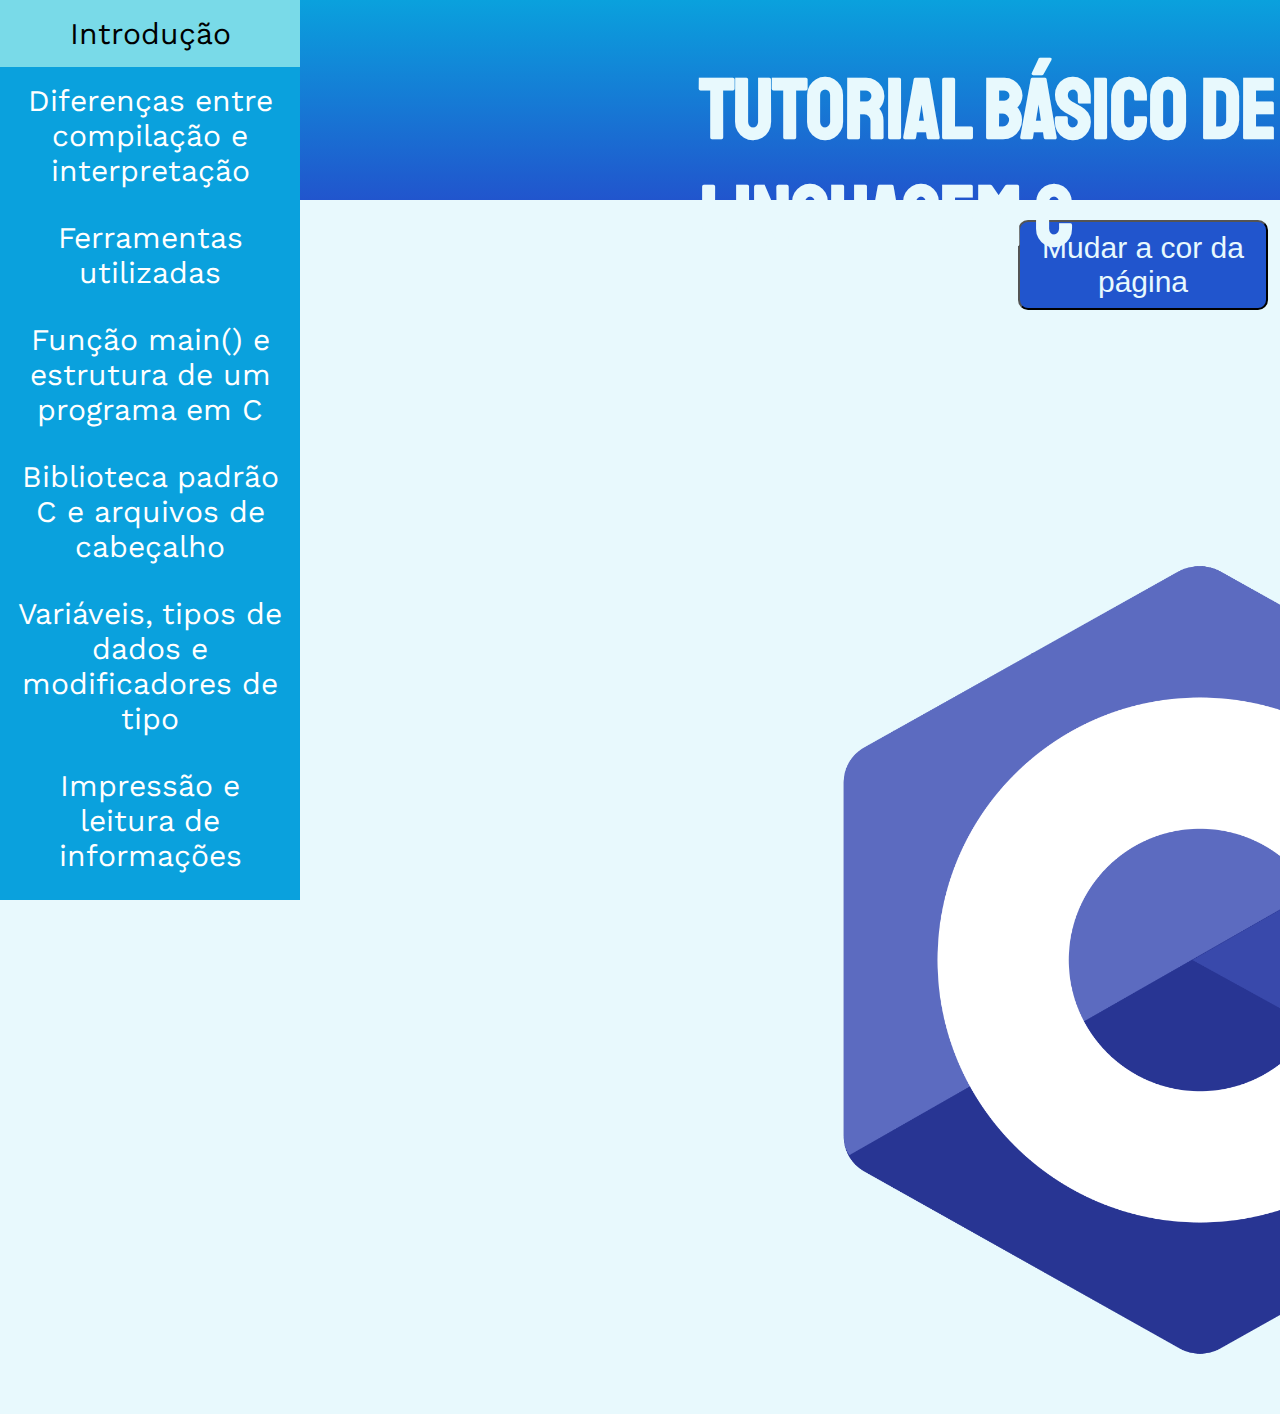
<file: index.html>
<!DOCTYPE html>

<meta charset="UTF-8">
<html>

<head>
  <title>Tutorial de linguagem C</title>
  <link id="tema" rel="stylesheet" type="text/css" href="estilos-claro.css">
</head>

<body>

<div class="nav-index">
    <h1>Tutorial básico de linguagem C</h>
</div>

<div style="margin-top: 220px; margin-right: 12px;" id="botoes">
      <button style="height: 90px; width: 250px; font-size: 30px;" type="button" onclick="mudarCSS()">Mudar a cor da página</button>
</div>

<div class="sidenav">
  <center>
  <a href="paginas\introducao.html">Introdução</a>
  <a href="paginas\compilacao-interpretacao.html">Diferenças entre compilação e interpretação</a>
  <a href="paginas\ferramentas-utilizadas.html">Ferramentas utilizadas</a>
  <a href="paginas\funcao-main.html">Função main() e estrutura de um programa em C</a>
  <a href="paginas\biblioteca-arquivos.html">Biblioteca padrão C e arquivos de cabeçalho</a>
  <a href="paginas\variaveis-tipos-de-dados-modificadores-keywords.html">Variáveis, tipos de dados e modificadores de tipo</a>
  <a href="paginas\impressao-leitura.html">Impressão e leitura de informações</a>
  <a href="paginas\principais-operadores.html">Principais operadores</a>
  <a href="paginas\questionario.html">Questionário</a>
</center>
</div>

<div class="logo">
  <img src="https://davikwiecien.github.io/tutorial-c/imagens/c-logo.png" alt="logo da linguagem-c"> 
</div>

</body>

<script>
    function mudarCSS(){
        var tema = document.getElementsByTagName('link')[0];

        if (tema.getAttribute('href') == 'estilos-claro.css') {
                tema.setAttribute('href', 'estilos-escuro.css');
        } else {
            tema.setAttribute('href', 'estilos-claro.css');
        }
    }
</script>

</html>
</file>
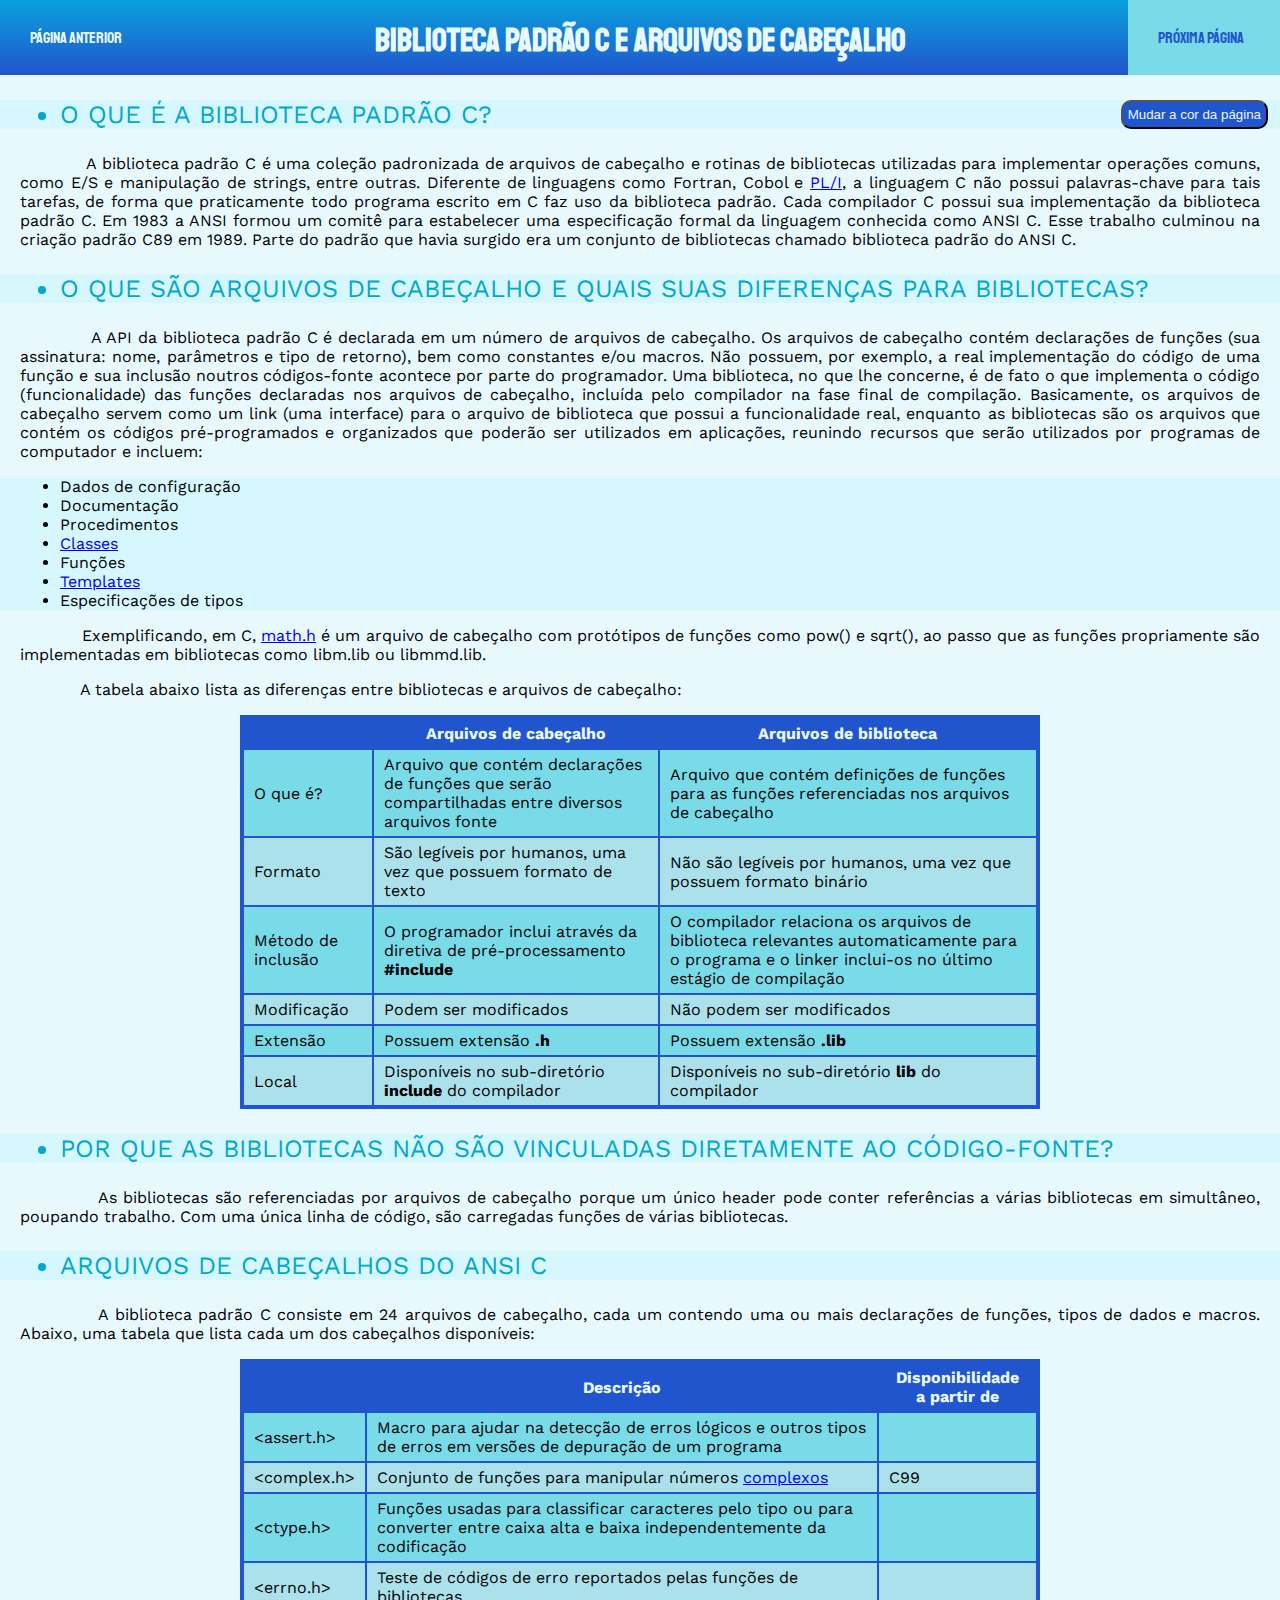
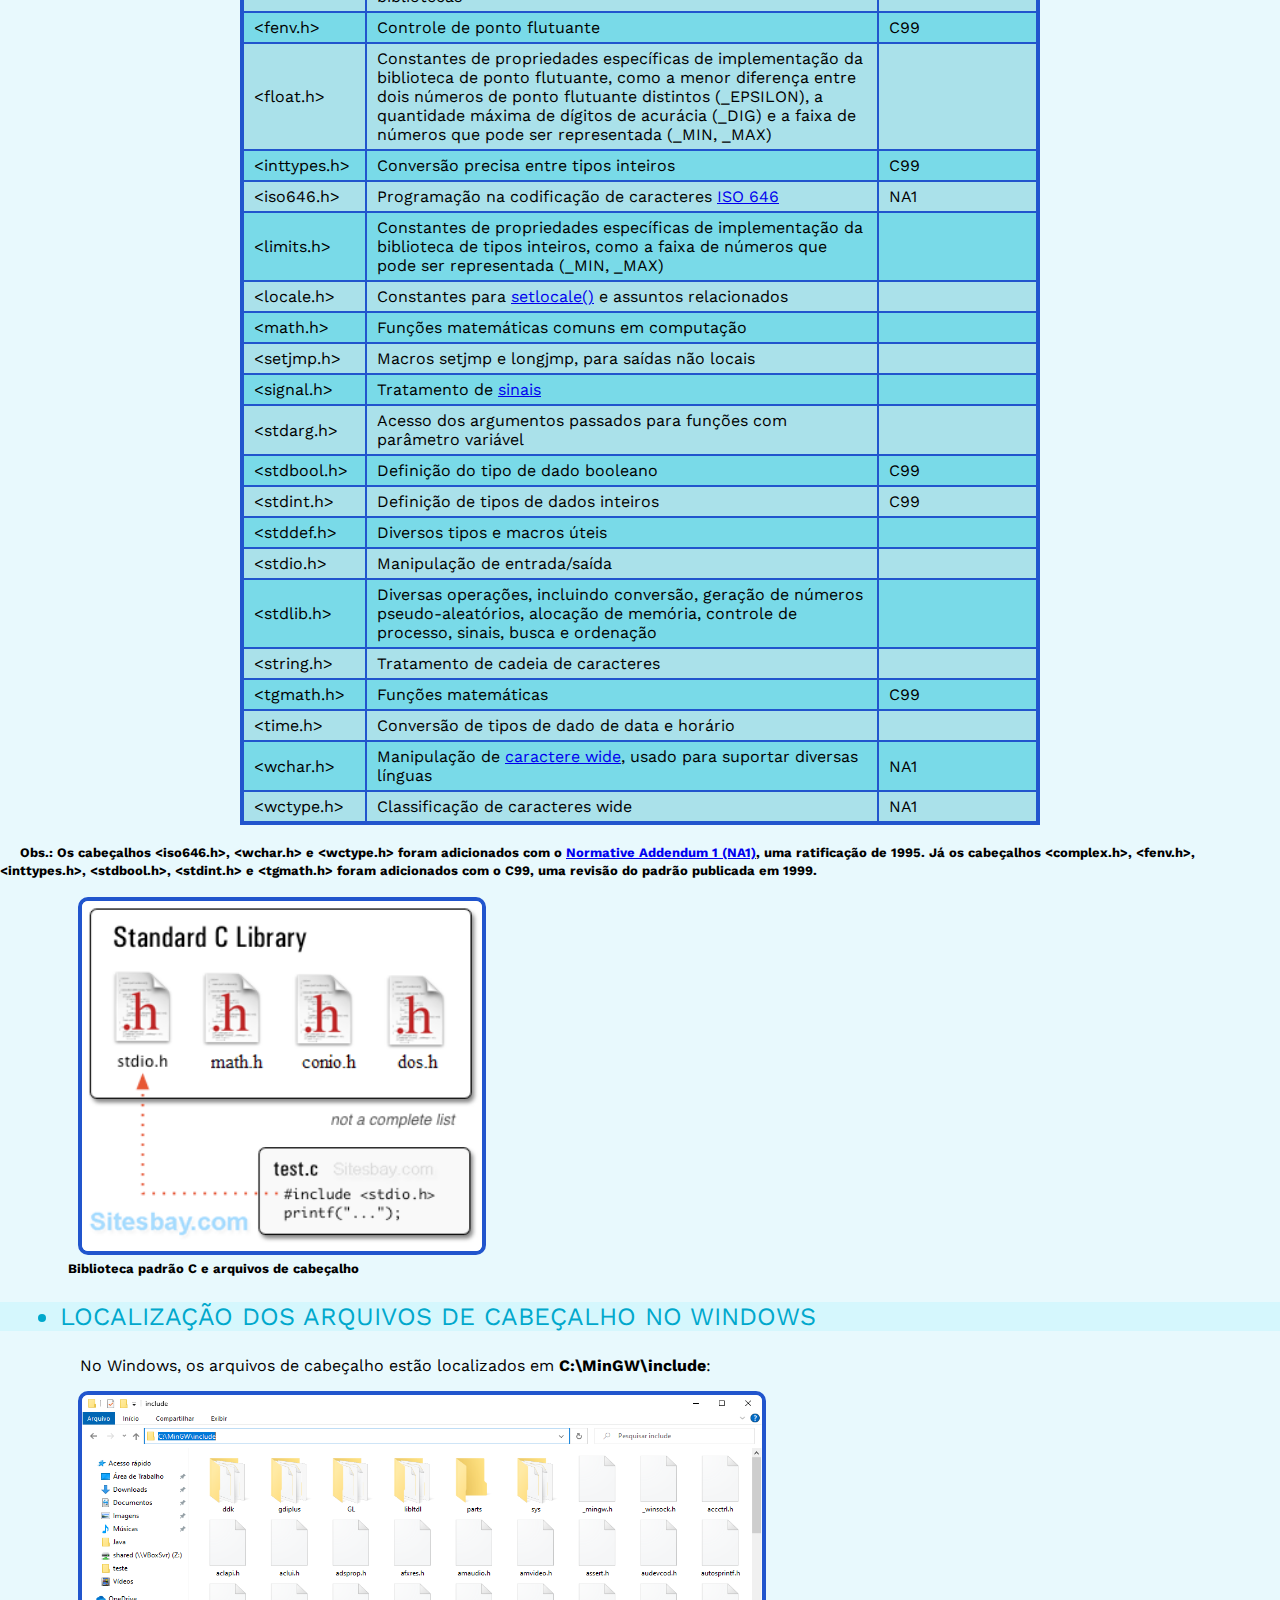
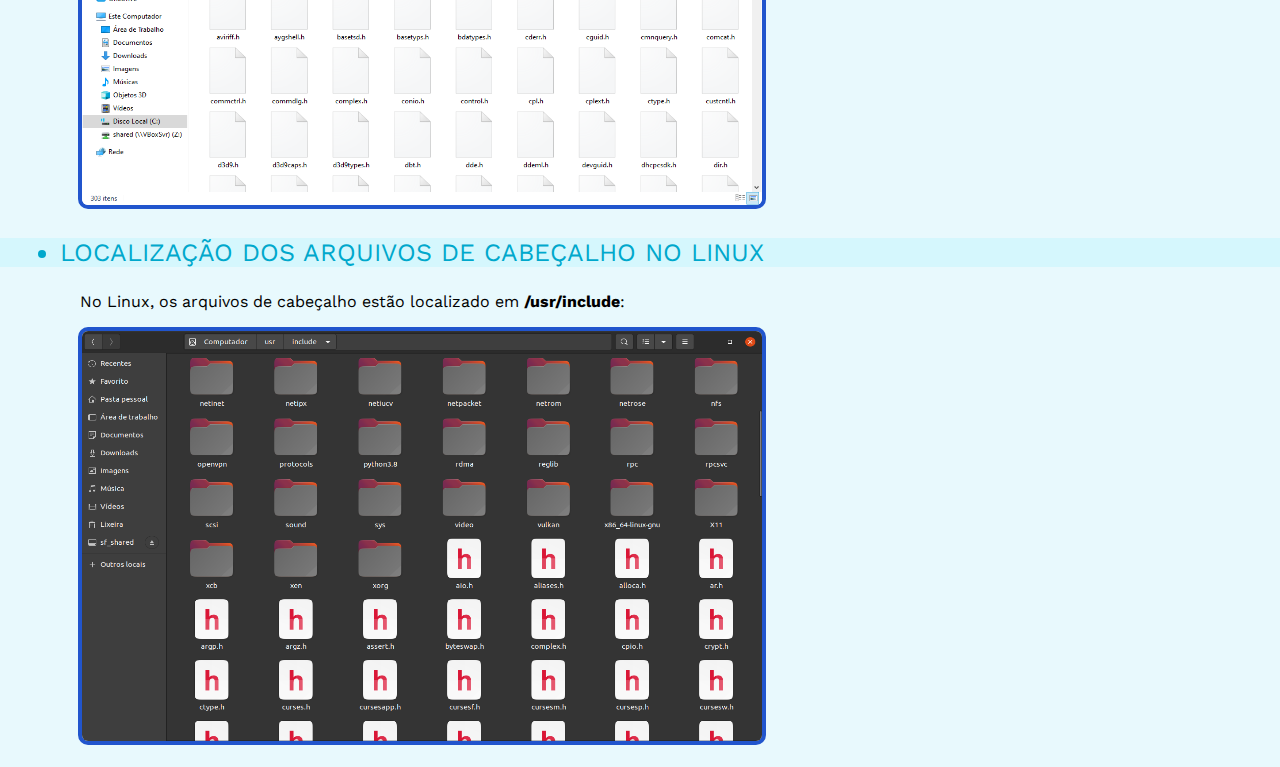
<file: paginas/biblioteca-arquivos.html>
<!DOCTYPE html>

<meta charset="UTF-8">
<html>

<head>
    <title>Biblioteca padrão C e arquivos de cabeçalho</title>
    <link id="tema" rel="stylesheet" type="text/css" href="../estilos-claro.css">
</head>

<body>

<div class="nav">
    <a class="botao" href="funcao-main.html">Página anterior</a>
        <div class="titulo">
            <h1>Biblioteca padrão C e arquivos de cabeçalho</h1> 
        </div>
    <a class="botao" href="variaveis-tipos-de-dados-modificadores-keywords.html">Próxima página</a>
</div>

<div id="botoes">
      <button type="button" onclick="mudarCSS()">Mudar a cor da página</button>
</div>

<h3 class="topico" style="margin-top: 100px;"><ul><li>O que é a biblioteca padrão C?</li></ul></h3> 

<p>&nbsp;&nbsp;&nbsp;&nbsp;&nbsp;&nbsp;&nbsp;&nbsp;&nbsp;&nbsp;&nbsp;&nbsp;A biblioteca padrão C é uma coleção padronizada de arquivos de cabeçalho e rotinas de bibliotecas utilizadas para implementar operações comuns, como E/S e manipulação de strings, entre outras. Diferente de linguagens como Fortran, Cobol e <a href="https://pt.wikipedia.org/wiki/PL/I" target="_blank">PL/I</a>, a linguagem C não possui palavras-chave para tais tarefas, de forma que praticamente todo programa escrito em C faz uso da biblioteca padrão. Cada compilador C possui sua implementação da biblioteca padrão C. Em 1983 a ANSI formou um comitê para estabelecer uma especificação formal da linguagem conhecida como ANSI C. Esse trabalho culminou na criação padrão C89 em 1989. Parte do padrão que havia surgido era um conjunto de bibliotecas chamado biblioteca padrão do ANSI C.</p>

<h3 class="topico"><ul><li>O que são arquivos de cabeçalho e quais suas diferenças para bibliotecas?</li></ul></h3>

<p>&nbsp;&nbsp;&nbsp;&nbsp;&nbsp;&nbsp;&nbsp;&nbsp;&nbsp;&nbsp;&nbsp;&nbsp;A API da biblioteca padrão C é declarada em um número de arquivos de cabeçalho. Os arquivos de cabeçalho contém declarações de funções (sua assinatura: nome, parâmetros e tipo de retorno), bem como constantes e/ou macros. Não possuem, por exemplo, a real implementação do código de uma função e sua inclusão noutros códigos-fonte acontece por parte do programador. Uma biblioteca, no que lhe concerne, é de fato o que implementa o código (funcionalidade) das funções declaradas nos arquivos de cabeçalho, incluída pelo compilador na fase final de compilação. Basicamente, os arquivos de cabeçalho servem como um link (uma interface) para o arquivo de biblioteca que possui a funcionalidade real, enquanto as bibliotecas são os arquivos que contém os códigos pré-programados e organizados que poderão ser utilizados em aplicações, reunindo recursos que serão utilizados por programas de computador e incluem:</p>

<ul>
    <li>Dados de configuração</li>
    <li>Documentação</li>
    <li>Procedimentos</li>
    <li><a href="https://pt.wikipedia.org/wiki/Classe_(programa%C3%A7%C3%A3o)" target="_blank">Classes</a></li>
    <li>Funções</li>
    <li><a href="https://en.wikipedia.org/wiki/Template_(C%2B%2B)" target="_blank">Templates</a></li>
    <li>Especificações de tipos</li>
</ul>

<p>&nbsp;&nbsp;&nbsp;&nbsp;&nbsp;&nbsp;&nbsp;&nbsp;&nbsp;&nbsp;&nbsp;&nbsp;Exemplificando, em C, <a href="https://pt.wikipedia.org/wiki/Math.h" target="_blank">math.h</a> é um arquivo de cabeçalho com protótipos de funções como pow() e sqrt(), ao passo que as funções propriamente são implementadas em bibliotecas como libm.lib ou libmmd.lib.</p>

<p>&nbsp;&nbsp;&nbsp;&nbsp;&nbsp;&nbsp;&nbsp;&nbsp;&nbsp;&nbsp;&nbsp;&nbsp;A tabela abaixo lista as diferenças entre bibliotecas e arquivos de cabeçalho:</p>

<center>
<table width="800px" height="100px">
    <tr>
        <th>&nbsp;</th>
        <th>Arquivos de cabeçalho</th>
        <th>Arquivos de biblioteca</th>
    </tr>
    <tr>
        <td class="first-td">O que é?</td>
        <td>Arquivo que contém declarações de funções que serão compartilhadas entre diversos arquivos fonte</td>
        <td>Arquivo que contém definições de funções para as funções referenciadas nos arquivos de cabeçalho</td>
    </tr>
    <tr>
        <td class="first-td">Formato</td>
        <td>São legíveis por humanos, uma vez que possuem formato de texto</td>
        <td>Não são legíveis por humanos, uma vez que possuem formato binário</td>
    </tr>
    <tr>
        <td class="first-td">Método de inclusão</td>
        <td>O programador inclui através da diretiva de pré-processamento <b>#include</b></td>
        <td>O compilador relaciona os arquivos de biblioteca relevantes automaticamente para o programa e o linker inclui-os no último estágio de compilação</td>
    </tr>
    <tr>
        <td class="first-td">Modificação</td>
        <td>Podem ser modificados</td>
        <td>Não podem ser modificados</td>
    </tr>
    <tr>
        <td class="first-td">Extensão</ttdh>
        <td>Possuem extensão <b>.h</b></td>
        <td>Possuem extensão <b>.lib</b></td>
    </tr>
    <tr>
        <td class="first-td">Local</td>
        <td>Disponíveis no sub-diretório <b>include</b> do compilador</td>
        <td>Disponíveis no sub-diretório <b>lib</b> do compilador</b></td>
    </tr>
</table>
</center>

<h3 class="topico"><ul><li>Por que as bibliotecas não são vinculadas diretamente ao código-fonte?</li></ul></h3>

<p>&nbsp;&nbsp;&nbsp;&nbsp;&nbsp;&nbsp;&nbsp;&nbsp;&nbsp;&nbsp;&nbsp;&nbsp;As bibliotecas são referenciadas por arquivos de cabeçalho porque um único header pode conter referências a várias bibliotecas em simultâneo, poupando trabalho. Com uma única linha de código, são carregadas funções de várias bibliotecas.</p>

<h3 class="topico"><ul><li>Arquivos de cabeçalhos do ANSI C</li></ul></h3>

<p>&nbsp;&nbsp;&nbsp;&nbsp;&nbsp;&nbsp;&nbsp;&nbsp;&nbsp;&nbsp;&nbsp;&nbsp;A biblioteca padrão C consiste em 24 arquivos de cabeçalho, cada um contendo uma ou mais declarações de funções, tipos de dados e macros. Abaixo, uma tabela que lista cada um dos cabeçalhos disponíveis:</p>

<center>
<table width="800px" height="100px">
    <tr>
        <th>&nbsp;</th>
        <th>Descrição</th>
        <th>Disponibilidade a partir de</th>
    </tr>
    <tr>
        <td>&ltassert.h&gt</td>
        <td>Macro para ajudar na detecção de erros lógicos e outros tipos de erros em versões de depuração de um programa</td>
        <td>&nbsp;</td>
    </tr>
    <tr>
        <td>&ltcomplex.h&gt</td>
        <td>Conjunto de funções para manipular números <a href="https://pt.wikipedia.org/wiki/N%C3%BAmero_complexo" target="_blank">complexos</a></td>
        <td>C99</td>
    </tr>
    <tr>
        <td>&ltctype.h&gt</td>
        <td>Funções usadas para classificar caracteres pelo tipo ou para converter entre caixa alta e baixa independentemente da codificação</td>
        <td>&nbsp;</td>
    </tr>
    <tr>
        <td>&lterrno.h&gt</td>
        <td>Teste de códigos de erro reportados pelas funções de bibliotecas</td>
        <td>&nbsp;</td>
    </tr>
    <tr>
        <td>&ltfenv.h&gt</td>
        <td>Controle de ponto flutuante</td>
        <td>C99</td>
    </tr>
    <tr>
        <td>&ltfloat.h&gt</td>
        <td>Constantes de propriedades específicas de implementação da biblioteca de ponto flutuante, como a menor diferença entre dois números de ponto flutuante distintos (_EPSILON), a quantidade máxima de dígitos de acurácia (_DIG) e a faixa de números que pode ser representada (_MIN, _MAX)</td>
        <td>&nbsp;</td>
    </tr>
    <tr>
        <td>&ltinttypes.h&gt</td>
        <td>Conversão precisa entre tipos inteiros</td>
        <td>C99</td>
    </tr>
    <tr>
        <td>&ltiso646.h&gt</td>
        <td>Programação na codificação de caracteres <a href="https://pt.wikipedia.org/wiki/ISO/IEC_646" target="_blank">ISO 646</a></td>
        <td>NA1</td>
    </tr>
    <tr>
        <td>&ltlimits.h&gt</td>
        <td>Constantes de propriedades específicas de implementação da biblioteca de tipos inteiros, como a faixa de números que pode ser representada (_MIN, _MAX)</td>
        <td>&nbsp;</td>
    </tr>
    <tr>
        <td>&ltlocale.h&gt</td>
        <td>Constantes para <a href="https://pt.wikipedia.org/wiki/Locale" target="_blank">setlocale()</a> e assuntos relacionados</td>
        <td>&nbsp;</td>
    </tr>
    <tr>
        <td>&ltmath.h&gt</td>
        <td>Funções matemáticas comuns em computação</td>
        <td>&nbsp;</td>
    </tr>
    <tr>
        <td>&ltsetjmp.h&gt</td>
        <td>Macros setjmp e longjmp, para saídas não locais</td>
        <td>&nbsp;</td>
    </tr>
    <tr>
        <td>&ltsignal.h&gt</td>
        <td>Tratamento de <a href="https://pt.wikipedia.org/wiki/Sinal_(ci%C3%AAncia_da_computa%C3%A7%C3%A3o)" target="_blank">sinais</a></td>
        <td>&nbsp;</td>
    </tr>
    <tr>
        <td>&ltstdarg.h&gt</td>
        <td>Acesso dos argumentos passados para funções com parâmetro variável</td>
        <td>&nbsp;</td>
    </tr>
    <tr>
        <td>&ltstdbool.h&gt</td>
        <td>Definição do tipo de dado booleano</td>
        <td>C99</td>
    </tr>
    <tr>
        <td>&ltstdint.h&gt</td>
        <td>Definição de tipos de dados inteiros</td>
        <td>C99</td>
    </tr>
    <tr>
        <td>&ltstddef.h&gt</td>
        <td>Diversos tipos e macros úteis</td>
        <td>&nbsp;</td>
    </tr>
    <tr>
        <td>&ltstdio.h&gt</td>
        <td>Manipulação de entrada/saída</td>
        <td>&nbsp;</td>
    </tr>
    <tr>
        <td>&ltstdlib.h&gt</td>
        <td>Diversas operações, incluindo conversão, geração de números pseudo-aleatórios, alocação de memória, controle de processo, sinais, busca e ordenação</td>
        <td>&nbsp;</td>
    </tr>
    <tr>
        <td>&ltstring.h&gt</td>
        <td>Tratamento de cadeia de caracteres</td>
        <td>&nbsp;</td>
    </tr>
    <tr>
        <td>&lttgmath.h&gt</td>
        <td>Funções matemáticas</td>
        <td>C99</td>
    </tr>
    <tr>
        <td>&lttime.h&gt</td>
        <td>Conversão de tipos de dado de data e horário</td>
        <td>&nbsp;</td>
    </tr>
    <tr>
        <td>&ltwchar.h&gt</td>
        <td>Manipulação de <a href="https://en.wikipedia.org/wiki/Wide_character" target="_blank">caractere wide</a>, usado para suportar diversas línguas</td>
        <td>NA1</td>
    </tr>
    <tr>
        <td>&ltwctype.h&gt</td>
        <td>Classificação de caracteres wide</td>
        <td>NA1</td>
    </tr>
</table>
</center>

<br>

<font size="2">Obs.: Os cabeçalhos &ltiso646.h&gt, &ltwchar.h> e &ltwctype.h&gt foram adicionados com o <a href="https://en.wikichip.org/wiki/c/normative_addendum_1" target="_blank">Normative Addendum 1 (NA1)</a>, uma ratificação de 1995. Já os cabeçalhos &ltcomplex.h&gt, &ltfenv.h&gt, &ltinttypes.h&gt, &ltstdbool.h&gt, &ltstdint.h> e &lttgmath.h&gt foram adicionados com o C99, uma revisão do padrão publicada em 1999.</font>

<br><br>

<img class="img-css" src="https://davikwiecien.github.io/tutorial-c/imagens/header-c-library.png" alt="Biblioteca padrão C e arquivos de cabeçalho" width="400px" height="350px"><br>
<font size="2">&nbsp;&nbsp;&nbsp;&nbsp;&nbsp;&nbsp;&nbsp;&nbsp;&nbsp;&nbsp;&nbsp;&nbsp;Biblioteca padrão C e arquivos de cabeçalho</font>

<h3 class="topico"><ul><li>Localização dos arquivos de cabeçalho no Windows</li></ul></h3>

<p>&nbsp;&nbsp;&nbsp;&nbsp;&nbsp;&nbsp;&nbsp;&nbsp;&nbsp;&nbsp;&nbsp;&nbsp;No Windows, os arquivos de cabeçalho estão localizados em <b>C:\MinGW\include</b>:</p>

<img class="img-css" src="https://davikwiecien.github.io/tutorial-c/imagens/include-windows.png" alt="Include no Windows" width="680px" height="410px"><br>

<h3 class="topico"><ul><li>Localização dos arquivos de cabeçalho no Linux</li></ul></h3>

<p>&nbsp;&nbsp;&nbsp;&nbsp;&nbsp;&nbsp;&nbsp;&nbsp;&nbsp;&nbsp;&nbsp;&nbsp;No Linux, os arquivos de cabeçalho estão localizado em <b>/usr/include</b>:</p>

<img class="img-css" src="https://davikwiecien.github.io/tutorial-c/imagens/include-linux.png" alt="Include no Linux" width="680px" height="410px"><br><br>

</body>

<script>
    function mudarCSS(){
        var tema = document.getElementsByTagName('link')[0];

        if (tema.getAttribute('href') == '../estilos-claro.css') {
                tema.setAttribute('href', '../estilos-escuro.css');
        } else {
            tema.setAttribute('href', '../estilos-claro.css');
        }
    }
</script>

</html>
</file>
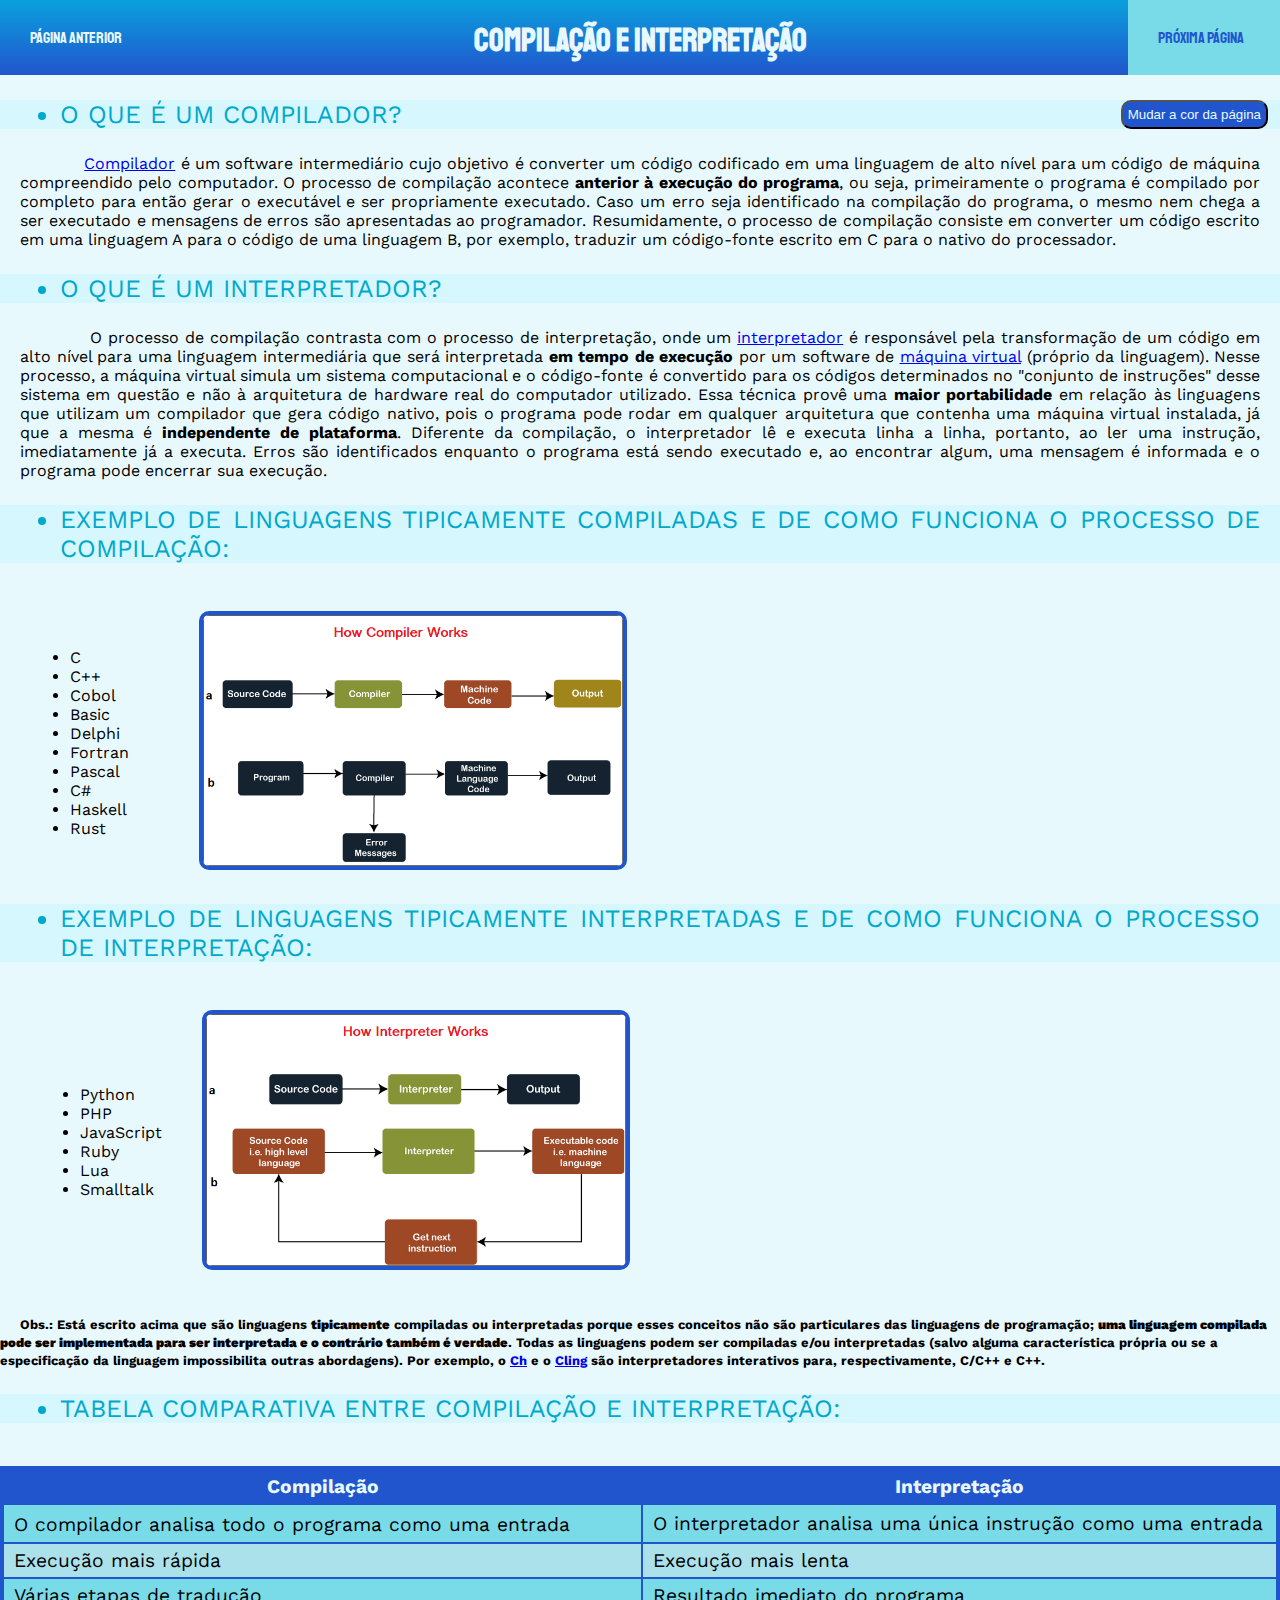
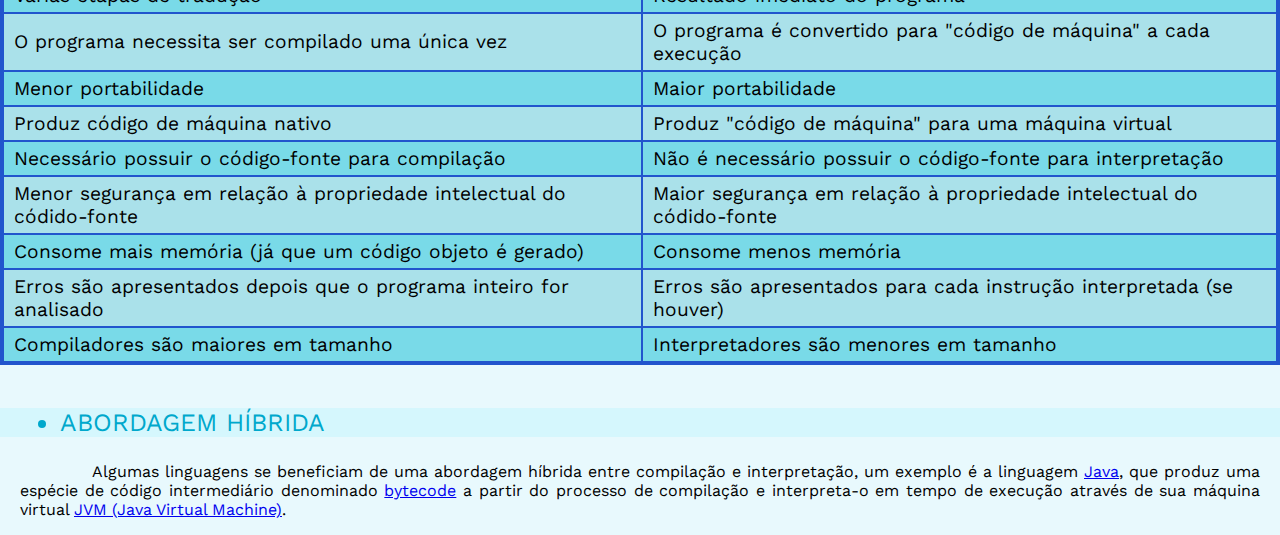
<file: paginas/compilacao-interpretacao.html>
<!DOCTYPE html>

<meta charset="UTF-8">
<html>

<head>
    <title>Compilação e interpretação</title>
    <link id="tema" rel="stylesheet" type="text/css" href="../estilos-claro.css">
</head>

<body>

<div class="nav">
    <a class="botao" href="introducao.html">Página anterior</a>
        <div class="titulo">
            <h1>Compilação e interpretação</h1> 
        </div>
    <a class="botao" href="ferramentas-utilizadas.html">Próxima página</a>
</div>

<div id="botoes">
      <button type="button" onclick="mudarCSS()">Mudar a cor da página</button>
</div>

<h3 class="topico" style="margin-top: 100px;"><ul><li>O que é um compilador?</li></ul></h3>

<p>&nbsp;&nbsp;&nbsp;&nbsp;&nbsp;&nbsp;&nbsp;&nbsp;&nbsp;&nbsp;&nbsp;&nbsp;<a href="https://pt.wikipedia.org/wiki/Compilador" target="_blank">Compilador</a> é um software intermediário cujo objetivo é converter um código codificado em uma linguagem de alto nível para um código de máquina compreendido pelo computador. O processo de compilação acontece <b>anterior à execução do programa</b>, ou seja, primeiramente o programa é compilado por completo para então gerar o executável e ser propriamente executado. Caso um erro seja identificado na compilação do programa, o mesmo nem chega a ser executado e mensagens de erros são apresentadas ao programador. Resumidamente, o processo de compilação consiste em converter um código escrito em uma linguagem A para o código de uma linguagem B, por exemplo, traduzir um código-fonte escrito em C para o nativo do processador.<br></p>

<h3 class="topico"><ul><li>O que é um interpretador?</li></ul></h3>

<p>&nbsp;&nbsp;&nbsp;&nbsp;&nbsp;&nbsp;&nbsp;&nbsp;&nbsp;&nbsp;&nbsp;&nbsp;O processo de compilação contrasta com o processo de interpretação, onde um <a href="https://pt.wikipedia.org/wiki/Interpretador" target="_blank">interpretador</a> é responsável pela transformação de um código em alto nível para uma linguagem intermediária que será interpretada <b>em tempo de execução</b> por um software de <a href="https://pt.wikipedia.org/wiki/M%C3%A1quina_virtual" target="_blank">máquina virtual</a> (próprio da linguagem). Nesse processo, a máquina virtual simula um sistema computacional e o código-fonte é convertido para os códigos determinados no "conjunto de instruções" desse sistema em questão e não à arquitetura de hardware real do computador utilizado. Essa técnica provê uma <b>maior portabilidade</b> em relação às linguagens que utilizam um compilador que gera código nativo, pois o programa pode rodar em qualquer arquitetura que contenha uma máquina virtual instalada, já que a mesma é <b>independente de plataforma</b>. Diferente da compilação, o interpretador lê e executa linha a linha, portanto, ao ler uma instrução, imediatamente já a executa. Erros são identificados enquanto o programa está sendo executado e, ao encontrar algum, uma mensagem é informada e o programa pode encerrar sua execução.<br></p>

<h3 class="topico"><ul><li>Exemplo de linguagens tipicamente compiladas e de como funciona o processo de compilação:</li></ul></h3>

<br>
<table id="table1">
  <tr>
    <td> 
        <ul>
            <li>C</li>
            <li>C++</li>
            <li>Cobol</li>
            <li>Basic</li>
            <li>Delphi</li>
            <li>Fortran</li>
            <li>Pascal</li>
            <li>C#</li>
            <li>Haskell</li>
            <li>Rust</li>
        </ul>
    </td>
    <td>
        <img src="https://davikwiecien.github.io/tutorial-c/imagens/compilacao.png" alt="Processo de compilação">
    </td>
  </tr>
</table>

<h3 class="topico"><ul><li>Exemplo de linguagens tipicamente interpretadas e de como funciona o processo de interpretação:</li></ul></h3>

<br>

<table id="table2">
  <tr>
    <td> 
        <ul">
            <li>Python</li>
            <li>PHP</li>
            <li>JavaScript</li>
            <li>Ruby</li>
            <li>Lua</li>
            <li>Smalltalk</li>
        </ul>
    </td>
    <td>
        <img src="https://davikwiecien.github.io/tutorial-c/imagens/interpretacao.png" alt="Processo de interpretação">
    </td>
  </tr>
</table>

<br><br>

<font size="2">Obs.: Está escrito acima que são linguagens <b>tipicamente</b> compiladas ou interpretadas porque esses conceitos não são particulares das linguagens de programação; <b>uma linguagem compilada pode ser implementada para ser interpretada e o contrário também é verdade</b>. Todas as linguagens podem ser compiladas e/ou interpretadas (salvo alguma característica própria ou se a especificação da linguagem impossibilita outras abordagens). Por exemplo, o <a href="https://www.softintegration.com/" target="_blank">Ch</a> e o <a href="https://root.cern/cling/" target="_blank">Cling</a> são interpretadores interativos para, respectivamente, C/C++ e C++.</font>

<h3 class="topico"><ul><li>Tabela comparativa entre compilação e interpretação:</li></ul></h3>

<br>

<center>
<table class="comparacao">
    <tr>
        <th><big>Compilação</big></th>
        <th><big>Interpretação</big></th>
    </tr>
    <tr>
        <td><big>O compilador analisa todo o programa como uma entrada<big></td>
        <td><big>O interpretador analisa uma única instrução como uma entrada</td>
    </tr>
    <tr>
        <td><big>Execução mais rápida</big></td>
        <td><big>Execução mais lenta</big></td>
    </tr>
    <tr>
        <td><big>Várias etapas de tradução</big></td>
        <td><big>Resultado imediato do programa</big></td>
    </tr>
    <tr>
        <td><big>O programa necessita ser compilado uma única vez</big></td>
        <td><big>O programa é convertido para "código de máquina" a cada execução</big></td>
    </tr>
    <tr>
        <td><big>Menor portabilidade</big></td>
        <td><big>Maior portabilidade</big></td>
    </tr>
    <tr>
        <td><big>Produz código de máquina nativo</big></td>
        <td><big>Produz "código de máquina" para uma máquina virtual</big></td>
    </tr>
    <tr>
        <td><big>Necessário possuir o código-fonte para compilação</big></td>
        <td><big>Não é necessário possuir o código-fonte para interpretação</big></td>
    </tr>
    <tr>
        <td><big>Menor segurança em relação à propriedade intelectual do códido-fonte</big></td>
        <td><big>Maior segurança em relação à propriedade intelectual do códido-fonte</big></td>
    </tr>
    <tr>
        <td><big>Consome mais memória (já que um código objeto é gerado)</big></td>
        <td><big>Consome menos memória</big></td>
    </tr>
    <tr>
        <td><big>Erros são apresentados depois que o programa inteiro for analisado</big></td>
        <td><big>Erros são apresentados para cada instrução interpretada (se houver)</big></td>
    </tr>
    <tr>
        <td><big>Compiladores são maiores em tamanho</big></td>
        <td><big>Interpretadores são menores em tamanho</big></td>
    </tr>
</table>
</center>

<br>

<h3 class="topico"><ul><li>Abordagem híbrida</li></ul></h3>

<p>&nbsp;&nbsp;&nbsp;&nbsp;&nbsp;&nbsp;&nbsp;&nbsp;&nbsp;&nbsp;&nbsp;&nbsp;Algumas linguagens se beneficiam de uma abordagem híbrida entre compilação e interpretação, um exemplo é a linguagem <a href="https://pt.wikipedia.org/wiki/Java_(linguagem_de_programa%C3%A7%C3%A3o)" target="_blank">Java</a>, que produz uma espécie de código intermediário denominado <a href="https://pt.wikipedia.org/wiki/Bytecode_Java" target="_blank">bytecode</a> a partir do processo de compilação e interpreta-o em tempo de execução através de sua máquina virtual <a href="https://pt.wikipedia.org/wiki/M%C3%A1quina_virtual_Java" target="_blank">JVM (Java Virtual Machine)</a>.</p>

</body>

<script>
    function mudarCSS(){
        var tema = document.getElementsByTagName('link')[0];

        if (tema.getAttribute('href') == '../estilos-claro.css') {
                tema.setAttribute('href', '../estilos-escuro.css');
        } else {
            tema.setAttribute('href', '../estilos-claro.css');
        }
    }
</script>

<html>
</file>
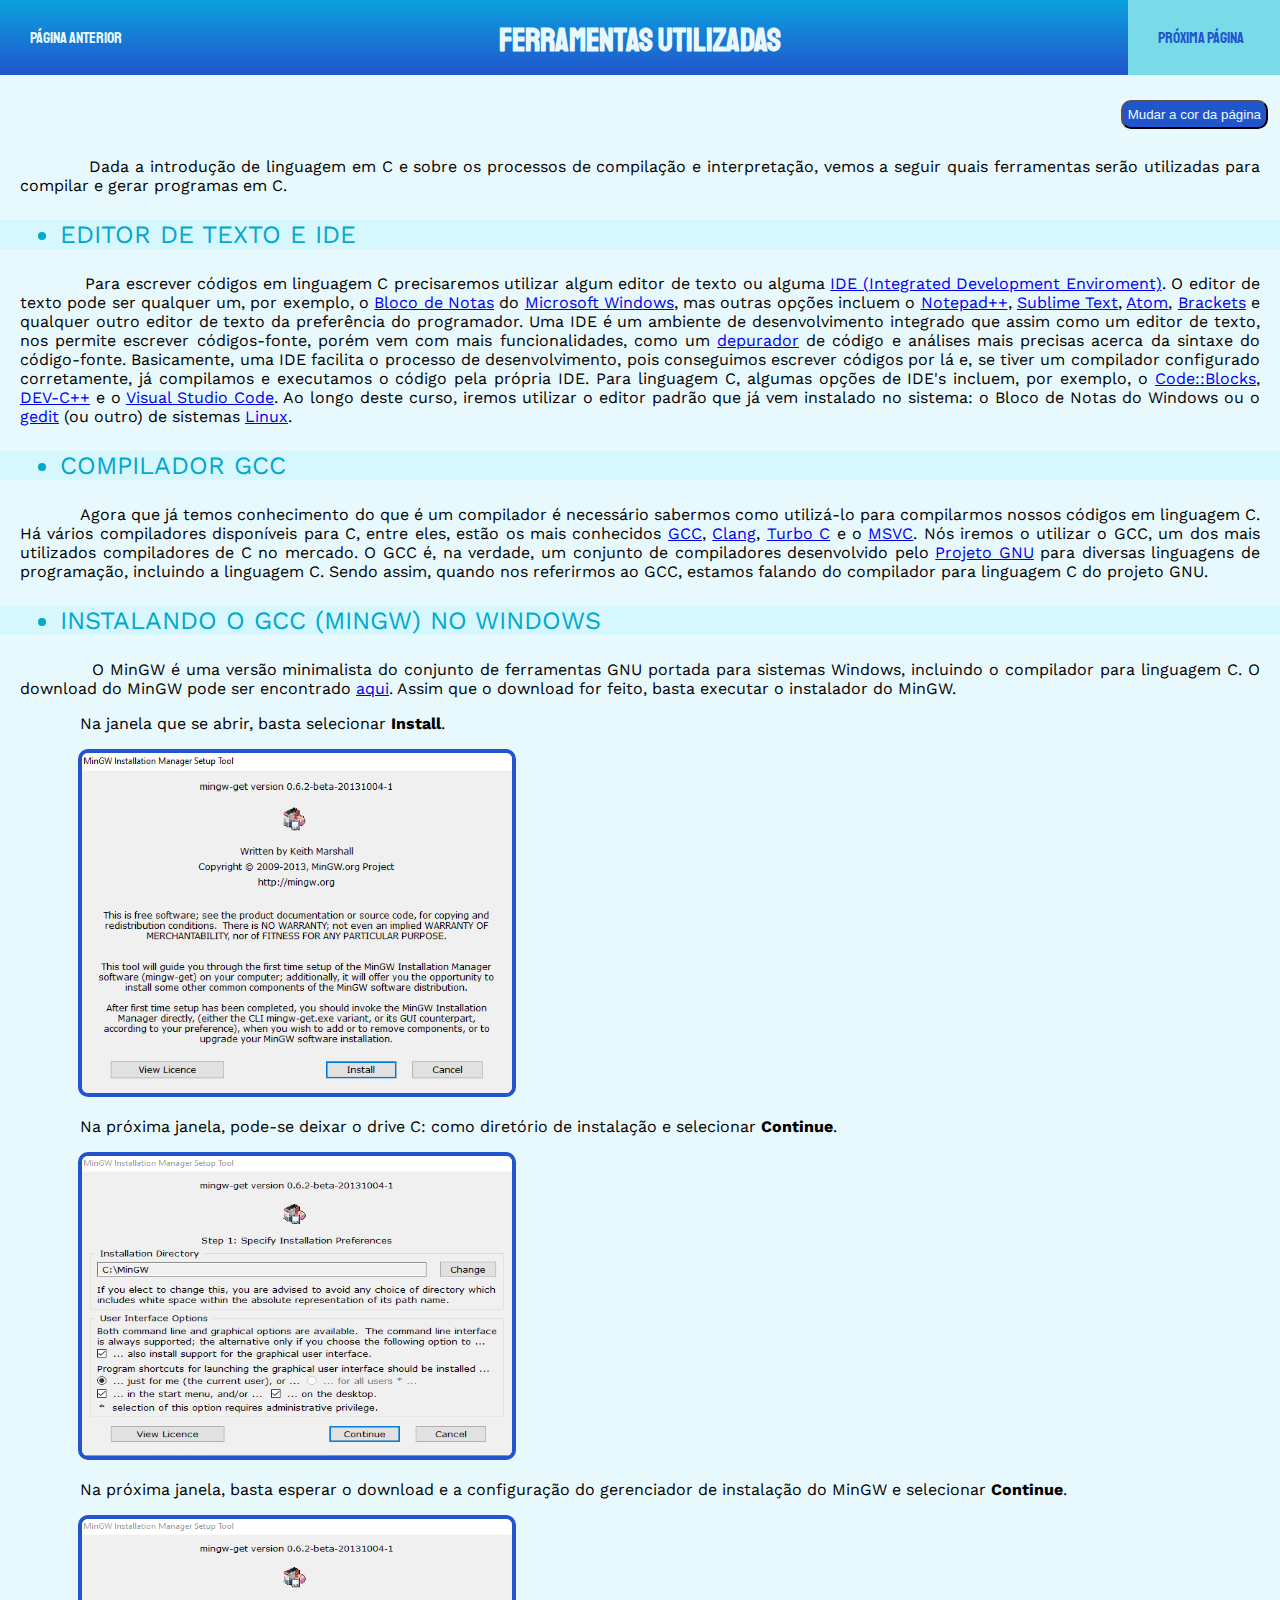
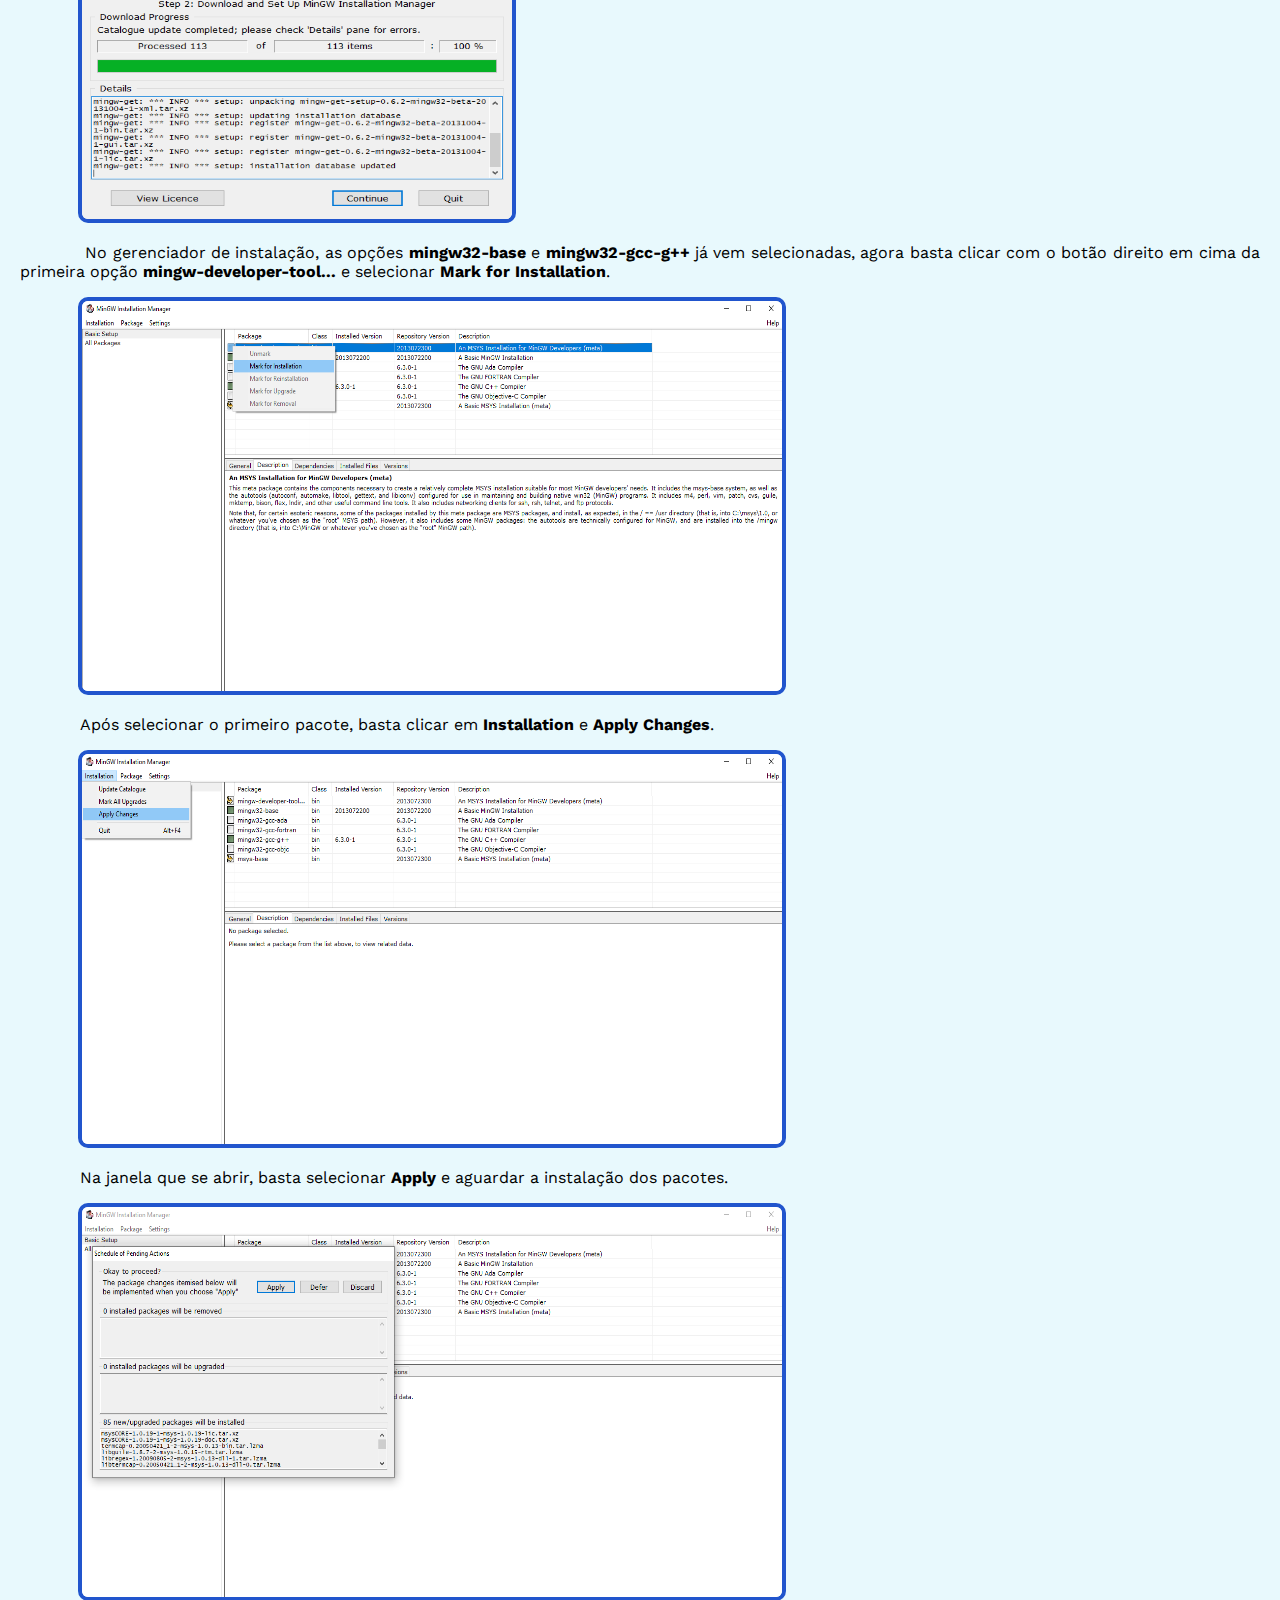
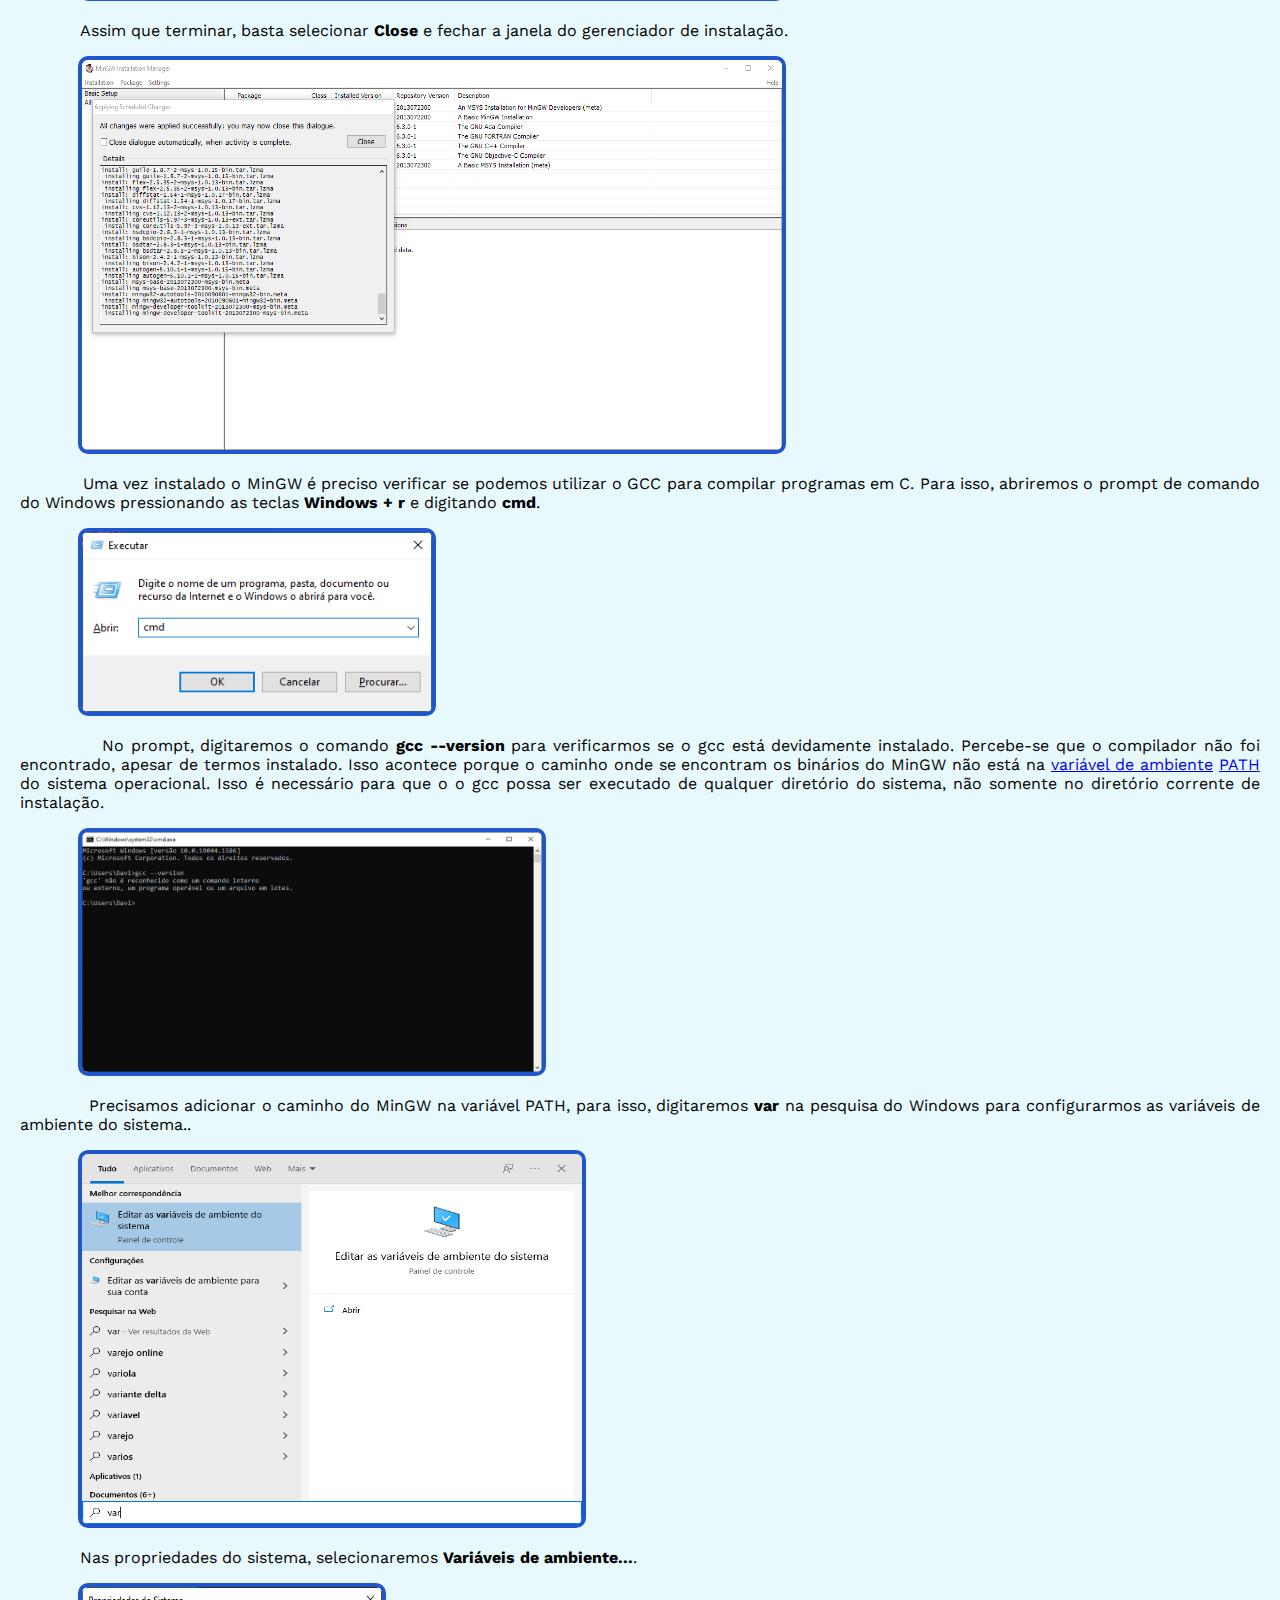
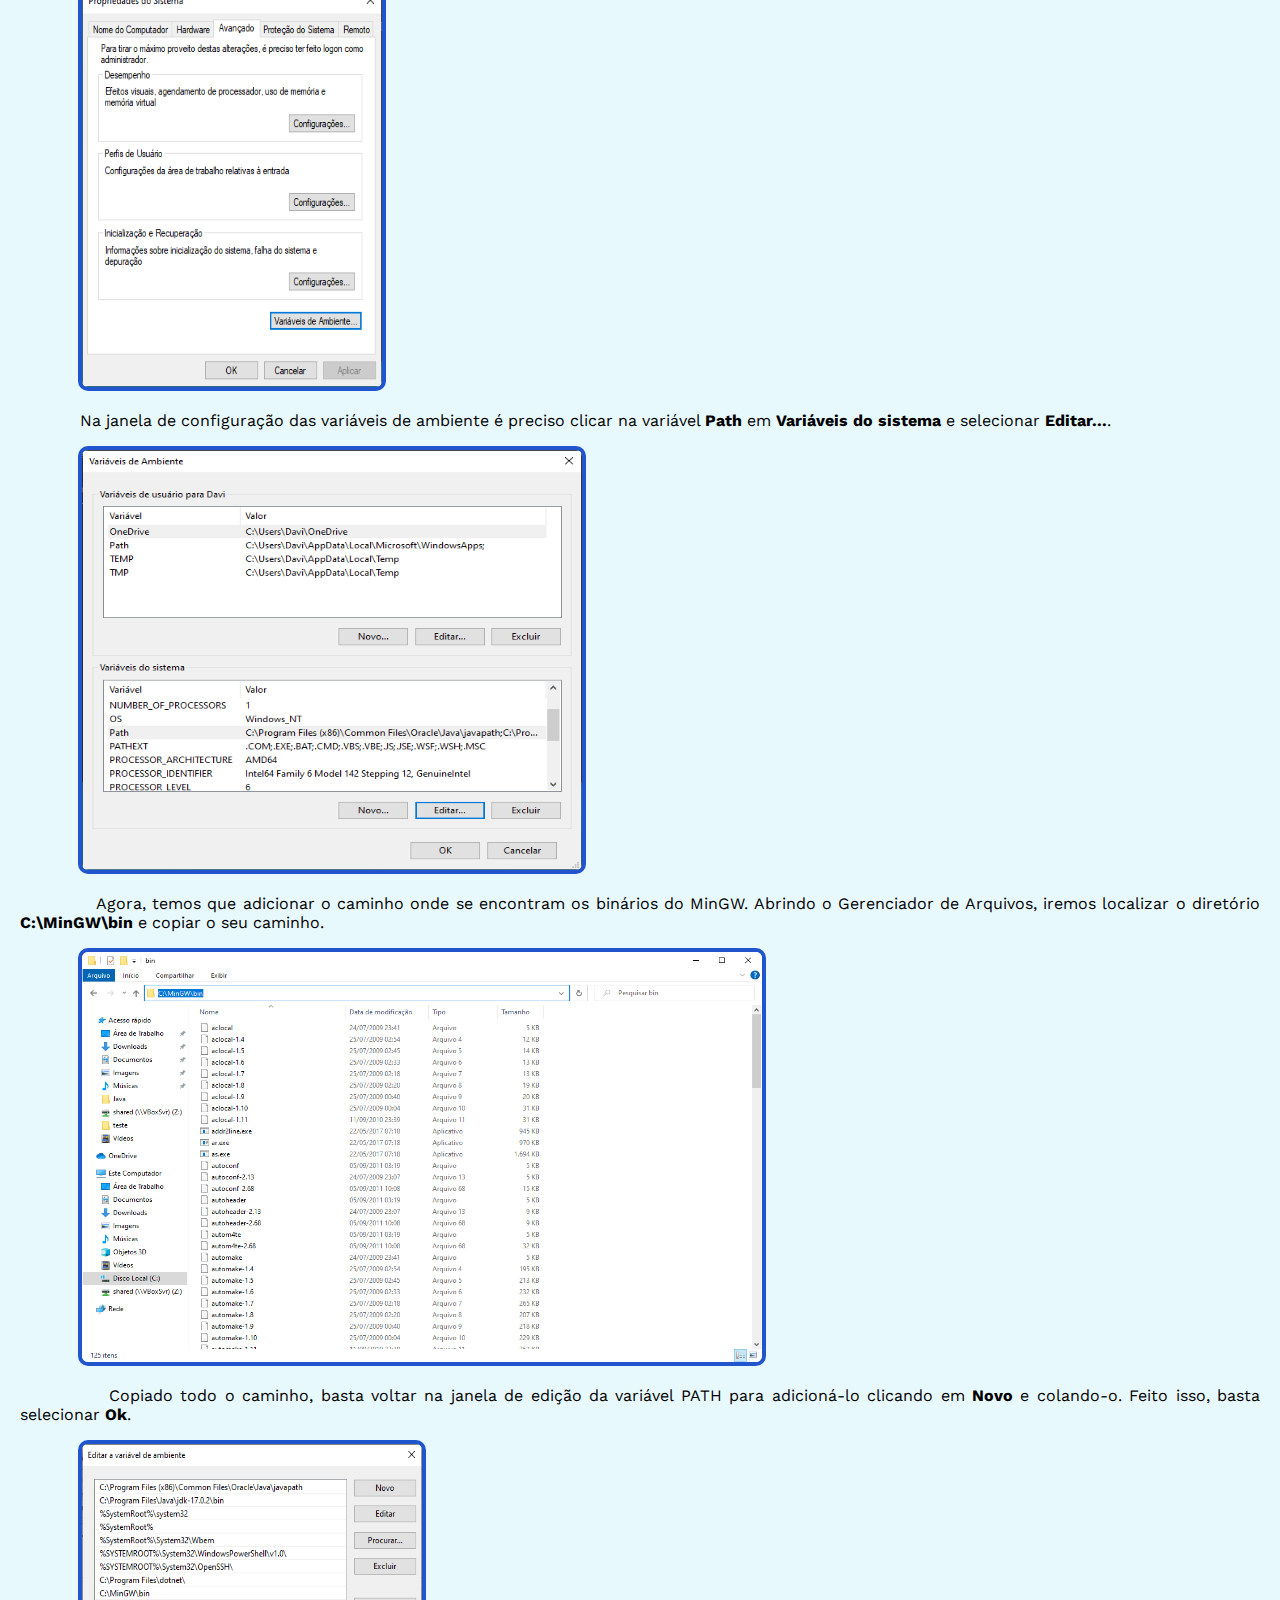
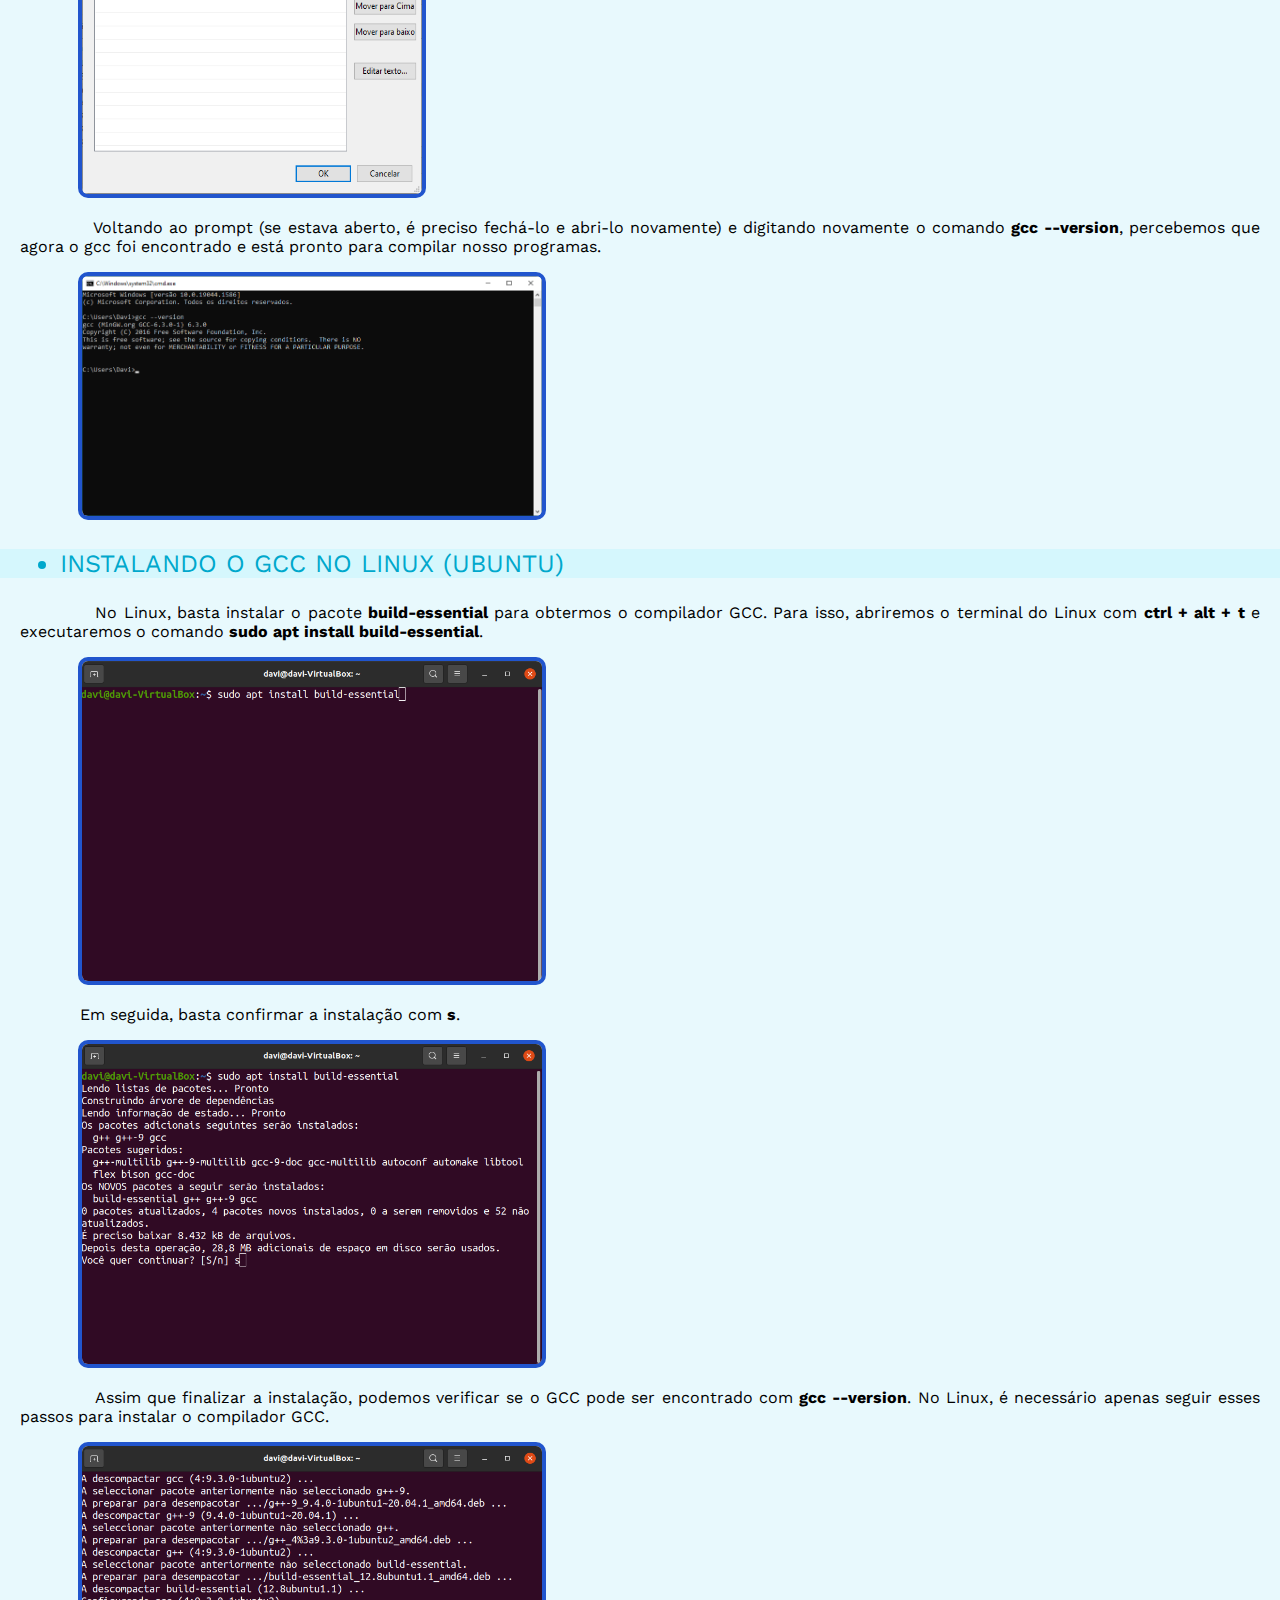
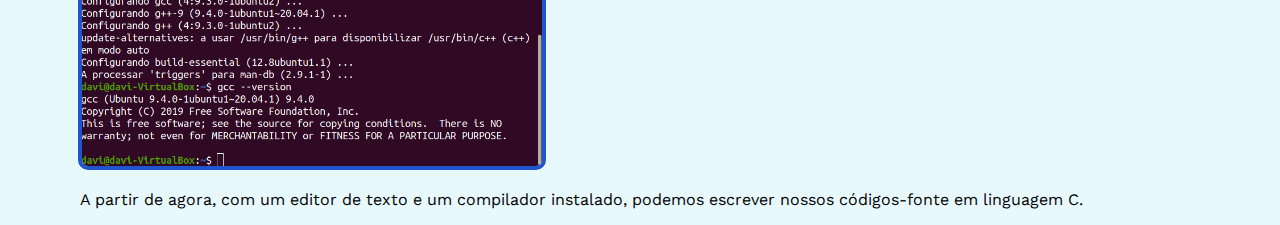
<file: paginas/ferramentas-utilizadas.html>
<!DOCTYPE html>

<meta charset="UTF-8">
<html>

<head>
    <title>Ferramentas utilizadas</title>
    <link id="tema" rel="stylesheet" type="text/css" href="../estilos-claro.css">
</head>

<body>

<div class="nav">
    <a class="botao" href="compilacao-interpretacao.html">Página anterior</a>
        <div class="titulo">
            <h1>Ferramentas Utilizadas</h1> 
        </div>
    <a class="botao" href="funcao-main.html">Próxima página</a>
</div>

<div id="botoes">
      <button type="button" onclick="mudarCSS()">Mudar a cor da página</button>
</div>

<p style="margin-top: 100px;"><br><br><br>&nbsp;&nbsp;&nbsp;&nbsp;&nbsp;&nbsp;&nbsp;&nbsp;&nbsp;&nbsp;&nbsp;&nbsp;Dada a introdução de linguagem em C e sobre os processos de compilação e interpretação, vemos a seguir quais ferramentas serão utilizadas para compilar e gerar programas em C.</p>

<h3 class="topico"><ul><li>Editor de texto e IDE</li></ul></h3>

<p>&nbsp;&nbsp;&nbsp;&nbsp;&nbsp;&nbsp;&nbsp;&nbsp;&nbsp;&nbsp;&nbsp;&nbsp;Para escrever códigos em linguagem C precisaremos utilizar algum editor de texto ou alguma <a href="https://pt.wikipedia.org/wiki/Ambiente_de_desenvolvimento_integrado" target="_blank">IDE (Integrated Development Enviroment)</a>. O editor de texto pode ser qualquer um, por exemplo, o <a href="https://pt.wikipedia.org/wiki/Bloco_de_Notas" target="_blank">Bloco de Notas</a> do <a href="https://pt.wikipedia.org/wiki/Microsoft_Windows" target="_blank">Microsoft Windows</a></a>, mas outras opções incluem o <a href="https://pt.wikipedia.org/wiki/Notepad%2B%2B" target="_blank">Notepad++</a>, <a href="https://pt.wikipedia.org/wiki/Sublime_Text" target="_blank">Sublime Text</a>, <a href="https://pt.wikipedia.org/wiki/Atom_(editor_de_texto)" target="_blank">Atom</a>, <a href="https://en.wikipedia.org/wiki/Brackets_(text_editor)" target="_blank">Brackets</a> e qualquer outro editor de texto da preferência do programador. Uma IDE é um ambiente de desenvolvimento integrado que assim como um editor de texto, nos permite escrever códigos-fonte, porém vem com mais funcionalidades, como um <a href="https://pt.wikipedia.org/wiki/Depurador" target="_blank">depurador</a> de código e análises mais precisas acerca da sintaxe do código-fonte. Basicamente, uma IDE facilita o processo de desenvolvimento, pois conseguimos escrever códigos por lá e, se tiver um compilador configurado corretamente, já compilamos e executamos o código pela própria IDE. Para linguagem C, algumas opções de IDE's incluem, por exemplo, o <a href="https://pt.wikipedia.org/wiki/Code::Blocks" target="_blank">Code::Blocks</a>, <a href="https://pt.wikipedia.org/wiki/Dev-C%2B%2B" target="_blank">DEV-C++</a> e o <a href="https://pt.wikipedia.org/wiki/Visual_Studio_Code" target="_blank">Visual Studio Code</a>. Ao longo deste curso, iremos utilizar o editor padrão que já vem instalado no sistema: o Bloco de Notas do Windows ou o <a href="https://pt.wikipedia.org/wiki/Gedit" target="_blank">gedit</a> (ou outro) de sistemas <a href="https://pt.wikipedia.org/wiki/Linux" target="_blank">Linux</a>.</p>

<h3 class="topico"><ul><li>Compilador GCC</li></ul></h3>

<p>&nbsp;&nbsp;&nbsp;&nbsp;&nbsp;&nbsp;&nbsp;&nbsp;&nbsp;&nbsp;&nbsp;&nbsp;Agora que já temos conhecimento do que é um compilador é necessário sabermos como utilizá-lo para compilarmos nossos códigos em linguagem C. Há vários compiladores disponíveis para C, entre eles, estão os mais conhecidos <a href="https://pt.wikipedia.org/wiki/GNU_Compiler_Collection" target="_blank">GCC</a>, <a href="https://pt.wikipedia.org/wiki/Clang" target="_blank">Clang</a>, <a href="https://pt.wikipedia.org/wiki/Turbo_C" target="_blank">Turbo C</a> e o <a href="https://pt.wikipedia.org/wiki/Microsoft_Visual_C%2B%2B" target="_blank">MSVC</a>. Nós iremos o utilizar o GCC, um dos mais utilizados compiladores de C no mercado. O GCC é, na verdade, um conjunto de compiladores desenvolvido pelo <a href="https://pt.wikipedia.org/wiki/Projeto_GNU" target="_blank">Projeto GNU</a> para diversas linguagens de programação, incluindo a linguagem C. Sendo assim, quando nos referirmos ao GCC, estamos falando do compilador para linguagem C do projeto GNU. </p>

<h3 class="topico"><ul><li>Instalando o GCC (MinGW) no Windows</li></ul></h3>

<p>&nbsp;&nbsp;&nbsp;&nbsp;&nbsp;&nbsp;&nbsp;&nbsp;&nbsp;&nbsp;&nbsp;&nbsp;O MinGW é uma versão minimalista do conjunto de ferramentas GNU portada para sistemas Windows, incluindo o compilador para linguagem C. O download do MinGW pode ser encontrado <a href="https://sourceforge.net/projects/mingw/" target="_blank">aqui</a>. Assim que o download for feito, basta executar o instalador do MinGW.</p>

<p>&nbsp;&nbsp;&nbsp;&nbsp;&nbsp;&nbsp;&nbsp;&nbsp;&nbsp;&nbsp;&nbsp;&nbsp;Na janela que se abrir, basta selecionar <b>Install</b>.</p>

<img class="img-css" src="https://davikwiecien.github.io/tutorial-c/imagens/1.png" alt="1ª imagem" width="430px" height="340px">

<p>&nbsp;&nbsp;&nbsp;&nbsp;&nbsp;&nbsp;&nbsp;&nbsp;&nbsp;&nbsp;&nbsp;&nbsp;Na próxima janela, pode-se deixar o drive C: como diretório de instalação e selecionar <b>Continue</b>.</p>

<img class="img-css" src="https://davikwiecien.github.io/tutorial-c/imagens/2.png" alt="2ª imagem" width="430px" height="300px">

<p>&nbsp;&nbsp;&nbsp;&nbsp;&nbsp;&nbsp;&nbsp;&nbsp;&nbsp;&nbsp;&nbsp;&nbsp;Na próxima janela, basta esperar o download e a configuração do gerenciador de instalação do MinGW e selecionar <b>Continue</b>.</p>

<img class="img-css" src="https://davikwiecien.github.io/tutorial-c/imagens/3.png" alt="3ª imagem" width="430px" height="300px">

<p>&nbsp;&nbsp;&nbsp;&nbsp;&nbsp;&nbsp;&nbsp;&nbsp;&nbsp;&nbsp;&nbsp;&nbsp;No gerenciador de instalação, as opções <b>mingw32-base</b> e <b>mingw32-gcc-g++</b> já vem selecionadas, agora basta clicar com o botão direito em cima da primeira opção <b>mingw-developer-tool...</b> e selecionar <b>Mark for Installation</b>.</p>

<img class="img-css" src="https://davikwiecien.github.io/tutorial-c/imagens/4.png" alt="4ª imagem" width="700px" height="390px">

<p>&nbsp;&nbsp;&nbsp;&nbsp;&nbsp;&nbsp;&nbsp;&nbsp;&nbsp;&nbsp;&nbsp;&nbsp;Após selecionar o primeiro pacote, basta clicar em <b>Installation</b> e <b>Apply Changes</b>.</p>

<img class="img-css" src="https://davikwiecien.github.io/tutorial-c/imagens/5.png" alt="5ª imagem" width="700px" height="390px">

<p>&nbsp;&nbsp;&nbsp;&nbsp;&nbsp;&nbsp;&nbsp;&nbsp;&nbsp;&nbsp;&nbsp;&nbsp;Na janela que se abrir, basta selecionar <b>Apply</b> e aguardar a instalação dos pacotes.</p>

<img class="img-css" src="https://davikwiecien.github.io/tutorial-c/imagens/6.png" alt="6ª imagem" width="700px" height="390px">

<p>&nbsp;&nbsp;&nbsp;&nbsp;&nbsp;&nbsp;&nbsp;&nbsp;&nbsp;&nbsp;&nbsp;&nbsp;Assim que terminar, basta selecionar <b>Close</b> e fechar a janela do gerenciador de instalação.</p>

<img class="img-css" src="https://davikwiecien.github.io/tutorial-c/imagens/7.png" alt="7ª imagem" width="700px" height="390px">

<p>&nbsp;&nbsp;&nbsp;&nbsp;&nbsp;&nbsp;&nbsp;&nbsp;&nbsp;&nbsp;&nbsp;&nbsp;Uma vez instalado o MinGW é preciso verificar se podemos utilizar o GCC para compilar programas em C. Para isso, abriremos o prompt de comando do Windows pressionando as teclas <b>Windows + r</b> e digitando <b>cmd</b>.</p>

<img class="img-css" src="https://davikwiecien.github.io/tutorial-c/imagens/8.png" alt="8ª imagem" width="350px" height="180px">

<p>&nbsp;&nbsp;&nbsp;&nbsp;&nbsp;&nbsp;&nbsp;&nbsp;&nbsp;&nbsp;&nbsp;&nbsp;No prompt, digitaremos o comando <b>gcc --version</b> para verificarmos se o gcc está devidamente instalado. Percebe-se que o compilador não foi encontrado, apesar de termos instalado. Isso acontece porque o caminho onde se encontram os binários do MinGW não está na <a href="https://pt.wikipedia.org/wiki/Vari%C3%A1vel_de_ambiente" target="_blank">variável de ambiente</a> <a href="https://en.wikipedia.org/wiki/PATH_(variable)" target="_blank">PATH</a> do sistema operacional. Isso é necessário para que o o gcc possa ser executado de qualquer diretório do sistema, não somente no diretório corrente de instalação.</p>

<img class="img-css" src="https://davikwiecien.github.io/tutorial-c/imagens/9.png" alt="9ª imagem" width="460px" height="240px">

<p>&nbsp;&nbsp;&nbsp;&nbsp;&nbsp;&nbsp;&nbsp;&nbsp;&nbsp;&nbsp;&nbsp;&nbsp;Precisamos adicionar o caminho do MinGW na variável PATH, para isso, digitaremos <b>var</b> na pesquisa do Windows para configurarmos as variáveis de ambiente do sistema.</b>.</p>

<img class="img-css" src="https://davikwiecien.github.io/tutorial-c/imagens/10.png" alt="10ª imagem" width="500px" height="370px">

<p>&nbsp;&nbsp;&nbsp;&nbsp;&nbsp;&nbsp;&nbsp;&nbsp;&nbsp;&nbsp;&nbsp;&nbsp;Nas propriedades do sistema, selecionaremos <b>Variáveis de ambiente...</b>.</p>

<img class="img-css" src="https://davikwiecien.github.io/tutorial-c/imagens/11.png" alt="11ª imagem" width="300px" height="400px">

<p>&nbsp;&nbsp;&nbsp;&nbsp;&nbsp;&nbsp;&nbsp;&nbsp;&nbsp;&nbsp;&nbsp;&nbsp;Na janela de configuração das variáveis de ambiente é preciso clicar na variável <b>Path</b> em <b>Variáveis do sistema</b> e selecionar <b>Editar...</b>.</p>

<img class="img-css" src="https://davikwiecien.github.io/tutorial-c/imagens/12.png" alt="12ª imagem" width="500px" height="420px">

<p>&nbsp;&nbsp;&nbsp;&nbsp;&nbsp;&nbsp;&nbsp;&nbsp;&nbsp;&nbsp;&nbsp;&nbsp;Agora, temos que adicionar o caminho onde se encontram os binários do MinGW. Abrindo o Gerenciador de Arquivos, iremos localizar o diretório <b>C:\MinGW\bin</b> e copiar o seu caminho.</p>

<img class="img-css" src="https://davikwiecien.github.io/tutorial-c/imagens/13.png" alt="13ª imagem" width="680px" height="410px">

<p>&nbsp;&nbsp;&nbsp;&nbsp;&nbsp;&nbsp;&nbsp;&nbsp;&nbsp;&nbsp;&nbsp;&nbsp;Copiado todo o caminho, basta voltar na janela de edição da variável PATH para adicioná-lo clicando em <b>Novo</b> e colando-o. Feito isso, basta selecionar <b>Ok</b>.</p>

<img class="img-css" src="https://davikwiecien.github.io/tutorial-c/imagens/14.png" alt="14ª imagem" width="340px" height="350px">

<p>&nbsp;&nbsp;&nbsp;&nbsp;&nbsp;&nbsp;&nbsp;&nbsp;&nbsp;&nbsp;&nbsp;&nbsp;Voltando ao prompt (se estava aberto, é preciso fechá-lo e abri-lo novamente) e digitando novamente o comando <b>gcc --version</b>, percebemos que agora o gcc foi encontrado e está pronto para compilar nosso programas.</p>

<img class="img-css" src="https://davikwiecien.github.io/tutorial-c/imagens/15.png" alt="15ª imagem" width="460px" height="240px">

<h3 class="topico"><ul><li>Instalando o GCC no Linux (Ubuntu)</li></ul></h3>

<p>&nbsp;&nbsp;&nbsp;&nbsp;&nbsp;&nbsp;&nbsp;&nbsp;&nbsp;&nbsp;&nbsp;&nbsp;No Linux, basta instalar o pacote <b>build-essential</b> para obtermos o compilador GCC. Para isso, abriremos o terminal do Linux com <b>ctrl + alt + t</b> e executaremos o comando <b>sudo apt install build-essential</b>.</p>

<img class="img-css" src="https://davikwiecien.github.io/tutorial-c/imagens/t1.png" alt="1º terminal do Ubuntu" width="460px" height="320px">

<p>&nbsp;&nbsp;&nbsp;&nbsp;&nbsp;&nbsp;&nbsp;&nbsp;&nbsp;&nbsp;&nbsp;&nbsp;Em seguida, basta confirmar a instalação com <b>s</b>.</p>

<img class="img-css" src="https://davikwiecien.github.io/tutorial-c/imagens/t2.png" alt="2º terminal do Ubuntu" width="460px" height="320px">

<p>&nbsp;&nbsp;&nbsp;&nbsp;&nbsp;&nbsp;&nbsp;&nbsp;&nbsp;&nbsp;&nbsp;&nbsp;Assim que finalizar a instalação, podemos verificar se o GCC pode ser encontrado com <b>gcc --version</b>. No Linux, é necessário apenas seguir esses passos para instalar o compilador GCC.</p>

<img class="img-css" src="https://davikwiecien.github.io/tutorial-c/imagens/t3.png" alt="3º terminal do Ubuntu" width="460px" height="320px">

<p>&nbsp;&nbsp;&nbsp;&nbsp;&nbsp;&nbsp;&nbsp;&nbsp;&nbsp;&nbsp;&nbsp;&nbsp;A partir de agora, com um editor de texto e um compilador instalado, podemos escrever nossos códigos-fonte em linguagem C.</p>

</body>
<script>
    function mudarCSS(){
        var tema = document.getElementsByTagName('link')[0];

        if (tema.getAttribute('href') == '../estilos-claro.css') {
                tema.setAttribute('href', '../estilos-escuro.css');
        } else {
            tema.setAttribute('href', '../estilos-claro.css');
        }
    }
</script>
</html>
</file>
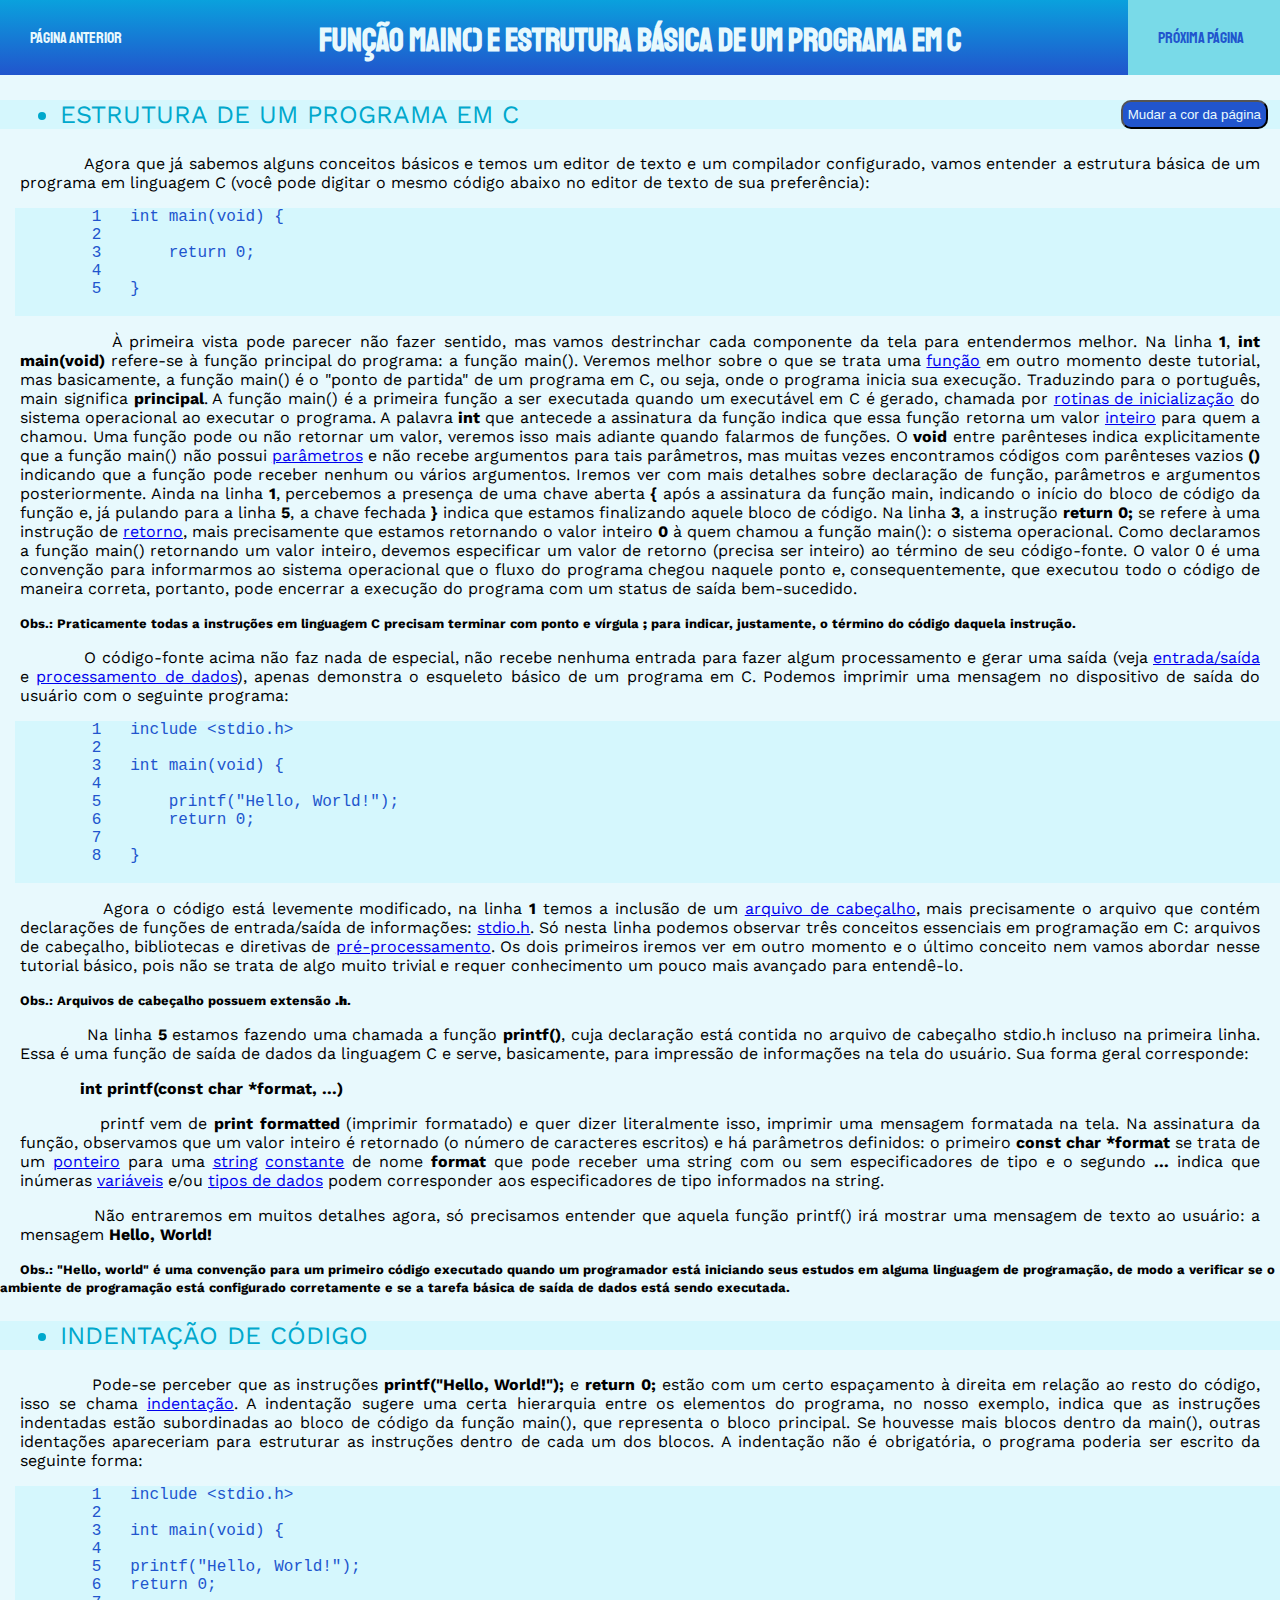
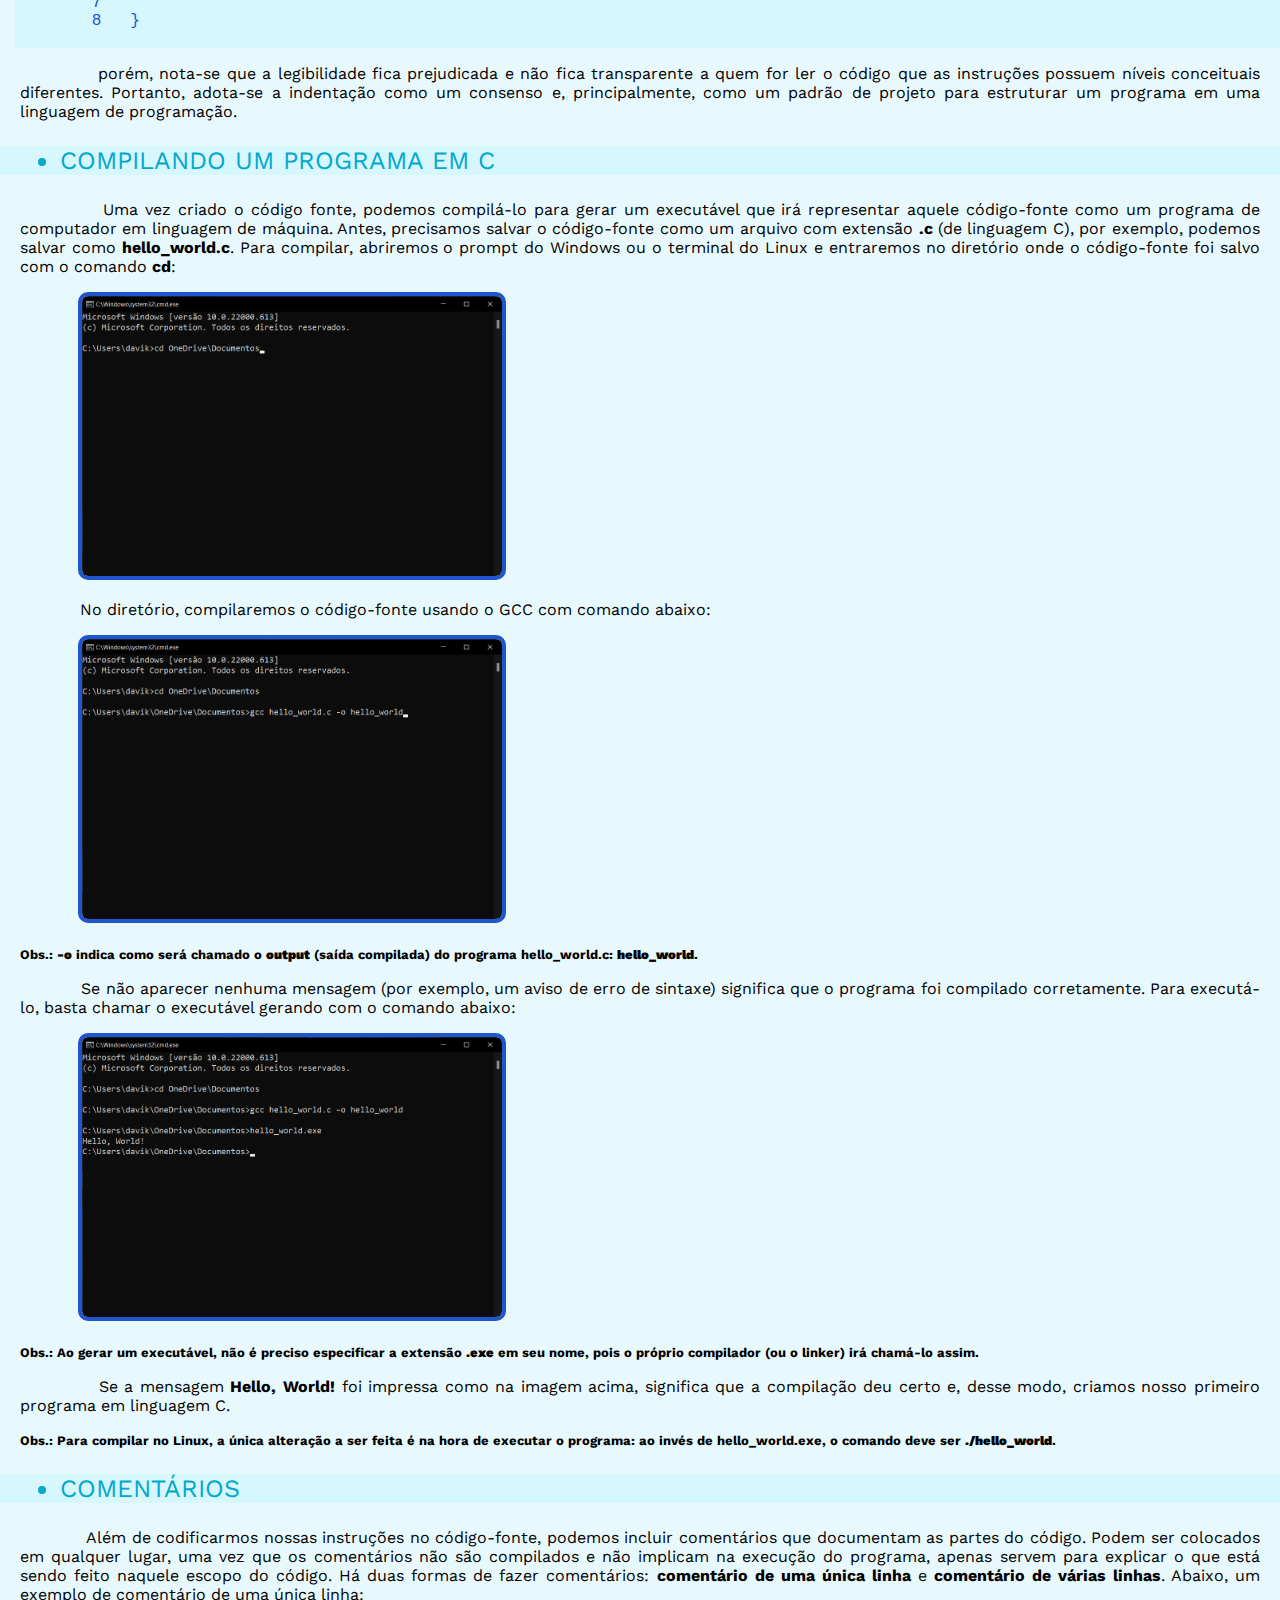
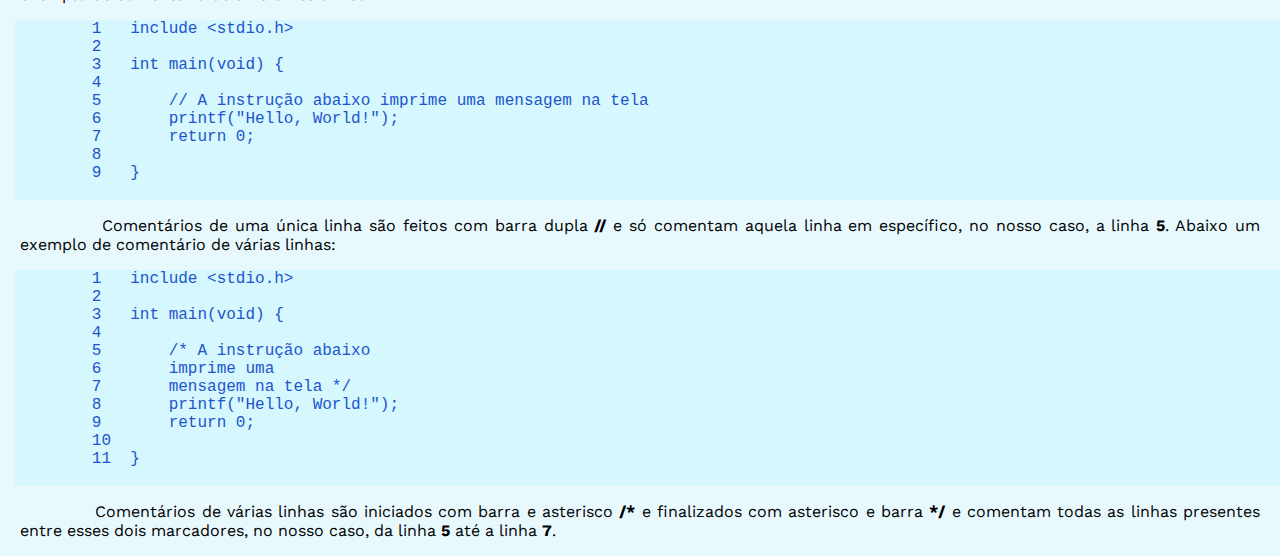
<file: paginas/funcao-main.html>
<!DOCTYPE html>

<meta charset="UTF-8">
<html>

<head>
    <title>Função main() e estrutura de um programa em C</title>
    <link id="tema" rel="stylesheet" type="text/css" href="../estilos-claro.css">
</head>

<body>

<div class="nav">
    <a class="botao" href="ferramentas-utilizadas.html">Página anterior</a>
        <div class="titulo">
            <h1>Função main() e estrutura básica de um programa em C</h1> 
        </div>
    <a class="botao" href="biblioteca-arquivos.html">Próxima página</a>
</div>

<div id="botoes">
      <button type="button" onclick="mudarCSS()">Mudar a cor da página</button>
</div>

<h3 class="topico" style="margin-top: 100px;"><ul><li>Estrutura de um programa em C</li></ul></h3>

<p>&nbsp;&nbsp;&nbsp;&nbsp;&nbsp;&nbsp;&nbsp;&nbsp;&nbsp;&nbsp;&nbsp;&nbsp;Agora que já sabemos alguns conceitos básicos e temos um editor de texto e um compilador configurado, vamos entender a estrutura básica de um programa em linguagem C (você pode digitar o mesmo código abaixo no editor de texto de sua preferência):</p>

<code>
    <pre class="codigo-c">
        1   int main(void) {
        2
        3       return 0;
        4
        5   }
    </pre>
</code>

<p>&nbsp;&nbsp;&nbsp;&nbsp;&nbsp;&nbsp;&nbsp;&nbsp;&nbsp;&nbsp;&nbsp;&nbsp;À primeira vista pode parecer não fazer sentido, mas vamos destrinchar cada componente da tela para entendermos melhor. Na linha <b>1</b>, <b>int main(void)</b> refere-se à função principal do programa: a função main(). Veremos melhor sobre o que se trata uma <a href="https://pt.wikipedia.org/wiki/M%C3%A9todo_(programa%C3%A7%C3%A3o)" target="_blank">função</a> em outro momento deste tutorial, mas basicamente, a função main() é o "ponto de partida" de um programa em C, ou seja, onde o programa inicia sua execução. Traduzindo para o português, main significa <b>principal</b>. A função main() é a primeira função a ser executada quando um executável em C é gerado, chamada por <a href="https://stackoverflow.com/questions/17898989/what-is-global-start-in-assembly-language" target="_blank">rotinas de inicialização</a> do sistema operacional ao executar o programa. A palavra <b>int</b> que antecede a assinatura da função indica que essa função retorna um valor <a href="https://pt.wikipedia.org/wiki/N%C3%BAmero_inteiro" target="_blank">inteiro</a> para quem a chamou. Uma função pode ou não retornar um valor, veremos isso mais adiante quando falarmos de funções. O <b>void</b> entre parênteses indica explicitamente que a função main() não possui <a href="https://pt.wikipedia.org/wiki/Par%C3%A2metro_(ci%C3%AAncia_da_computa%C3%A7%C3%A3o)" target="_blank">parâmetros</a> e não recebe argumentos para tais parâmetros, mas muitas vezes encontramos códigos com parênteses vazios <b>()</b> indicando que a função pode receber nenhum ou vários argumentos. Iremos ver com mais detalhes sobre declaração de função, parâmetros e argumentos posteriormente. Ainda na linha <b>1</b>, percebemos a presença de uma chave aberta <b>{</b> após a assinatura da função main, indicando o início do bloco de código da função e, já pulando para a linha <b>5</b>, a chave fechada <b>}</b> indica que estamos finalizando aquele bloco de código. Na linha <b>3</b>, a instrução <b>return 0;</b> se refere à uma instrução de <a href="https://en.wikipedia.org/wiki/Return_statement" target="_blank">retorno</a>, mais precisamente que estamos retornando o valor inteiro <b>0</b> à quem chamou a função main(): o sistema operacional. Como declaramos a função main() retornando um valor inteiro, devemos especificar um valor de retorno (precisa ser inteiro) ao término de seu código-fonte. O valor 0 é uma convenção para informarmos ao sistema operacional que o fluxo do programa chegou naquele ponto e, consequentemente, que executou todo o código de maneira correta, portanto, pode encerrar a execução do programa com um status de saída bem-sucedido.
</p>

<font size="2">Obs.: Praticamente todas a instruções em linguagem C precisam terminar com ponto e vírgula <b>;</b> para indicar, justamente, o término do código daquela instrução.</font>

<p>&nbsp;&nbsp;&nbsp;&nbsp;&nbsp;&nbsp;&nbsp;&nbsp;&nbsp;&nbsp;&nbsp;&nbsp;O código-fonte acima não faz nada de especial, não recebe nenhuma entrada para fazer algum processamento e gerar uma saída (veja <a href="https://pt.wikipedia.org/wiki/Entrada/sa%C3%ADda" target="_blank">entrada/saída</a> e <a href="https://pt.wikipedia.org/wiki/Processamento_de_dados" target="_blank">processamento de dados</a>), apenas demonstra o esqueleto básico de um programa em C. Podemos imprimir uma mensagem no dispositivo de saída do usuário com o seguinte programa:</p>    

<code>
    <pre class="codigo-c">
        1   include &ltstdio.h&gt
        2
        3   int main(void) {
        4
        5       printf("Hello, World!");
        6       return 0;
        7
        8   }
    </pre>
</code>

<p>&nbsp;&nbsp;&nbsp;&nbsp;&nbsp;&nbsp;&nbsp;&nbsp;&nbsp;&nbsp;&nbsp;&nbsp;Agora o código está levemente modificado, na linha <b>1</b> temos a inclusão de um <a href="https://pt.wikipedia.org/wiki/Arquivo_de_cabe%C3%A7alho" target="_blank">arquivo de cabeçalho</a>, mais precisamente o arquivo que contém declarações de funções de entrada/saída de informações: <a href="https://pt.wikipedia.org/wiki/Stdio.h" target="_blank">stdio.h</a>. Só nesta linha podemos observar três conceitos essenciais em programação em C: arquivos de cabeçalho, bibliotecas e diretivas de <a href="https://pt.wikipedia.org/wiki/Pr%C3%A9-processador" target="_blank">pré-processamento</a>. Os dois primeiros iremos ver em outro momento e o último conceito nem vamos abordar nesse tutorial básico, pois não se trata de algo muito trivial e requer conhecimento um pouco mais avançado para entendê-lo.</p>

<font size="2">Obs.: Arquivos de cabeçalho possuem extensão <b>.h</b>.</font>

<p>&nbsp;&nbsp;&nbsp;&nbsp;&nbsp;&nbsp;&nbsp;&nbsp;&nbsp;&nbsp;&nbsp;&nbsp;Na linha <b>5</b> estamos fazendo uma chamada a função <b>printf()</b>, cuja declaração está contida no arquivo de cabeçalho stdio.h incluso na primeira linha. Essa é uma função de saída de dados da linguagem C e serve, basicamente, para impressão de informações na tela do usuário. Sua forma geral corresponde:</p>

<p>&nbsp;&nbsp;&nbsp;&nbsp;&nbsp;&nbsp;&nbsp;&nbsp;&nbsp;&nbsp;&nbsp;&nbsp;<b>int printf(const char *format, ...)</b></p>

<p>&nbsp;&nbsp;&nbsp;&nbsp;&nbsp;&nbsp;&nbsp;&nbsp;&nbsp;&nbsp;&nbsp;&nbsp;printf vem de <b>print formatted</b> (imprimir formatado) e quer dizer literalmente isso, imprimir uma mensagem formatada na tela. Na assinatura da função, observamos que um valor inteiro é retornado (o número de caracteres escritos) e há parâmetros definidos: o primeiro <b>const char *format</b> se trata de um <a href="https://pt.wikipedia.org/wiki/Ponteiro_(programa%C3%A7%C3%A3o)" target="_blank">ponteiro</a> para uma <a href="https://pt.wikipedia.org/wiki/Cadeia_de_caracteres" target="_blank">string</a> <a href="https://pt.wikipedia.org/wiki/Constante_(programa%C3%A7%C3%A3o)" target="_blank">constante</a> de nome <b>format</b> que pode receber uma string com ou sem especificadores de tipo e o segundo <b>...</b> indica que inúmeras <a href="https://pt.wikipedia.org/wiki/Vari%C3%A1vel_(programa%C3%A7%C3%A3o)" target="_blank">variáveis</a> e/ou <a href="https://pt.wikipedia.org/wiki/Tipo_de_dado" target="_blank">tipos de dados</a> podem corresponder aos especificadores de tipo informados na string.</p>

<p>&nbsp;&nbsp;&nbsp;&nbsp;&nbsp;&nbsp;&nbsp;&nbsp;&nbsp;&nbsp;&nbsp;&nbsp;Não entraremos em muitos detalhes agora, só precisamos entender que aquela função printf() irá mostrar uma mensagem de texto ao usuário: a mensagem <b>Hello, World!</b></p>

<font size="2">Obs.: "Hello, world" é uma convenção para um primeiro código executado quando um programador está iniciando seus estudos em alguma linguagem de programação, de modo a verificar se o ambiente de programação está configurado corretamente e se a tarefa básica de saída de dados está sendo executada.</font>

<h3 class="topico"><ul><li>Indentação de código</li></ul></h3>

<p>&nbsp;&nbsp;&nbsp;&nbsp;&nbsp;&nbsp;&nbsp;&nbsp;&nbsp;&nbsp;&nbsp;&nbsp;Pode-se perceber que as instruções <b>printf("Hello, World!");</b> e <b>return 0;</b> estão com um certo espaçamento à direita em relação ao resto do código, isso se chama <a href="https://pt.wikipedia.org/wiki/Indenta%C3%A7%C3%A3o" target="_blank">indentação</a>. A indentação sugere uma certa hierarquia entre os elementos do programa, no nosso exemplo, indica que as instruções indentadas estão subordinadas ao bloco de código da função main(), que representa o bloco principal. Se houvesse mais blocos dentro da main(), outras identações apareceriam para estruturar as instruções dentro de cada um dos blocos. A indentação não é obrigatória, o programa poderia ser escrito da seguinte forma:</p>

<code>
    <pre class="codigo-c">
        1   include &ltstdio.h&gt
        2
        3   int main(void) {
        4
        5   printf("Hello, World!");
        6   return 0;
        7
        8   }
    </pre>
</code>
<p>&nbsp;&nbsp;&nbsp;&nbsp;&nbsp;&nbsp;&nbsp;&nbsp;&nbsp;&nbsp;&nbsp;&nbsp;porém, nota-se que a legibilidade fica prejudicada e não fica transparente a quem for ler o código que as instruções possuem níveis conceituais diferentes. Portanto, adota-se a indentação como um consenso e, principalmente, como um padrão de projeto para estruturar um programa em uma linguagem de programação.</p>

<h3 class="topico"><ul><li>Compilando um programa em C</li></ul></h3>

<p>&nbsp;&nbsp;&nbsp;&nbsp;&nbsp;&nbsp;&nbsp;&nbsp;&nbsp;&nbsp;&nbsp;&nbsp;Uma vez criado o código fonte, podemos compilá-lo para gerar um executável que irá representar aquele código-fonte como um programa de computador em linguagem de máquina. Antes, precisamos salvar o código-fonte como um arquivo com extensão <b>.c</b> (de linguagem C), por exemplo, podemos salvar como <b>hello_world.c</b>. Para compilar, abriremos o prompt do Windows ou o terminal do Linux e entraremos no diretório onde o código-fonte foi salvo com o comando <b>cd</b>:</p>

<img class="img-css" src="https://davikwiecien.github.io/tutorial-c/imagens/hello-1.png" alt="1ª imagem" width="420px" height="280px">

<p>&nbsp;&nbsp;&nbsp;&nbsp;&nbsp;&nbsp;&nbsp;&nbsp;&nbsp;&nbsp;&nbsp;&nbsp;No diretório, compilaremos o código-fonte usando o GCC com comando abaixo:</p>

<img class="img-css" src="https://davikwiecien.github.io/tutorial-c/imagens/hello-2.png" alt="2ª imagem" width="420px" height="280px"><br><br>

<font size="2">Obs.: <b>-o</b> indica como será chamado o <b>output</b> (saída compilada) do programa hello_world.c: <b>hello_world</b>.</font>

<p>&nbsp;&nbsp;&nbsp;&nbsp;&nbsp;&nbsp;&nbsp;&nbsp;&nbsp;&nbsp;&nbsp;&nbsp;Se não aparecer nenhuma mensagem (por exemplo, um aviso de erro de sintaxe) significa que o programa foi compilado corretamente. Para executá-lo, basta chamar o executável gerando com o comando abaixo: </p>

<img class="img-css" src="https://davikwiecien.github.io/tutorial-c/imagens/hello-3.png" alt="3ª imagem" width="420px" height="280px"><br><br>

<font size="2">Obs.: Ao gerar um executável, não é preciso especificar a extensão <b>.exe</b> em seu nome, pois o próprio compilador (ou o linker) irá chamá-lo assim.</font>

<p>&nbsp;&nbsp;&nbsp;&nbsp;&nbsp;&nbsp;&nbsp;&nbsp;&nbsp;&nbsp;&nbsp;&nbsp;Se a mensagem <b>Hello, World!</b> foi impressa como na imagem acima, significa que a compilação deu certo e, desse modo, criamos nosso primeiro programa em linguagem C.</p>

<font size="2">Obs.: Para compilar no Linux, a única alteração a ser feita é na hora de executar o programa: ao invés de hello_world.exe, o comando deve ser <b>./hello_world</b>.</font>

<h3 class="topico"><ul><li>Comentários</li></ul></h3>

<p>&nbsp;&nbsp;&nbsp;&nbsp;&nbsp;&nbsp;&nbsp;&nbsp;&nbsp;&nbsp;&nbsp;&nbsp;Além de codificarmos nossas instruções no código-fonte, podemos incluir comentários que documentam as partes do código. Podem ser colocados em qualquer lugar, uma vez que os comentários não são compilados e não implicam na execução do programa, apenas servem para explicar o que está sendo feito naquele escopo do código. Há duas formas de fazer comentários: <b>comentário de uma única linha</b> e <b>comentário de várias linhas</b>. Abaixo, um exemplo de comentário de uma única linha:</p>

<code>
    <pre class="codigo-c">
        1   include &ltstdio.h&gt
        2
        3   int main(void) {
        4
        5       // A instrução abaixo imprime uma mensagem na tela
        6       printf("Hello, World!");
        7       return 0;
        8
        9   }
    </pre>
</code>

<p>&nbsp;&nbsp;&nbsp;&nbsp;&nbsp;&nbsp;&nbsp;&nbsp;&nbsp;&nbsp;&nbsp;&nbsp;Comentários de uma única linha são feitos com barra dupla <b>//</b> e só comentam aquela linha em específico, no nosso caso, a linha <b>5</b>. Abaixo um exemplo de comentário de várias linhas:</p>

<code>
    <pre class="codigo-c">
        1   include &ltstdio.h&gt
        2
        3   int main(void) {
        4
        5       /* A instrução abaixo
        6       imprime uma
        7       mensagem na tela */
        8       printf("Hello, World!");
        9       return 0;
        10
        11  }
    </pre>
</code>

<p>&nbsp;&nbsp;&nbsp;&nbsp;&nbsp;&nbsp;&nbsp;&nbsp;&nbsp;&nbsp;&nbsp;&nbsp;Comentários de várias linhas são iniciados com barra e asterisco <b>/*</b> e finalizados com asterisco e barra <b>*/</b> e comentam todas as linhas presentes entre esses dois marcadores, no nosso caso, da linha <b>5</b> até a linha <b>7</b>.</p>    

</body>

<script>
    function mudarCSS(){
        var tema = document.getElementsByTagName('link')[0];

        if (tema.getAttribute('href') == '../estilos-claro.css') {
                tema.setAttribute('href', '../estilos-escuro.css');
        } else {
            tema.setAttribute('href', '../estilos-claro.css');
        }
    }
</script>

</html>
</file>
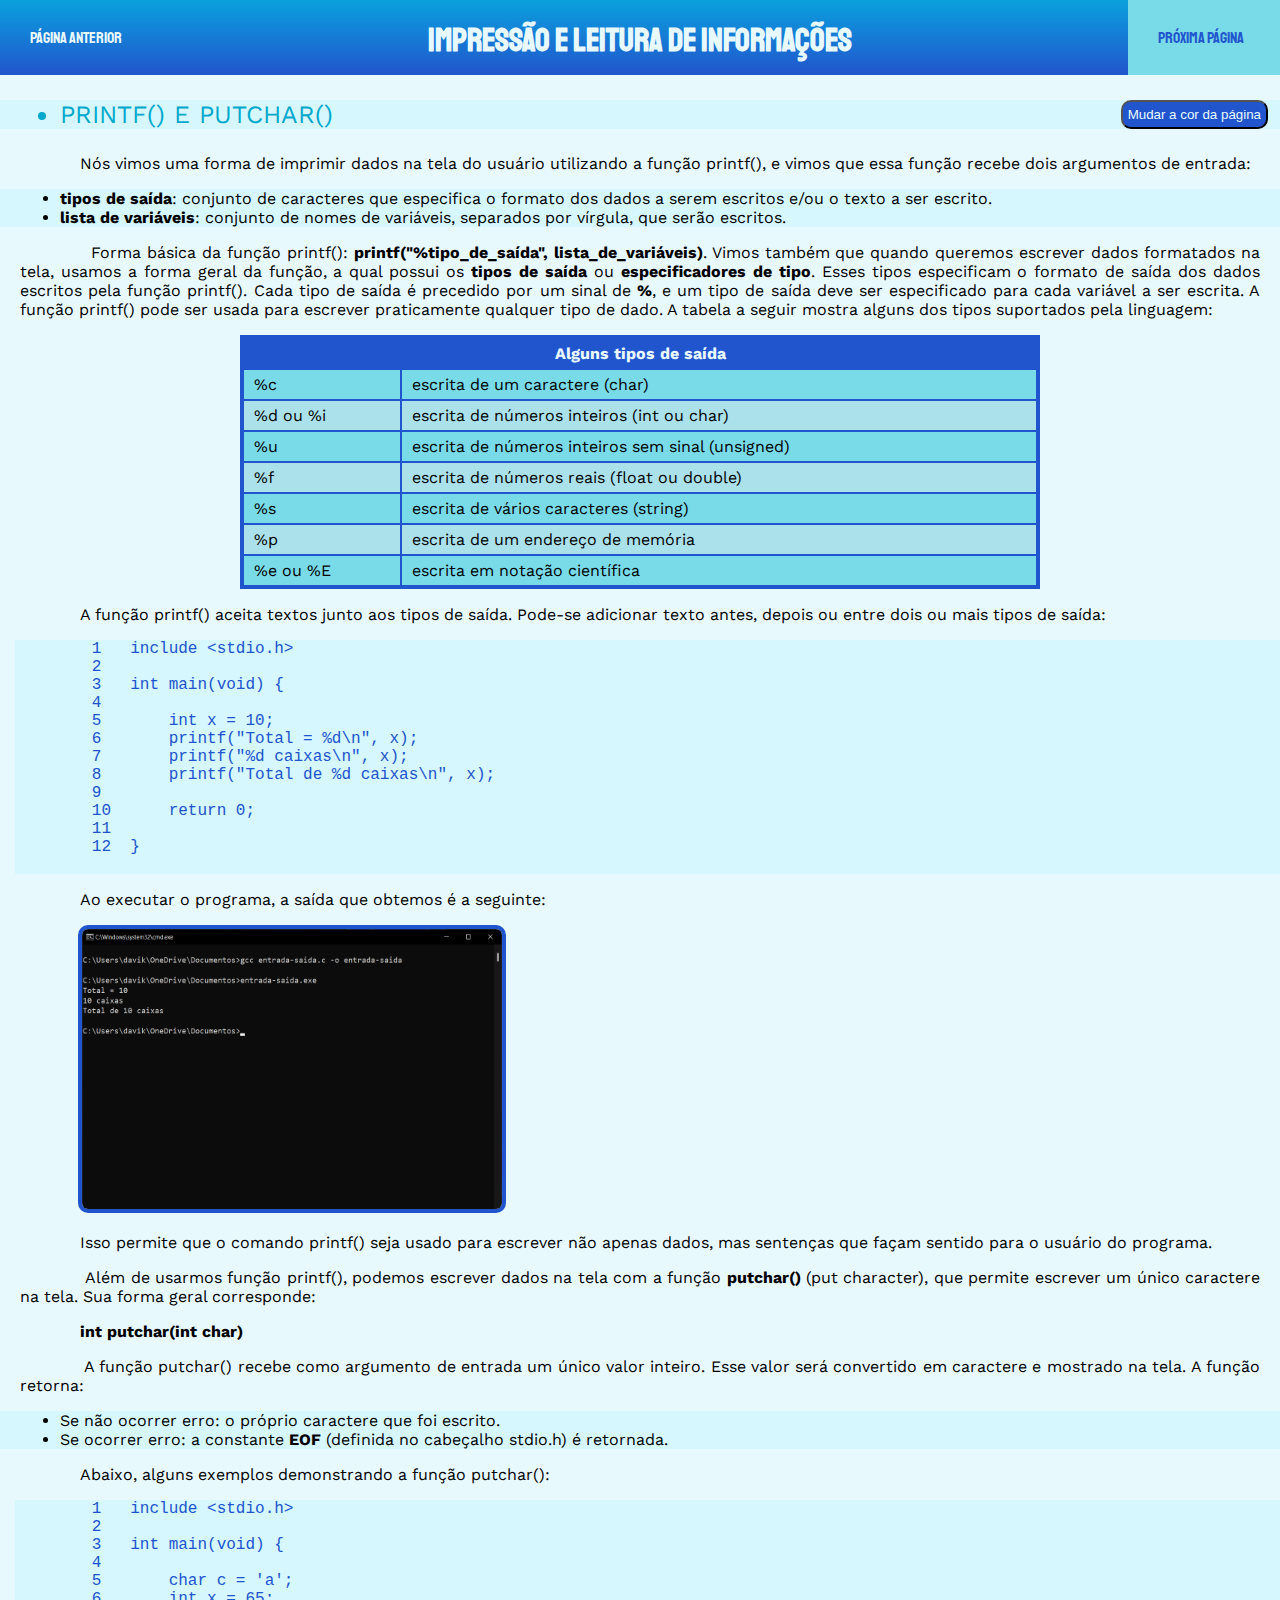
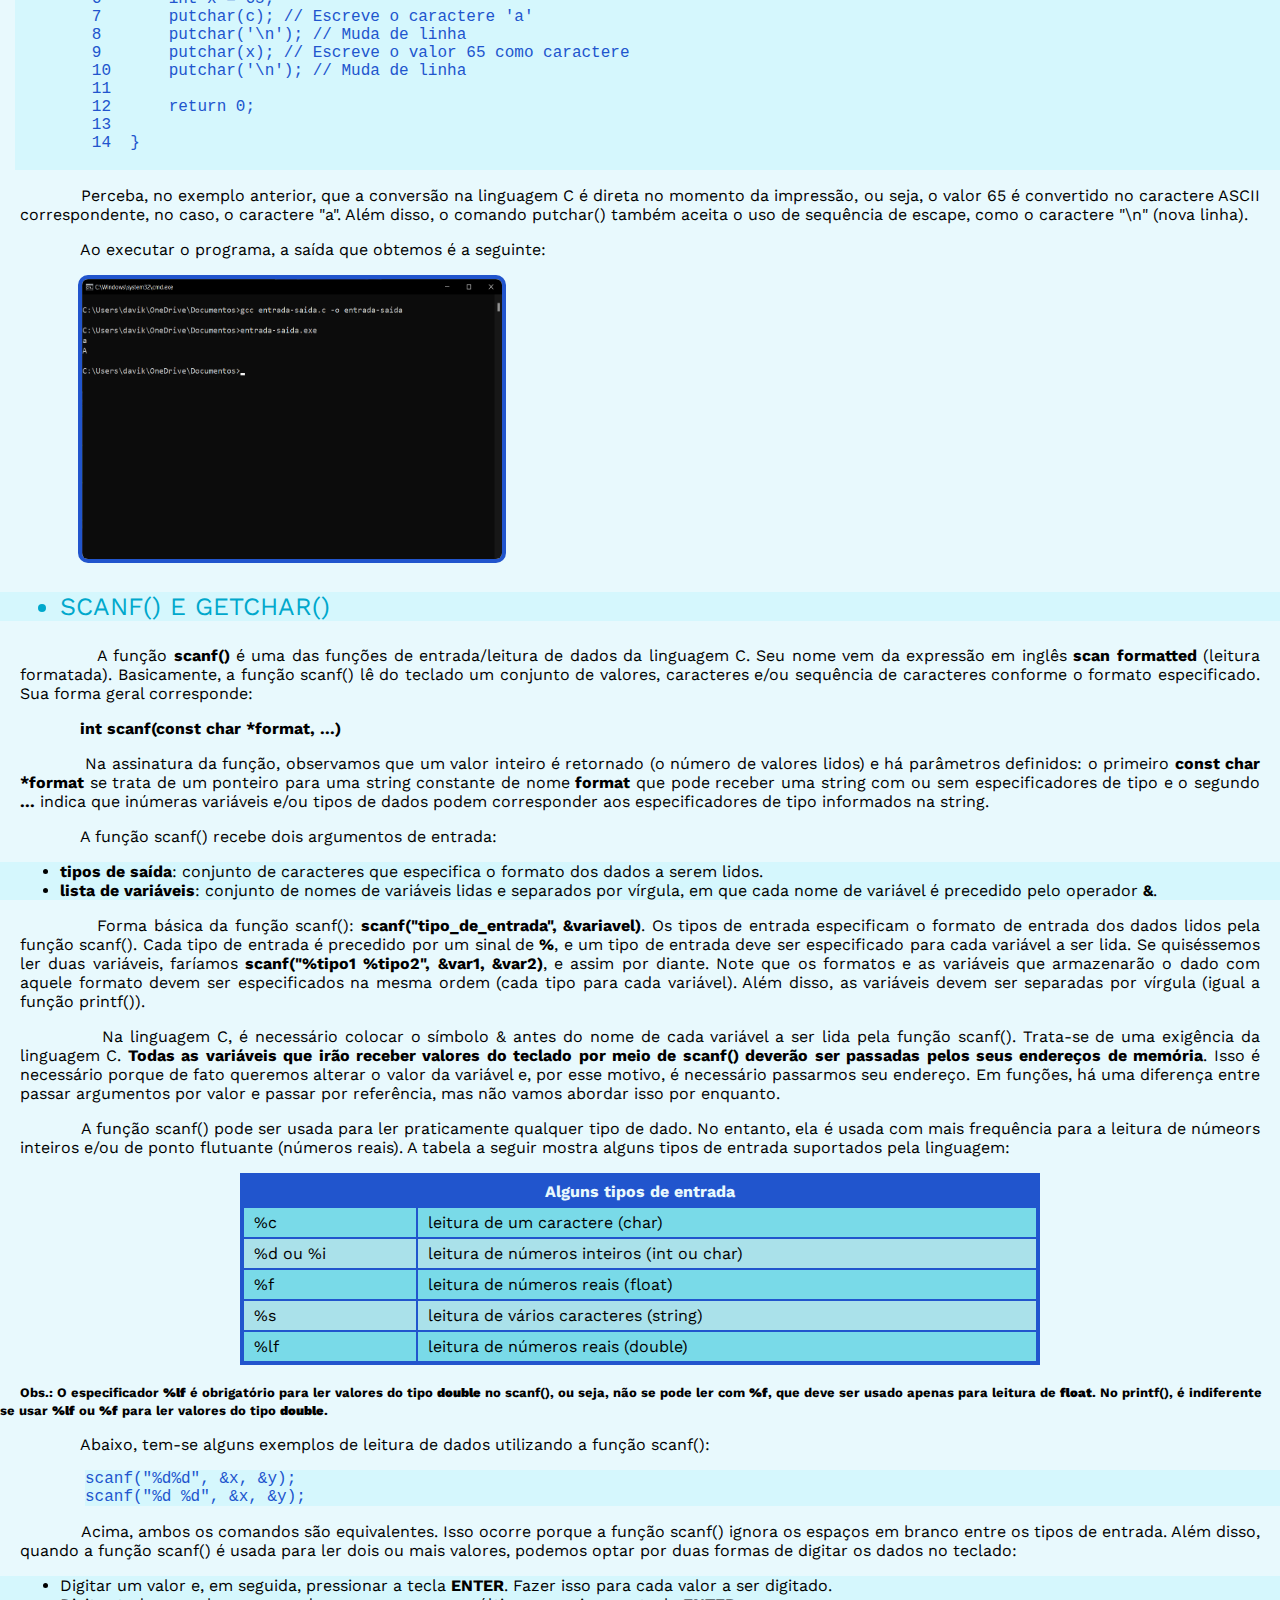
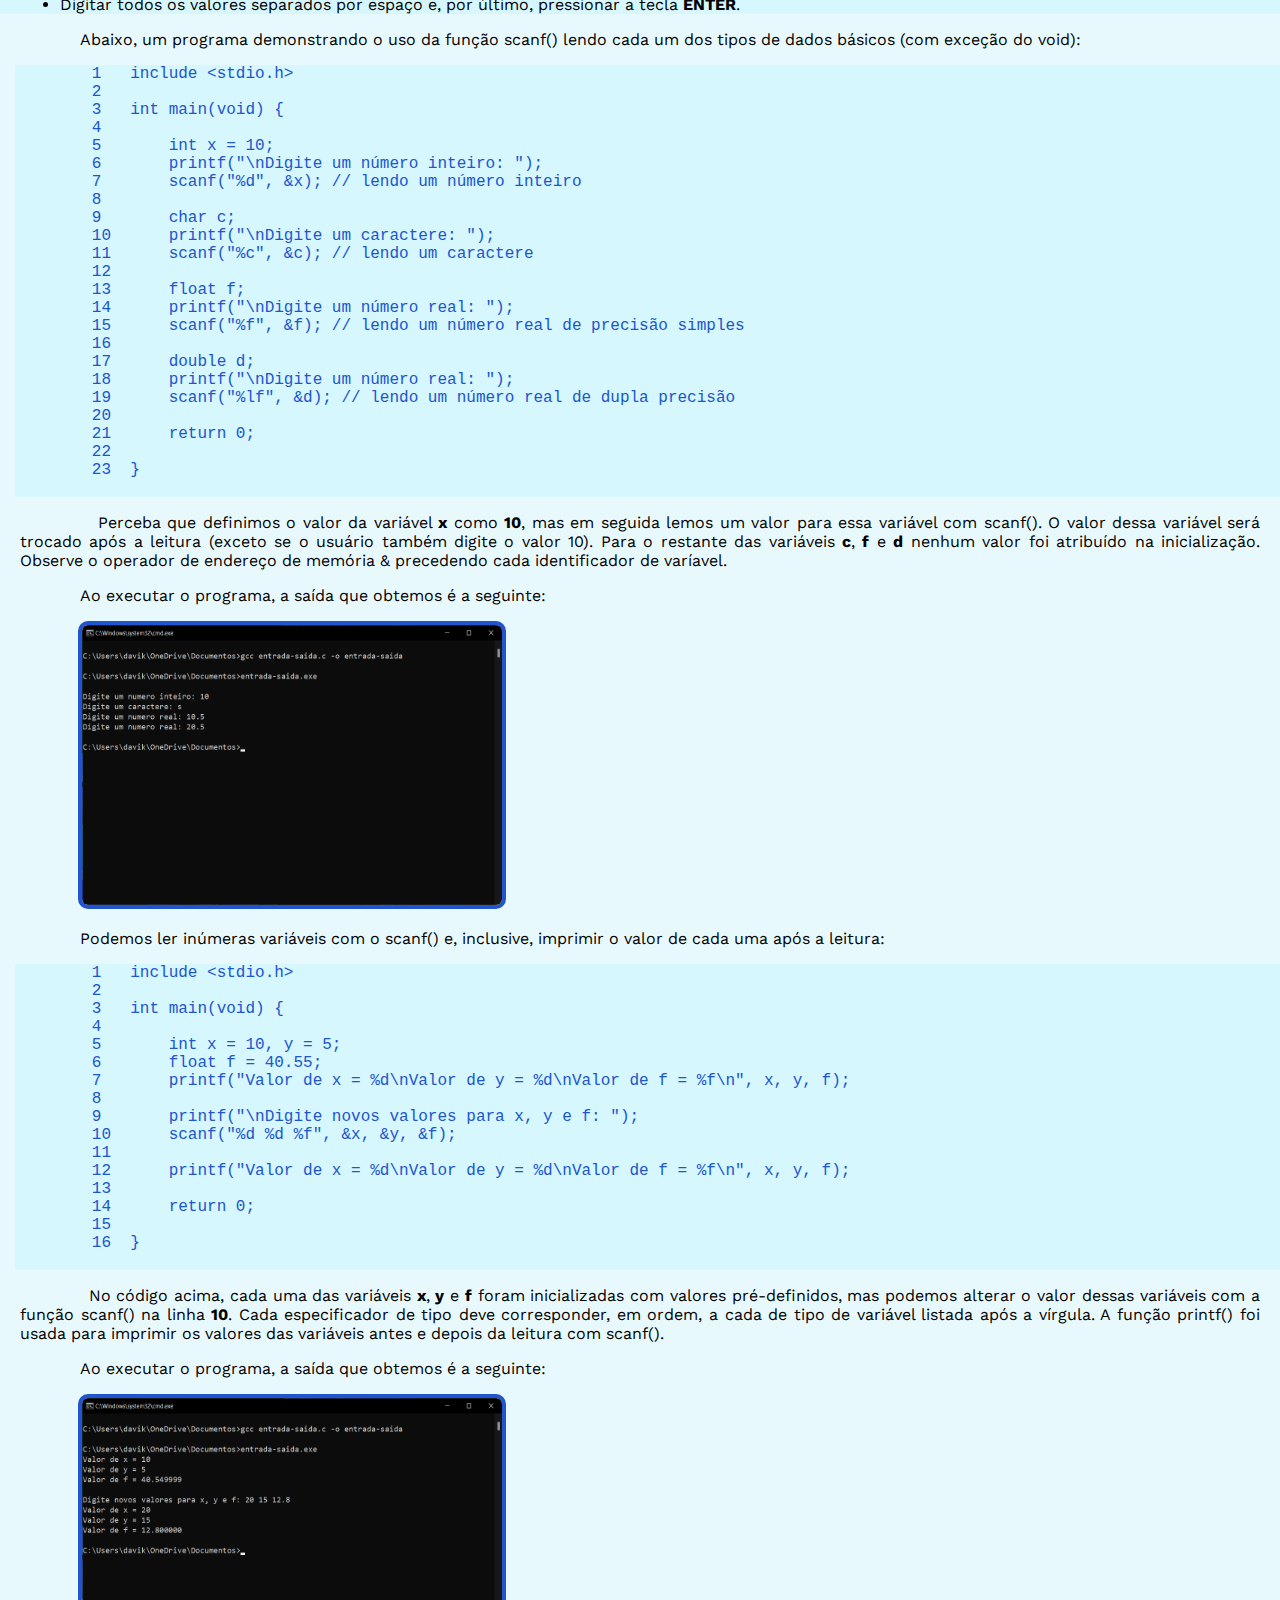
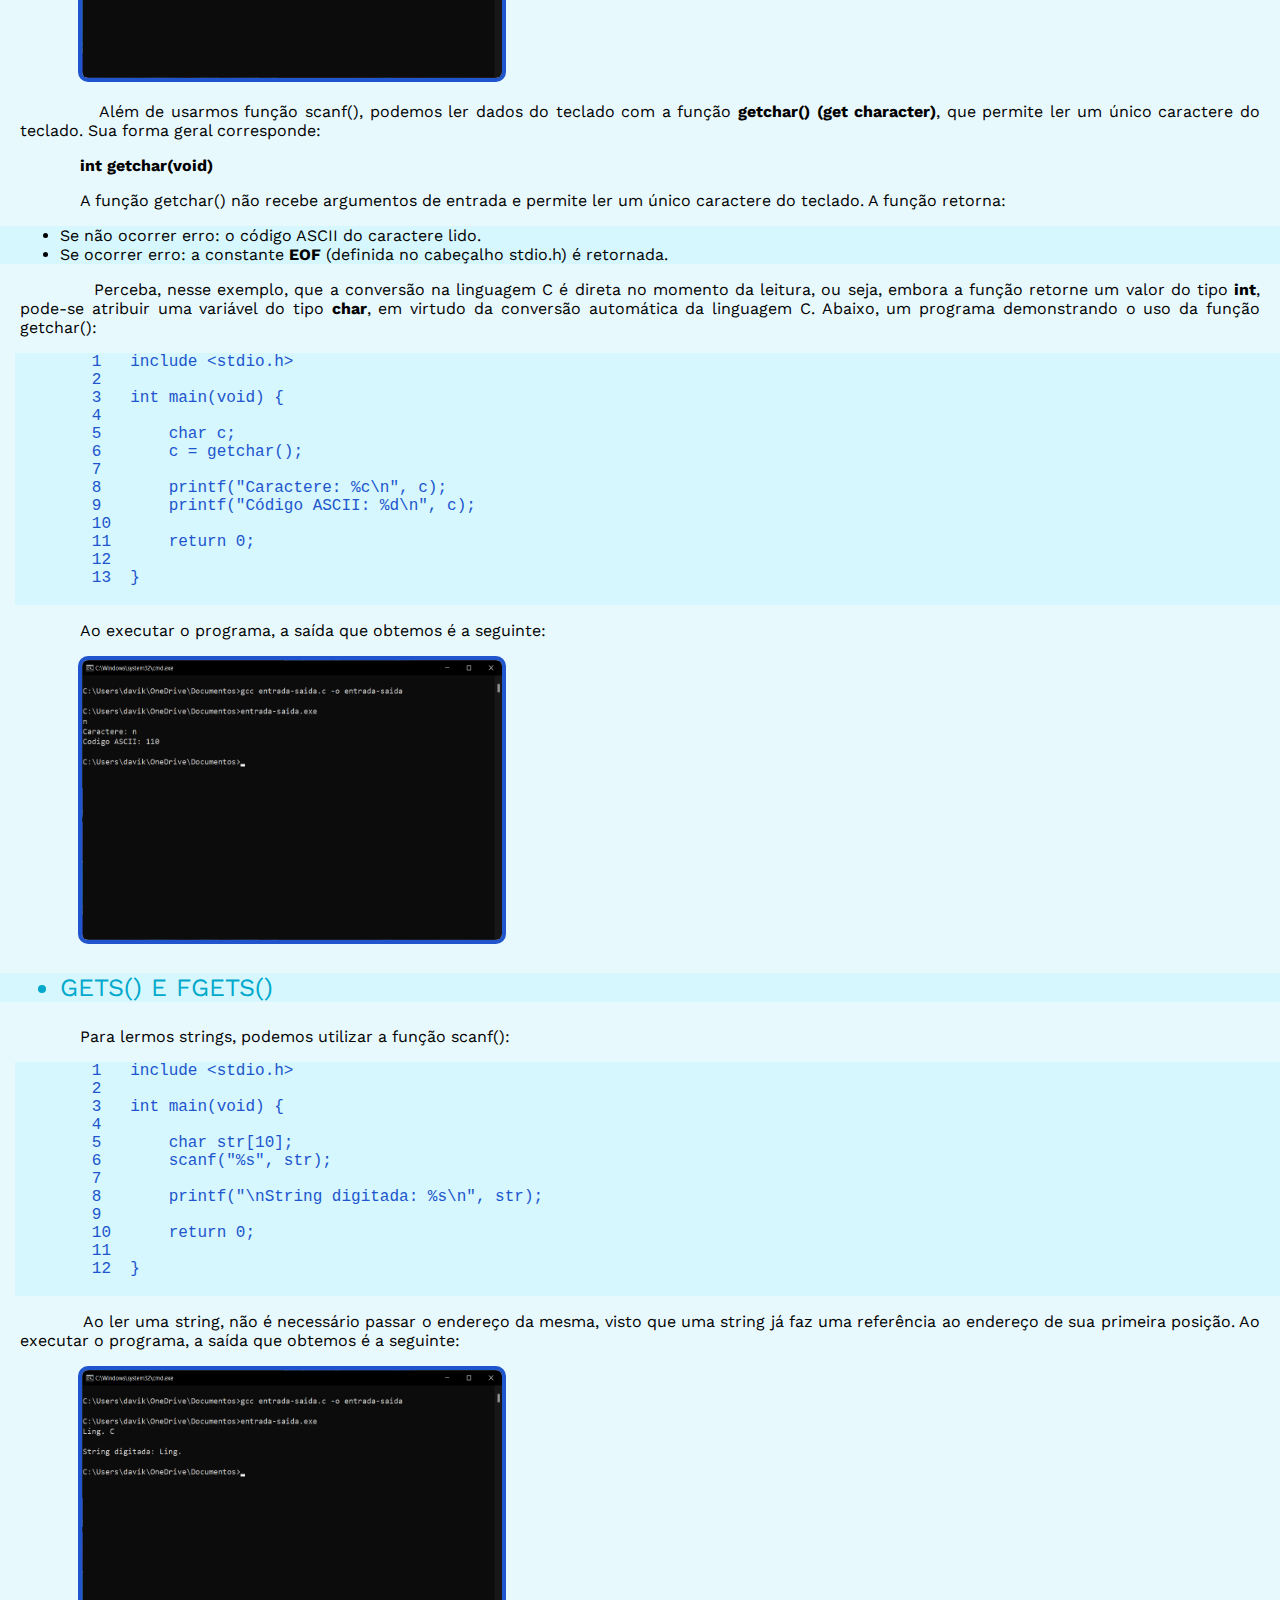
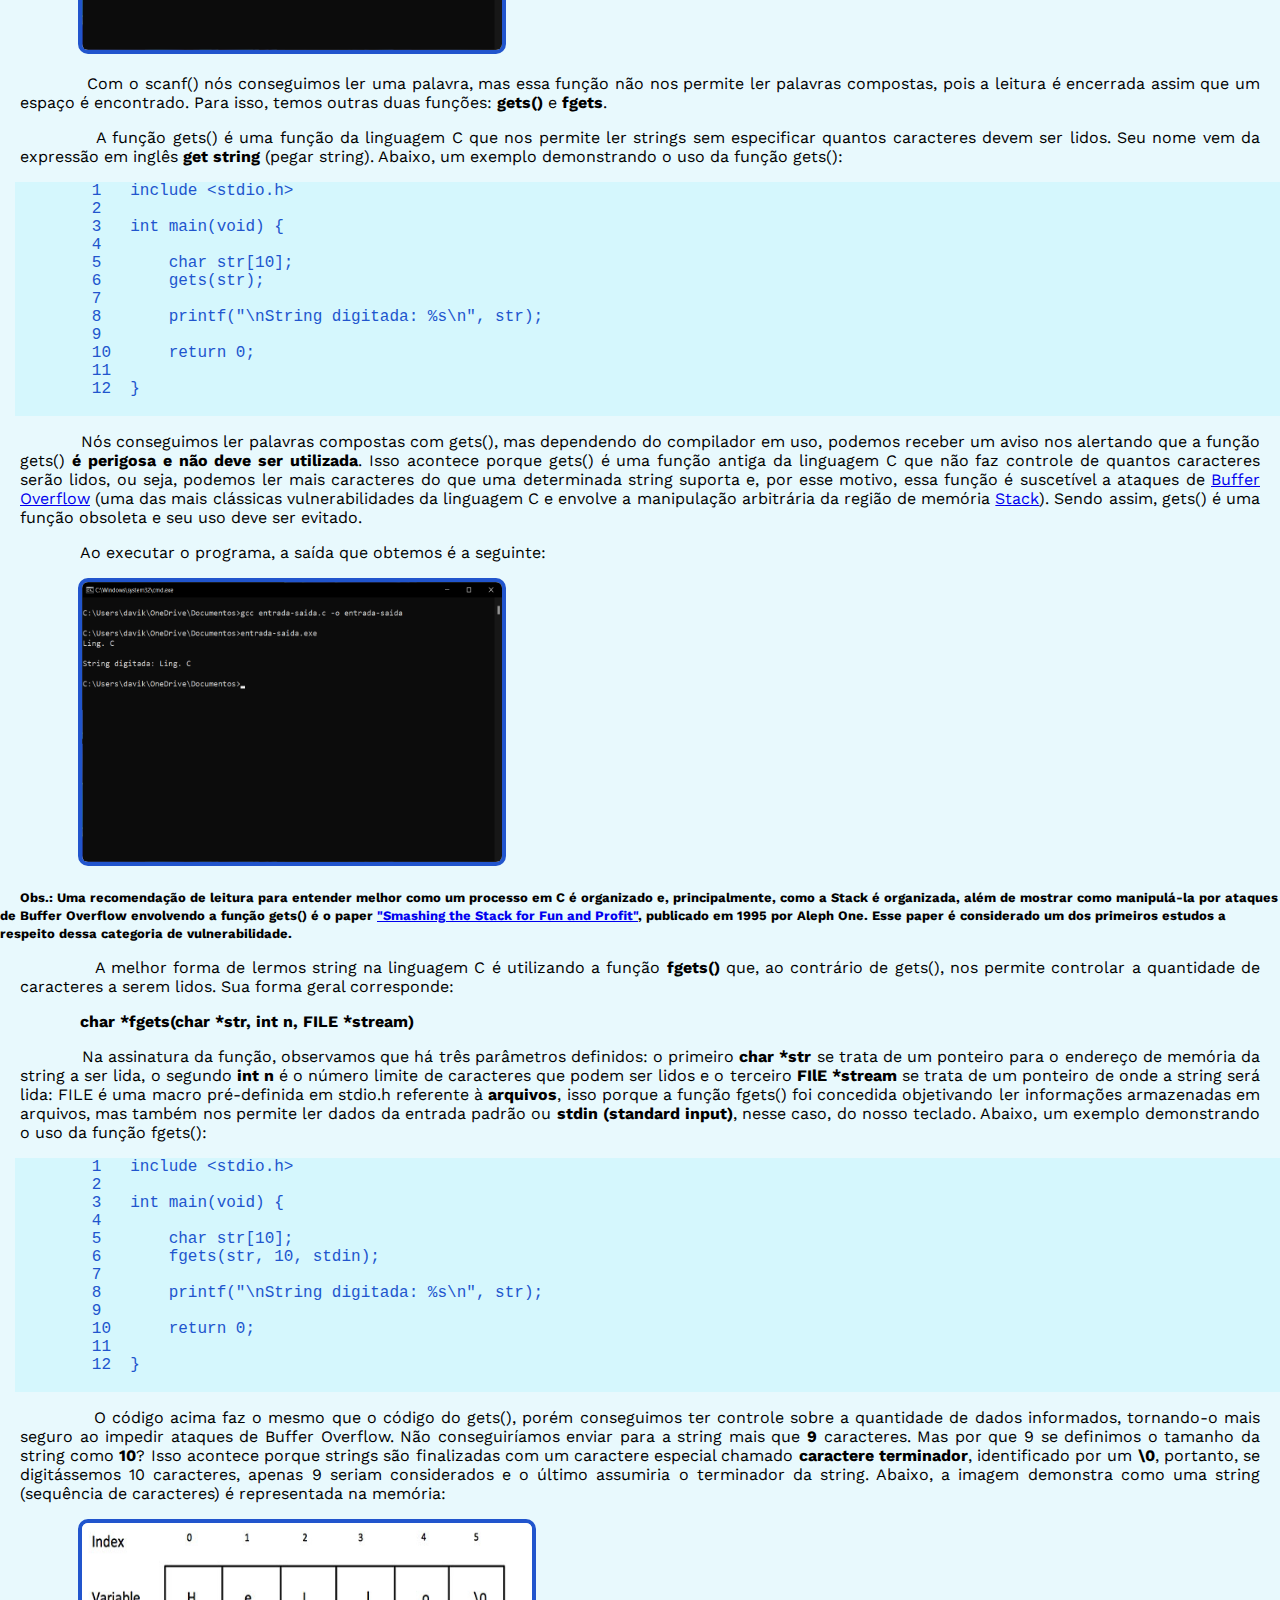
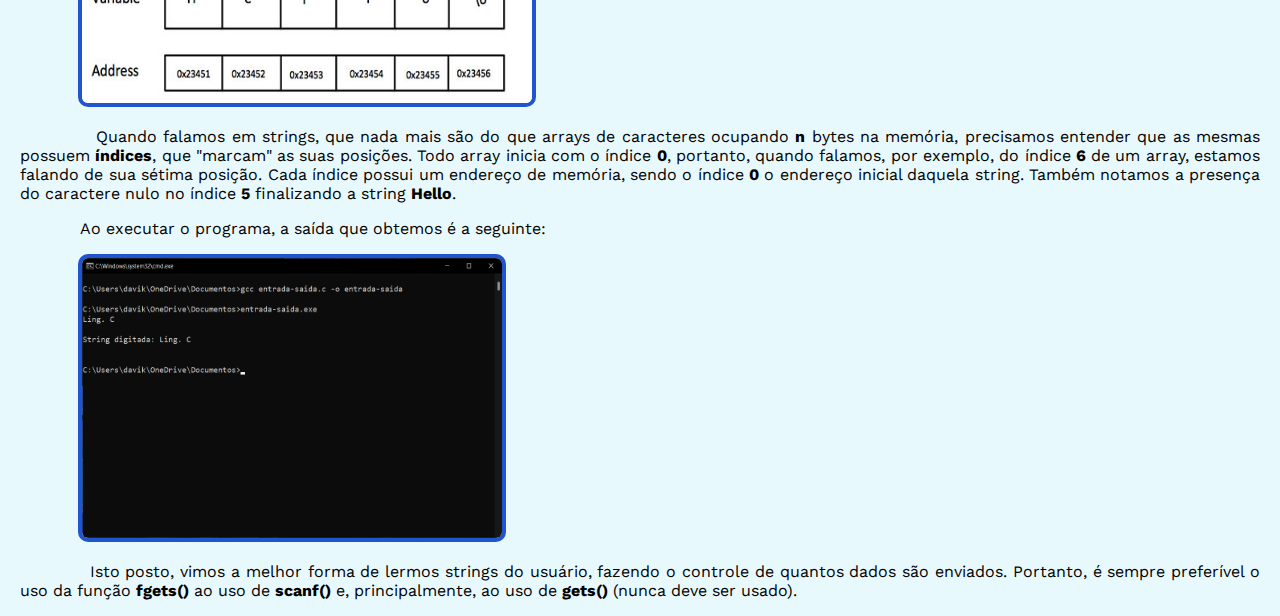
<file: paginas/impressao-leitura.html>
<!DOCTYPE html>

<meta charset="UTF-8">
<html>

<head>
    <title>Impressão e leitura de informações</title>
    <link id="tema" rel="stylesheet" type="text/css" href="../estilos-claro.css">
</head>

<body>

<div class="nav">
    <a class="botao" href="variaveis-tipos-de-dados-modificadores-keywords.html">Página anterior</a>
        <div class="titulo">
            <h1>Impressão e leitura de informações</h1> 
        </div>
    <a class="botao" href="principais-operadores.html">Próxima página</a>
</div>

<div id="botoes">
      <button type="button" onclick="mudarCSS()">Mudar a cor da página</button>
</div>

<h3 class="topico" style="margin-top: 100px;"><ul><li>printf() e putchar()</li></ul></h3>

<p>&nbsp;&nbsp;&nbsp;&nbsp;&nbsp;&nbsp;&nbsp;&nbsp;&nbsp;&nbsp;&nbsp;&nbsp;Nós vimos uma forma de imprimir dados na tela do usuário utilizando a função printf(), e vimos que essa função recebe dois argumentos de entrada:</p>

<ul>
    <li><b>tipos de saída</b>: conjunto de caracteres que especifica o formato dos dados a serem escritos e/ou o texto a ser escrito.</li>
    <li><b>lista de variáveis</b>: conjunto de nomes de variáveis, separados por vírgula, que serão escritos.</li>
</ul>

<p>&nbsp;&nbsp;&nbsp;&nbsp;&nbsp;&nbsp;&nbsp;&nbsp;&nbsp;&nbsp;&nbsp;&nbsp;Forma básica da função printf(): <b>printf("%tipo_de_saída", lista_de_variáveis)</b>. Vimos também que quando queremos escrever dados formatados na tela, usamos a forma geral da função, a qual possui os <b>tipos de saída</b> ou <b>especificadores de tipo</b>. Esses tipos especificam o formato de saída dos dados escritos pela função printf(). Cada tipo de saída é precedido por um sinal de <b>%</b>, e um tipo de saída deve ser especificado para cada variável a ser escrita. A função printf() pode ser usada para escrever praticamente qualquer tipo de dado. A tabela a seguir mostra alguns dos tipos suportados pela linguagem:</p>

<center>
<table width="800px" height="100px">
    <tr>
        <th colspan="2">Alguns tipos de saída</th>
    </tr>
    <tr>
        <td>%c</td>
        <td>escrita de um caractere (char)</td>
    </tr>
    <tr>
        <td>%d ou %i</td>
        <td>escrita de números inteiros (int ou char)</td>
    </tr>
    <tr>
        <td>%u</td>
        <td>escrita de números inteiros sem sinal (unsigned)</td>
    </tr>
    <tr>
        <td>%f</td>
        <td>escrita de números reais (float ou double)</td>
    </tr>
    <tr>
        <td>%s</td>
        <td>escrita de vários caracteres (string)</td>
    </tr>
    <tr>
        <td>%p</td>
        <td>escrita de um endereço de memória</td>
    </tr>
    <tr>
        <td>%e ou %E</td>
        <td>escrita em notação científica</td>
    </tr>
</table>
</center>

<p>&nbsp;&nbsp;&nbsp;&nbsp;&nbsp;&nbsp;&nbsp;&nbsp;&nbsp;&nbsp;&nbsp;&nbsp;A função printf() aceita textos junto aos tipos de saída. Pode-se adicionar texto antes, depois ou entre dois ou mais tipos de saída:</p>

<code>
    <pre class="codigo-c">
        1   include &ltstdio.h&gt
        2
        3   int main(void) {
        4
        5       int x = 10;
        6       printf("Total = %d\n", x);
        7       printf("%d caixas\n", x);
        8       printf("Total de %d caixas\n", x);
        9
        10      return 0;
        11
        12  }
    </pre>
</code>

<p>&nbsp;&nbsp;&nbsp;&nbsp;&nbsp;&nbsp;&nbsp;&nbsp;&nbsp;&nbsp;&nbsp;&nbsp;Ao executar o programa, a saída que obtemos é a seguinte:</p>

<img class="img-css" src="https://davikwiecien.github.io/tutorial-c/imagens/entrada-saida-1.png" alt="1ª imagem" width="420px" height="280px">

<p>&nbsp;&nbsp;&nbsp;&nbsp;&nbsp;&nbsp;&nbsp;&nbsp;&nbsp;&nbsp;&nbsp;&nbsp;Isso permite que o comando printf() seja usado para escrever não apenas dados, mas sentenças que façam sentido para o usuário do programa.</p>

<p>&nbsp;&nbsp;&nbsp;&nbsp;&nbsp;&nbsp;&nbsp;&nbsp;&nbsp;&nbsp;&nbsp;&nbsp;Além de usarmos função printf(), podemos escrever dados na tela com a função <b>putchar()</b> (put character), que permite escrever um único caractere na tela. Sua forma geral corresponde:</p>

<p>&nbsp;&nbsp;&nbsp;&nbsp;&nbsp;&nbsp;&nbsp;&nbsp;&nbsp;&nbsp;&nbsp;&nbsp;<b>int putchar(int char)</b></p>

<p>&nbsp;&nbsp;&nbsp;&nbsp;&nbsp;&nbsp;&nbsp;&nbsp;&nbsp;&nbsp;&nbsp;&nbsp;A função putchar() recebe como argumento de entrada um único valor inteiro. Esse valor será convertido em caractere e mostrado na tela. A função retorna:</p>

<ul>
    <li>Se não ocorrer erro: o próprio caractere que foi escrito.</li>
    <li>Se ocorrer erro: a constante <b>EOF</b> (definida no cabeçalho stdio.h) é retornada.</li>
</ul>

<p>&nbsp;&nbsp;&nbsp;&nbsp;&nbsp;&nbsp;&nbsp;&nbsp;&nbsp;&nbsp;&nbsp;&nbsp;Abaixo, alguns exemplos demonstrando a função putchar():</p>

<code>
    <pre class="codigo-c">
        1   include &ltstdio.h&gt
        2
        3   int main(void) {
        4
        5       char c = 'a';
        6       int x = 65;
        7       putchar(c); // Escreve o caractere 'a'
        8       putchar('\n'); // Muda de linha
        9       putchar(x); // Escreve o valor 65 como caractere
        10      putchar('\n'); // Muda de linha
        11
        12      return 0;
        13
        14  }
    </pre>
</code>

<p>&nbsp;&nbsp;&nbsp;&nbsp;&nbsp;&nbsp;&nbsp;&nbsp;&nbsp;&nbsp;&nbsp;&nbsp;Perceba, no exemplo anterior, que a conversão na linguagem C é direta no momento da impressão, ou seja, o valor 65 é convertido no caractere ASCII correspondente, no caso, o caractere "a". Além disso, o comando putchar() também aceita o uso de sequência de escape, como o caractere "\n" (nova linha).</p>

<p>&nbsp;&nbsp;&nbsp;&nbsp;&nbsp;&nbsp;&nbsp;&nbsp;&nbsp;&nbsp;&nbsp;&nbsp;Ao executar o programa, a saída que obtemos é a seguinte:</p>

<img class="img-css" src="https://davikwiecien.github.io/tutorial-c/imagens/entrada-saida-2.png" alt="2ª imagem" width="420px" height="280px">

<h3 class="topico"><ul><li>scanf() e getchar()</li></ul></h3>

<p>&nbsp;&nbsp;&nbsp;&nbsp;&nbsp;&nbsp;&nbsp;&nbsp;&nbsp;&nbsp;&nbsp;&nbsp;A função <b>scanf()</b> é uma das funções de entrada/leitura de dados da linguagem C. Seu nome vem da expressão em inglês <b>scan formatted</b> (leitura formatada). Basicamente, a função scanf() lê do teclado um conjunto de valores, caracteres e/ou sequência de caracteres conforme o formato especificado. Sua forma geral corresponde:</p>

<p>&nbsp;&nbsp;&nbsp;&nbsp;&nbsp;&nbsp;&nbsp;&nbsp;&nbsp;&nbsp;&nbsp;&nbsp;<b>int scanf(const char *format, ...)</b></p>

<p>&nbsp;&nbsp;&nbsp;&nbsp;&nbsp;&nbsp;&nbsp;&nbsp;&nbsp;&nbsp;&nbsp;&nbsp;Na assinatura da função, observamos que um valor inteiro é retornado (o número de valores lidos) e há parâmetros definidos: o primeiro <b>const char *format</b> se trata de um ponteiro para uma string constante de nome <b>format</b> que pode receber uma string com ou sem especificadores de tipo e o segundo <b>...</b> indica que inúmeras variáveis e/ou tipos de dados podem corresponder aos especificadores de tipo informados na string.</p>

<p>&nbsp;&nbsp;&nbsp;&nbsp;&nbsp;&nbsp;&nbsp;&nbsp;&nbsp;&nbsp;&nbsp;&nbsp;A função scanf() recebe dois argumentos de entrada:</p>

<ul>
    <li><b>tipos de saída</b>: conjunto de caracteres que especifica o formato dos dados a serem lidos.</li>
    <li><b>lista de variáveis</b>: conjunto de nomes de variáveis lidas e separados por vírgula, em que cada nome de variável é precedido pelo operador <b>&</b>.</li>
</ul>

<p>&nbsp;&nbsp;&nbsp;&nbsp;&nbsp;&nbsp;&nbsp;&nbsp;&nbsp;&nbsp;&nbsp;&nbsp;Forma básica da função scanf(): <b>scanf("tipo_de_entrada", &variavel)</b>. Os tipos de entrada especificam o formato de entrada dos dados lidos pela função scanf(). Cada tipo de entrada é precedido por um sinal de <b>%</b>, e um tipo de entrada deve ser especificado para cada variável a ser lida. Se quiséssemos ler duas variáveis, faríamos <b>scanf("%tipo1 %tipo2", &var1, &var2)</b>, e assim por diante. Note que os formatos e as variáveis que armazenarão o dado com aquele formato devem ser especificados na mesma ordem (cada tipo para cada variável). Além disso, as variáveis devem ser separadas por vírgula (igual a função printf()).</p>

<p>&nbsp;&nbsp;&nbsp;&nbsp;&nbsp;&nbsp;&nbsp;&nbsp;&nbsp;&nbsp;&nbsp;&nbsp;Na linguagem C, é necessário colocar o símbolo & antes do nome de cada variável a ser lida pela função scanf(). Trata-se de uma exigência da linguagem C. <b> Todas as variáveis que irão receber valores do teclado por meio de scanf() deverão ser passadas pelos seus endereços de memória</b>. Isso é necessário porque de fato queremos alterar o valor da variável e, por esse motivo, é necessário passarmos seu endereço. Em funções, há uma diferença entre passar argumentos por valor e passar por referência, mas não vamos abordar isso por enquanto.</p>

<p>&nbsp;&nbsp;&nbsp;&nbsp;&nbsp;&nbsp;&nbsp;&nbsp;&nbsp;&nbsp;&nbsp;&nbsp;A função scanf() pode ser usada para ler praticamente qualquer tipo de dado. No entanto, ela é usada com mais frequência para a leitura de númeors inteiros e/ou de ponto flutuante (números reais). A tabela a seguir mostra alguns tipos de entrada suportados pela linguagem:</p>

<center>
<table width="800px" height="100px">
    <tr>
        <th colspan="2">Alguns tipos de entrada</th>
    </tr>
    <tr>
        <td>%c</td>
        <td>leitura de um caractere (char)</td>
    </tr>
    <tr>
        <td>%d ou %i</td>
        <td>leitura de números inteiros (int ou char)</td>
    </tr>
    <tr>
        <td>%f</td>
        <td>leitura de números reais (float)</td>
    </tr>
    <tr>
        <td>%s</td>
        <td>leitura de vários caracteres (string)</td>
    </tr>
    <tr>
        <td>%lf</td>
        <td>leitura de números reais (double)</td>
    </tr>   
</table>
</center>

<br>

<font size="2">Obs.: O especificador <b>%lf</b> é obrigatório para ler valores do tipo <b>double</b> no scanf(), ou seja, não se pode ler com <b>%f</b>, que deve ser usado apenas para leitura de <b>float</b>. No printf(), é indiferente se usar <b>%lf</b> ou <b>%f</b> para ler valores do tipo <b>double</b>.</font>

<p>&nbsp;&nbsp;&nbsp;&nbsp;&nbsp;&nbsp;&nbsp;&nbsp;&nbsp;&nbsp;&nbsp;&nbsp;Abaixo, tem-se alguns exemplos de leitura de dados utilizando a função scanf():</p>

<pre class="codigo-c" style="margin-left: 85px;">scanf("%d%d", &x, &y);<br>scanf("%d %d", &x, &y);</pre>

<p>&nbsp;&nbsp;&nbsp;&nbsp;&nbsp;&nbsp;&nbsp;&nbsp;&nbsp;&nbsp;&nbsp;&nbsp;Acima, ambos os comandos são equivalentes. Isso ocorre porque a função scanf() ignora os espaços em branco entre os tipos de entrada. Além disso, quando a função scanf() é usada para ler dois ou mais valores, podemos optar por duas formas de digitar os dados no teclado:<p>

<ul>
    <li>Digitar um valor e, em seguida, pressionar a tecla <b>ENTER</b>. Fazer isso para cada valor a ser digitado.</li>
    <li>Digitar todos os valores separados por espaço e, por último, pressionar a tecla <b>ENTER</b>.</li>
</ul>

<p>&nbsp;&nbsp;&nbsp;&nbsp;&nbsp;&nbsp;&nbsp;&nbsp;&nbsp;&nbsp;&nbsp;&nbsp;Abaixo, um programa demonstrando o uso da função scanf() lendo cada um dos tipos de dados básicos (com exceção do void):</p>

<code>
    <pre class="codigo-c">
        1   include &ltstdio.h&gt
        2
        3   int main(void) {
        4
        5       int x = 10;
        6       printf("\nDigite um número inteiro: ");
        7       scanf("%d", &x); // lendo um número inteiro
        8
        9       char c;
        10      printf("\nDigite um caractere: ");
        11      scanf("%c", &c); // lendo um caractere
        12
        13      float f;
        14      printf("\nDigite um número real: ");
        15      scanf("%f", &f); // lendo um número real de precisão simples
        16
        17      double d;
        18      printf("\nDigite um número real: ");
        19      scanf("%lf", &d); // lendo um número real de dupla precisão 
        20
        21      return 0;
        22
        23  }
    </pre>
</code>

<p>&nbsp;&nbsp;&nbsp;&nbsp;&nbsp;&nbsp;&nbsp;&nbsp;&nbsp;&nbsp;&nbsp;&nbsp;Perceba que definimos o valor da variável <b>x</b> como <b>10</b>, mas em seguida lemos um valor para essa variável com scanf(). O valor dessa variável será trocado após a leitura (exceto se o usuário também digite o valor 10). Para o restante das variáveis <b>c</b>, <b>f</b> e <b>d</b> nenhum valor foi atribuído na inicialização. Observe o operador de endereço de memória & precedendo cada identificador de varíavel.</p>

<p>&nbsp;&nbsp;&nbsp;&nbsp;&nbsp;&nbsp;&nbsp;&nbsp;&nbsp;&nbsp;&nbsp;&nbsp;Ao executar o programa, a saída que obtemos é a seguinte:</p>

<img class="img-css" src="https://davikwiecien.github.io/tutorial-c/imagens/entrada-saida-3.png" alt="3ª imagem" width="420px" height="280px">

<p>&nbsp;&nbsp;&nbsp;&nbsp;&nbsp;&nbsp;&nbsp;&nbsp;&nbsp;&nbsp;&nbsp;&nbsp;Podemos ler inúmeras variáveis com o scanf() e, inclusive, imprimir o valor de cada uma após a leitura:</p>

<code>
    <pre class="codigo-c">
        1   include &ltstdio.h&gt
        2
        3   int main(void) {
        4
        5       int x = 10, y = 5;
        6       float f = 40.55;
        7       printf("Valor de x = %d\nValor de y = %d\nValor de f = %f\n", x, y, f);
        8
        9       printf("\nDigite novos valores para x, y e f: ");
        10      scanf("%d %d %f", &x, &y, &f);
        11       
        12      printf("Valor de x = %d\nValor de y = %d\nValor de f = %f\n", x, y, f);
        13
        14      return 0;
        15
        16  }
    </pre>
</code>

<p>&nbsp;&nbsp;&nbsp;&nbsp;&nbsp;&nbsp;&nbsp;&nbsp;&nbsp;&nbsp;&nbsp;&nbsp;No código acima, cada uma das variáveis <b>x</b>, <b>y</b> e <b>f</b> foram inicializadas com valores pré-definidos, mas podemos alterar o valor dessas variáveis com a função scanf() na linha <b>10</b>. Cada especificador de tipo deve corresponder, em ordem, a cada de tipo de variável listada após a vírgula. A função printf() foi usada para imprimir os valores das variáveis antes e depois da leitura com scanf().</p>

<p>&nbsp;&nbsp;&nbsp;&nbsp;&nbsp;&nbsp;&nbsp;&nbsp;&nbsp;&nbsp;&nbsp;&nbsp;Ao executar o programa, a saída que obtemos é a seguinte:</p>

<img class="img-css" src="https://davikwiecien.github.io/tutorial-c/imagens/entrada-saida-4.png" alt="4ª imagem" width="420px" height="280px">

<p>&nbsp;&nbsp;&nbsp;&nbsp;&nbsp;&nbsp;&nbsp;&nbsp;&nbsp;&nbsp;&nbsp;&nbsp;Além de usarmos função scanf(), podemos ler dados do teclado com a função <b>getchar() (get character)</b>, que permite ler um único caractere do teclado. Sua forma geral corresponde:</p>

<p>&nbsp;&nbsp;&nbsp;&nbsp;&nbsp;&nbsp;&nbsp;&nbsp;&nbsp;&nbsp;&nbsp;&nbsp;<b>int getchar(void)</b></p>

<p>&nbsp;&nbsp;&nbsp;&nbsp;&nbsp;&nbsp;&nbsp;&nbsp;&nbsp;&nbsp;&nbsp;&nbsp;A função getchar() não recebe argumentos de entrada e permite ler um único caractere do teclado. A função retorna:</p>

<ul>
    <li>Se não ocorrer erro: o código ASCII do caractere lido.</li>
    <li>Se ocorrer erro: a constante <b>EOF</b> (definida no cabeçalho stdio.h) é retornada.</li>
</ul>

<p>&nbsp;&nbsp;&nbsp;&nbsp;&nbsp;&nbsp;&nbsp;&nbsp;&nbsp;&nbsp;&nbsp;&nbsp;Perceba, nesse exemplo, que a conversão na linguagem C é direta no momento da leitura, ou seja, embora a função retorne um valor do tipo <b>int</b>, pode-se atribuir uma variável do tipo <b>char</b>, em virtudo da conversão automática da linguagem C. Abaixo, um programa demonstrando o uso da função getchar():</p>

<code>
    <pre class="codigo-c">
        1   include &ltstdio.h&gt
        2
        3   int main(void) {
        4
        5       char c;
        6       c = getchar();
        7       
        8       printf("Caractere: %c\n", c);
        9       printf("Código ASCII: %d\n", c);
        10      
        11      return 0; 
        12      
        13  }
    </pre>
</code>

<p>&nbsp;&nbsp;&nbsp;&nbsp;&nbsp;&nbsp;&nbsp;&nbsp;&nbsp;&nbsp;&nbsp;&nbsp;Ao executar o programa, a saída que obtemos é a seguinte:</p>

<img class="img-css" src="https://davikwiecien.github.io/tutorial-c/imagens/entrada-saida-5.png" alt="5ª imagem" width="420px" height="280px">

<h3 class="topico"><ul><li>gets() e fgets()</li></ul></h3>

<p>&nbsp;&nbsp;&nbsp;&nbsp;&nbsp;&nbsp;&nbsp;&nbsp;&nbsp;&nbsp;&nbsp;&nbsp;Para lermos strings, podemos utilizar a função scanf():</p>

<code>
    <pre class="codigo-c">
        1   include &ltstdio.h&gt
        2
        3   int main(void) {
        4
        5       char str[10];
        6       scanf("%s", str);
        7       
        8       printf("\nString digitada: %s\n", str);
        9       
        10      return 0; 
        11      
        12  }
    </pre>
</code>

<p>&nbsp;&nbsp;&nbsp;&nbsp;&nbsp;&nbsp;&nbsp;&nbsp;&nbsp;&nbsp;&nbsp;&nbsp;Ao ler uma string, não é necessário passar o endereço da mesma, visto que uma string já faz uma referência ao endereço de sua primeira posição. Ao executar o programa, a saída que obtemos é a seguinte:</p>

<img class="img-css" src="https://davikwiecien.github.io/tutorial-c/imagens/entrada-saida-6.png" alt="6ª imagem" width="420px" height="280px">

<p>&nbsp;&nbsp;&nbsp;&nbsp;&nbsp;&nbsp;&nbsp;&nbsp;&nbsp;&nbsp;&nbsp;&nbsp;Com o scanf() nós conseguimos ler uma palavra, mas essa função não nos permite ler palavras compostas, pois a leitura é encerrada assim que um espaço é encontrado. Para isso, temos outras duas funções: <b>gets()</b> e <b>fgets</b>.</p>

<p>&nbsp;&nbsp;&nbsp;&nbsp;&nbsp;&nbsp;&nbsp;&nbsp;&nbsp;&nbsp;&nbsp;&nbsp;A função gets() é uma função da linguagem C que nos permite ler strings sem especificar quantos caracteres devem ser lidos. Seu nome vem da expressão em inglês <b>get string</b> (pegar string). Abaixo, um exemplo demonstrando o uso da função gets():</p>

<code>
    <pre class="codigo-c">
        1   include &ltstdio.h&gt
        2
        3   int main(void) {
        4
        5       char str[10];
        6       gets(str);
        7       
        8       printf("\nString digitada: %s\n", str);
        9       
        10      return 0; 
        11      
        12  }
    </pre>
</code>

<p>&nbsp;&nbsp;&nbsp;&nbsp;&nbsp;&nbsp;&nbsp;&nbsp;&nbsp;&nbsp;&nbsp;&nbsp;Nós conseguimos ler palavras compostas com gets(), mas dependendo do compilador em uso, podemos receber um aviso nos alertando que a função gets() <b>é perigosa e não deve ser utilizada</b>. Isso acontece porque gets() é uma função antiga da linguagem C que não faz controle de quantos caracteres serão lidos, ou seja, podemos ler mais caracteres do que uma determinada string suporta e, por esse motivo, essa função é suscetível a ataques de <a href="https://pt.wikipedia.org/wiki/Transbordamento_de_dados" target="_blank">Buffer Overflow</a> (uma das mais clássicas vulnerabilidades da linguagem C e envolve a manipulação arbitrária da região de memória <a href="https://pt.wikipedia.org/wiki/Pilha_de_chamada" target="_blank">Stack</a>). Sendo assim, gets() é uma função obsoleta e seu uso deve ser evitado.</p>

<p>&nbsp;&nbsp;&nbsp;&nbsp;&nbsp;&nbsp;&nbsp;&nbsp;&nbsp;&nbsp;&nbsp;&nbsp;Ao executar o programa, a saída que obtemos é a seguinte:</p>

<img class="img-css" src="https://davikwiecien.github.io/tutorial-c/imagens/entrada-saida-7.png" alt="7ª imagem" width="420px" height="280px">

<br><br>

<font size="2">Obs.: Uma recomendação de leitura para entender melhor como um processo em C é organizado e, principalmente, como a Stack é organizada, além de mostrar como manipulá-la por ataques de Buffer Overflow envolvendo a função gets() é o paper <a href="https://inst.eecs.berkeley.edu/~cs161/fa08/papers/stack_smashing.pdf" target="_blank">"Smashing the Stack for Fun and Profit"</a>, publicado em 1995 por Aleph One. Esse paper é considerado um dos primeiros estudos a respeito dessa categoria de vulnerabilidade.</font>

<p>&nbsp;&nbsp;&nbsp;&nbsp;&nbsp;&nbsp;&nbsp;&nbsp;&nbsp;&nbsp;&nbsp;&nbsp;A melhor forma de lermos string na linguagem C é utilizando a função <b>fgets()</b> que, ao contrário de gets(), nos permite controlar a quantidade de caracteres a serem lidos. Sua forma geral corresponde:</p>

<p>&nbsp;&nbsp;&nbsp;&nbsp;&nbsp;&nbsp;&nbsp;&nbsp;&nbsp;&nbsp;&nbsp;&nbsp;<b>char *fgets(char *str, int n, FILE *stream)</b></p>

<p>&nbsp;&nbsp;&nbsp;&nbsp;&nbsp;&nbsp;&nbsp;&nbsp;&nbsp;&nbsp;&nbsp;&nbsp;Na assinatura da função, observamos que há três parâmetros definidos: o primeiro <b>char *str</b> se trata de um ponteiro para o endereço de memória da string a ser lida, o segundo <b>int n</b> é o número limite de caracteres que podem ser lidos e o terceiro <b>FIlE *stream</b> se trata de um ponteiro de onde a string será lida: FILE é uma macro pré-definida em stdio.h referente à <b>arquivos</b>, isso porque a função fgets() foi concedida objetivando ler informações armazenadas em arquivos, mas também nos permite ler dados da entrada padrão ou <b>stdin (standard input)</b>, nesse caso, do nosso teclado. Abaixo, um exemplo demonstrando o uso da função fgets():</p>

<code>
    <pre class="codigo-c">
        1   include &ltstdio.h&gt
        2
        3   int main(void) {
        4
        5       char str[10];
        6       fgets(str, 10, stdin);
        7       
        8       printf("\nString digitada: %s\n", str);
        9       
        10      return 0; 
        11      
        12  }
    </pre>
</code>

<p>&nbsp;&nbsp;&nbsp;&nbsp;&nbsp;&nbsp;&nbsp;&nbsp;&nbsp;&nbsp;&nbsp;&nbsp;O código acima faz o mesmo que o código do gets(), porém conseguimos ter controle sobre a quantidade de dados informados, tornando-o mais seguro ao impedir ataques de Buffer Overflow. Não conseguiríamos enviar para a string mais que <b>9</b> caracteres. Mas por que 9 se definimos o tamanho da string como <b>10</b>? Isso acontece porque strings são finalizadas com um caractere especial chamado <b>caractere terminador</b>, identificado por um <b>\0</b>, portanto, se digitássemos 10 caracteres, apenas 9 seriam considerados e o último assumiria o terminador da string. Abaixo, a imagem demonstra como uma string (sequência de caracteres) é representada na memória:</p>

<img class="img-css" src="https://davikwiecien.github.io/tutorial-c/imagens/string-in-memory.png" alt="String na memória" width="450px" height="180px"><br>

<p>&nbsp;&nbsp;&nbsp;&nbsp;&nbsp;&nbsp;&nbsp;&nbsp;&nbsp;&nbsp;&nbsp;&nbsp;Quando falamos em strings, que nada mais são do que arrays de caracteres ocupando <b>n</b> bytes na memória, precisamos entender que as mesmas possuem <b>índices</b>, que "marcam" as suas posições. Todo array inicia com o índice <b>0</b>, portanto, quando falamos, por exemplo, do índice <b>6</b> de um array, estamos falando de sua sétima posição. Cada índice possui um endereço de memória, sendo o índice <b>0</b> o endereço inicial daquela string. Também notamos a presença do caractere nulo no índice <b>5</b> finalizando a string <b>Hello</b>.</p>

<p>&nbsp;&nbsp;&nbsp;&nbsp;&nbsp;&nbsp;&nbsp;&nbsp;&nbsp;&nbsp;&nbsp;&nbsp;Ao executar o programa, a saída que obtemos é a seguinte:</p>

<img class="img-css" src="https://davikwiecien.github.io/tutorial-c/imagens/entrada-saida-8.png" alt="8ª imagem" width="420px" height="280px">

<p>&nbsp;&nbsp;&nbsp;&nbsp;&nbsp;&nbsp;&nbsp;&nbsp;&nbsp;&nbsp;&nbsp;&nbsp;Isto posto, vimos a melhor forma de lermos strings do usuário, fazendo o controle de quantos dados são enviados. Portanto, é sempre preferível o uso da função <b>fgets()</b> ao uso de <b>scanf()</b> e, principalmente, ao uso de <b>gets()</b> (nunca deve ser usado).</p>

</body>

<script>
    function mudarCSS(){
        var tema = document.getElementsByTagName('link')[0];

        if (tema.getAttribute('href') == '../estilos-claro.css') {
                tema.setAttribute('href', '../estilos-escuro.css');
        } else {
            tema.setAttribute('href', '../estilos-claro.css');
        }
    }
</script>

</html>
</file>
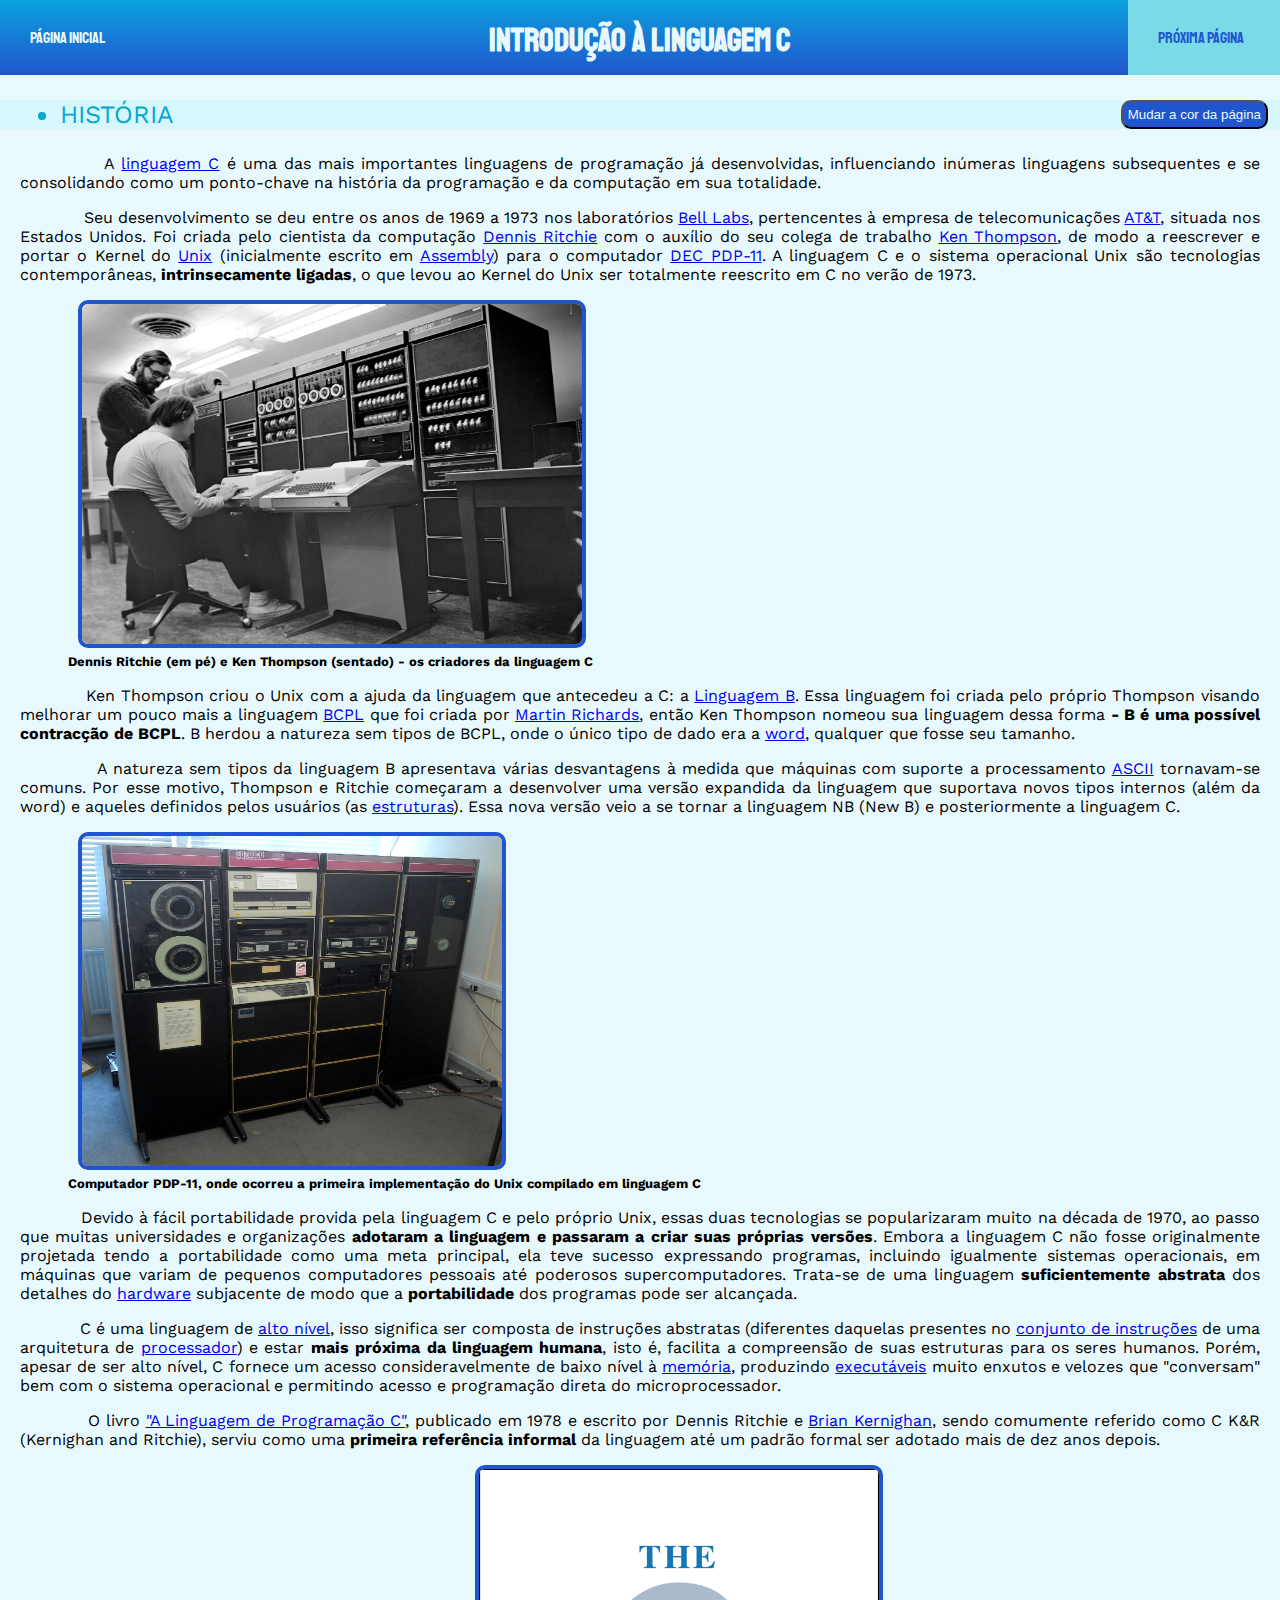
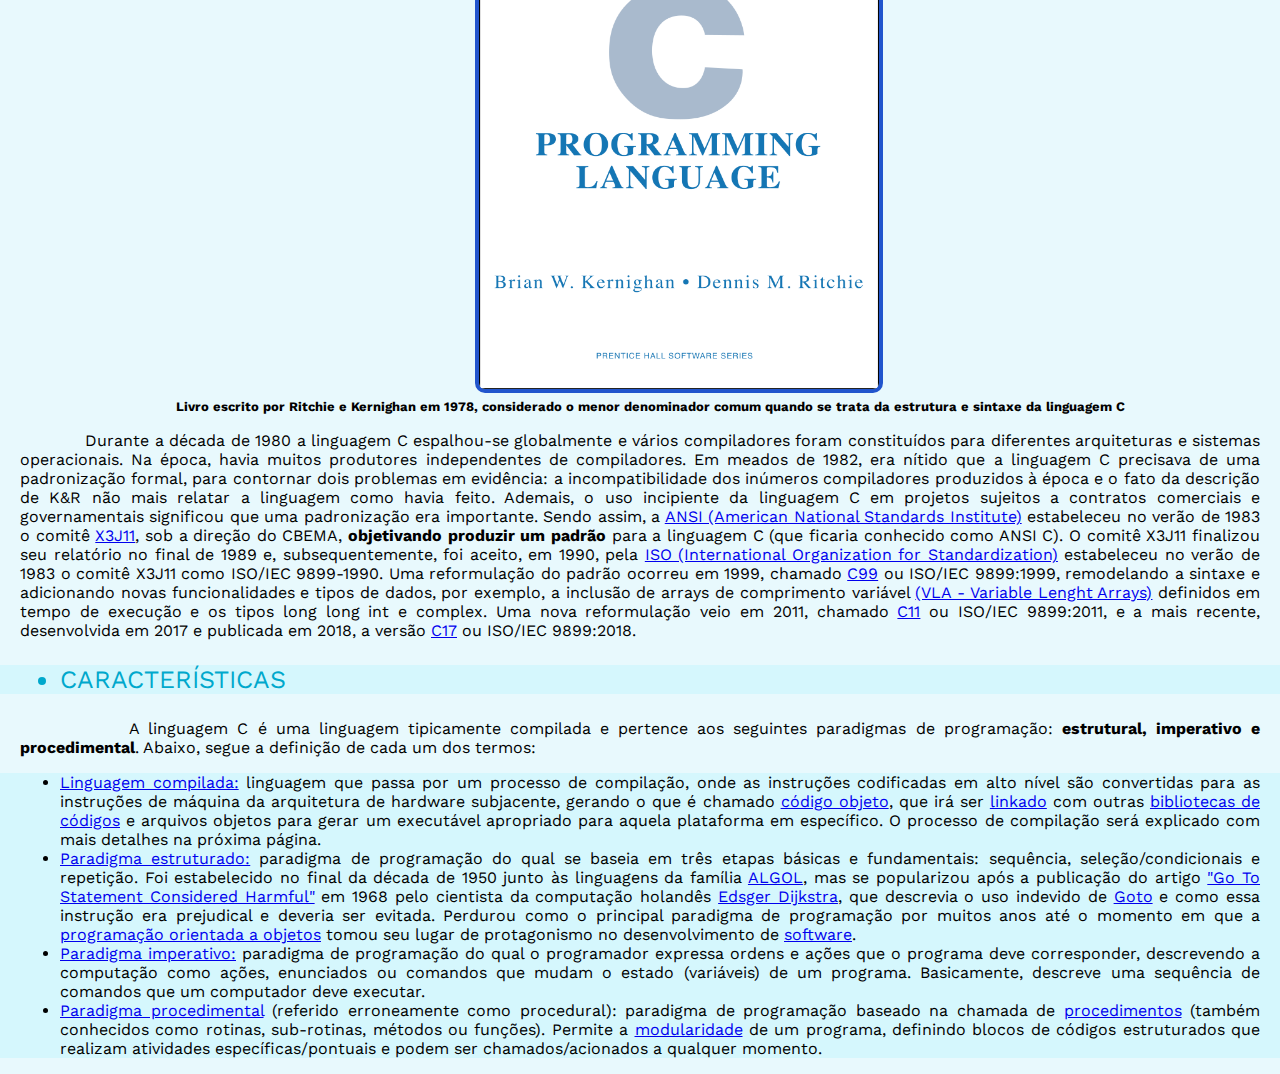
<file: paginas/introducao.html>
<!DOCTYPE html>

<meta charset="UTF-8">
<html>

<head>
    <title>Introdução</title>
    <link id="tema" rel="stylesheet" type="text/css" href="../estilos-claro.css">
</head>

<body>

<div class="nav">
    <a class="botao" href="..\index.html">Página inicial</a>
        <div class="titulo">
            <h1>Introdução à linguagem C</h1> 
        </div>
    <a class="botao" href="compilacao-interpretacao.html">Próxima página</a>
</div>

<div id="botoes">
      <button type="button" onclick="mudarCSS()">Mudar a cor da página</button>
</div>

<h3 class="topico" style="margin-top: 100px;"><ul><li>História</li></ul></h3>

<p>&nbsp;&nbsp;&nbsp;&nbsp;&nbsp;&nbsp;&nbsp;&nbsp;&nbsp;&nbsp;&nbsp;&nbsp;A <a href="https://pt.wikipedia.org/wiki/C_(linguagem_de_programa%C3%A7%C3%A3o)" target="_blank">linguagem C</a> é uma das mais importantes linguagens de programação já desenvolvidas, influenciando inúmeras linguagens subsequentes e se consolidando como um ponto-chave na história da programação e da computação em sua totalidade.<br></p>

<p>&nbsp;&nbsp;&nbsp;&nbsp;&nbsp;&nbsp;&nbsp;&nbsp;&nbsp;&nbsp;&nbsp;&nbsp;Seu desenvolvimento se deu entre os anos de 1969 a 1973 nos laboratórios <a href="https://pt.wikipedia.org/wiki/Bell_Labs" target="_blank">Bell Labs</a>, pertencentes à empresa de telecomunicações <a href="https://pt.wikipedia.org/wiki/AT%26T" target="_blank">AT&T</a>, situada nos Estados Unidos. Foi criada pelo cientista da computação <a href="https://pt.wikipedia.org/wiki/Dennis_Ritchie" target="_blank">Dennis Ritchie</a> com o auxílio do seu colega de trabalho <a href="https://pt.wikipedia.org/wiki/Ken_Thompson" target="_blank">Ken Thompson</a>, de modo a reescrever e portar o Kernel do <a href="https://pt.wikipedia.org/wiki/Unix" target="_blank">Unix</a> (inicialmente escrito em <a href="https://pt.wikipedia.org/wiki/Linguagem_assembly" target="_blank">Assembly</a>) para o computador <a href="https://pt.wikipedia.org/wiki/PDP-11" target="_blank">DEC PDP-11</a>. A linguagem C e o sistema operacional Unix são tecnologias contemporâneas, <b>intrinsecamente ligadas</b>, o que levou ao Kernel do Unix ser totalmente reescrito em C no verão de 1973.<br></p>

<img class="img-css" src="https://davikwiecien.github.io/tutorial-c/imagens/Ritchie_Thompson.jpg" alt="Ken Thompson e Dennis Ritchie" width="500px" height="340px"><br>
<font size="2">&nbsp;&nbsp;&nbsp;&nbsp;&nbsp;&nbsp;&nbsp;&nbsp;&nbsp;&nbsp;&nbsp;&nbsp;Dennis Ritchie (em pé) e Ken Thompson (sentado) - os criadores da linguagem C</font>

<p>&nbsp;&nbsp;&nbsp;&nbsp;&nbsp;&nbsp;&nbsp;&nbsp;&nbsp;&nbsp;&nbsp;&nbsp;Ken Thompson criou o Unix com a ajuda da linguagem que antecedeu a C: a <a href="https://pt.wikipedia.org/wiki/B_(linguagem_de_programa%C3%A7%C3%A3o)" target="_blank">Linguagem B</a>. Essa linguagem foi criada pelo próprio Thompson visando melhorar um pouco mais a linguagem <a href="https://pt.wikipedia.org/wiki/BCPL" target="_blank">BCPL</a> que foi criada por  <a href="https://pt.wikipedia.org/wiki/Martin_Richards" target="_blank">Martin Richards</a>, então Ken Thompson nomeou sua linguagem dessa forma <b>- B é uma possível contracção de BCPL</b>. B herdou a natureza sem tipos de BCPL, onde o único tipo de dado era a <a href="https://pt.wikipedia.org/wiki/Palavra_(ci%C3%AAncia_da_computa%C3%A7%C3%A3o)" target="_blank">word</a>, qualquer que fosse seu tamanho.<br></p>

<p>&nbsp;&nbsp;&nbsp;&nbsp;&nbsp;&nbsp;&nbsp;&nbsp;&nbsp;&nbsp;&nbsp;&nbsp;A natureza sem tipos da linguagem B apresentava várias desvantagens à medida que máquinas com suporte a processamento
<a href="https://pt.wikipedia.org/wiki/ASCII" target="_blank">ASCII</a> tornavam-se comuns. Por esse motivo, Thompson e Ritchie começaram a desenvolver uma versão expandida da linguagem que suportava novos tipos internos (além da word) e aqueles definidos pelos usuários (as <a href="https://en.wikipedia.org/wiki/Struct_(C_programming_language)" target="_blank">estruturas</a>). Essa nova versão veio a se tornar a linguagem NB (New B) e posteriormente a linguagem C.</p>

<img class="img-css" src="https://davikwiecien.github.io/tutorial-c/imagens/pdp-11.png" alt="PDP-11" width="420px" height="330px"><br>
<font size="2">&nbsp;&nbsp;&nbsp;&nbsp;&nbsp;&nbsp;&nbsp;&nbsp;&nbsp;&nbsp;&nbsp;&nbsp;Computador PDP-11, onde ocorreu a primeira implementação do Unix compilado em linguagem C</font>

<p>&nbsp;&nbsp;&nbsp;&nbsp;&nbsp;&nbsp;&nbsp;&nbsp;&nbsp;&nbsp;&nbsp;&nbsp;Devido à  fácil portabilidade provida pela linguagem C e pelo próprio Unix, essas duas tecnologias se popularizaram muito na década de 1970, ao passo que muitas universidades e organizações <b>adotaram a linguagem e passaram a criar suas próprias versões</b>. Embora a linguagem C não fosse originalmente projetada tendo a portabilidade como uma meta principal, ela teve sucesso expressando programas, incluindo igualmente sistemas operacionais, em máquinas que variam de pequenos computadores pessoais até poderosos supercomputadores. Trata-se de uma linguagem <b>suficientemente abstrata</b> dos detalhes do <a href="https://pt.wikipedia.org/wiki/Hardware" target="_blank">hardware</a> subjacente de modo que a <b>portabilidade</b> dos programas pode ser alcançada.<br></p>

<p>&nbsp;&nbsp;&nbsp;&nbsp;&nbsp;&nbsp;&nbsp;&nbsp;&nbsp;&nbsp;&nbsp;&nbsp;C é uma linguagem de <a href="https://en.wikipedia.org/wiki/High-level_programming_language" target="_blank">alto nível</a>, isso significa ser composta de instruções abstratas (diferentes daquelas presentes no <a href="https://pt.wikipedia.org/wiki/Conjunto_de_instru%C3%A7%C3%B5es" target="_blank">conjunto de instruções</a> de uma arquitetura de <a href="https://pt.wikipedia.org/wiki/Microprocessador" target="_blank">processador</a>) e estar <b>mais próxima da linguagem humana</b>, isto é, facilita a compreensão de suas estruturas para os seres humanos. Porém, apesar de ser alto nível, C fornece um acesso consideravelmente de baixo nível à <a href="https://pt.wikipedia.org/wiki/Mem%C3%B3ria_de_acesso_aleat%C3%B3rio" target="_blank">memória</a>, produzindo <a href="https://pt.wikipedia.org/wiki/Execut%C3%A1vel" target="_blank">executáveis</a> muito enxutos e velozes que "conversam" bem com o sistema operacional e permitindo acesso e programação direta do microprocessador.<br></p>

<p>&nbsp;&nbsp;&nbsp;&nbsp;&nbsp;&nbsp;&nbsp;&nbsp;&nbsp;&nbsp;&nbsp;&nbsp;O livro <a href="https://pt.wikipedia.org/wiki/The_C_Programming_Language" target="_blank">"A Linguagem de Programação C"</a>, publicado em 1978 e escrito por Dennis Ritchie e <a href="https://pt.wikipedia.org/wiki/Brian_Kernighan" target="_blank">Brian Kernighan</a>, sendo comumente referido como C K&R (Kernighan and Ritchie), serviu como uma <b>primeira referência informal</b> da linguagem até um padrão formal ser adotado mais de dez anos depois.<br></p>

<center>
<img class="img-css" src="https://davikwiecien.github.io/tutorial-c/imagens/K-R.png" alt="Livro K&R" width="400px" height="520px">
</center>

<center>
<font size="2">Livro escrito por Ritchie e Kernighan em 1978, considerado o menor denominador comum quando se trata da estrutura e sintaxe da linguagem C</font>
</center>

<p>&nbsp;&nbsp;&nbsp;&nbsp;&nbsp;&nbsp;&nbsp;&nbsp;&nbsp;&nbsp;&nbsp;&nbsp;Durante a década de 1980 a linguagem C espalhou-se globalmente e vários compiladores foram constituídos para diferentes arquiteturas e sistemas operacionais. Na época, havia muitos produtores independentes de compiladores. Em meados de 1982, era nítido que a linguagem C precisava de uma padronização formal, para contornar dois problemas em evidência: a incompatibilidade dos inúmeros compiladores produzidos à época e o fato da descrição de K&R não mais relatar a linguagem como havia feito. Ademais, o uso incipiente da linguagem C em projetos sujeitos a contratos comerciais e governamentais significou que uma padronização era importante. Sendo assim, a <a href="https://pt.wikipedia.org/wiki/American_National_Standards_Institute" target="_blank">ANSI (American National Standards Institute)</a>  estabeleceu no verão de 1983 o comitê <a href="https://www.wikidata.org/wiki/Q22969520" target="_blank">X3J11</a>, sob a direção do CBEMA, <b>objetivando produzir um padrão</b> para a linguagem C (que ficaria conhecido como ANSI C). O comitê X3J11 finalizou seu relatório no final de 1989 e, subsequentemente, foi aceito, em 1990, pela <a href="https://pt.wikipedia.org/wiki/Organiza%C3%A7%C3%A3o_Internacional_de_Normaliza%C3%A7%C3%A3o" target="_blank">ISO (International Organization for Standardization)</a>  estabeleceu no verão de 1983 o comitê X3J11 como ISO/IEC 9899-1990. Uma reformulação do padrão ocorreu em 1999, chamado <a href="https://en.wikipedia.org/wiki/C99" target="_blank">C99</a> ou ISO/IEC 9899:1999, remodelando a sintaxe e adicionando novas funcionalidades e tipos de dados, por exemplo, a inclusão de arrays de comprimento variável <a href="https://en.wikipedia.org/wiki/Variable-length_array" target="_blank">(VLA - Variable Lenght Arrays)</a> definidos em tempo de execução e os tipos long long int e complex. Uma nova reformulação veio em 2011, chamado <a href="https://en.wikipedia.org/wiki/C11_(C_standard_revision)" target="_blank">C11</a> ou ISO/IEC 9899:2011, e a mais recente, desenvolvida em 2017 e publicada em 2018, a versão <a href="https://en.wikipedia.org/wiki/C17_(C_standard_revision)" target="_blank">C17</a> ou ISO/IEC 9899:2018.<br></p>

<h3 class="topico"><ul><li>Características</li></ul></h3>

<p>&nbsp;&nbsp;&nbsp;&nbsp;&nbsp;&nbsp;&nbsp;&nbsp;&nbsp;&nbsp;&nbsp;&nbsp;A linguagem C é uma linguagem tipicamente compilada e pertence aos seguintes paradigmas de programação: <b>estrutural, imperativo e procedimental</b>. Abaixo, segue a definição de cada um dos termos: </p>

<ul>
    <li><a href="https://pt.wikipedia.org/wiki/Linguagem_compilada" target="_blank">Linguagem compilada:</a>  linguagem que passa por um processo de compilação, onde as instruções codificadas em alto nível são convertidas para as instruções de máquina da arquitetura de hardware subjacente, gerando o que é chamado <a href="https://pt.wikipedia.org/wiki/C%C3%B3digo_objeto" target="_blank">código objeto</a>, que irá ser <a href="https://pt.wikipedia.org/wiki/Ligador" target="_blank">linkado</a> com outras <a href="https://pt.wikipedia.org/wiki/Biblioteca_(computa%C3%A7%C3%A3o)" target="_blank">bibliotecas de códigos</a> e arquivos objetos para gerar um executável apropriado para aquela plataforma em específico. O processo de compilação será explicado com mais detalhes na próxima página.</li>
    <li><a href="https://pt.wikipedia.org/wiki/Programa%C3%A7%C3%A3o_estruturada" target="_blank">Paradigma estruturado:</a> paradigma de programação do qual se baseia em três etapas básicas e fundamentais: sequência, seleção/condicionais e repetição. Foi estabelecido no final da década de 1950 junto às linguagens da família <a href="https://pt.wikipedia.org/wiki/ALGOL" target="_blank">ALGOL</a>, mas se popularizou após a publicação do artigo <a href="https://homepages.cwi.nl/~storm/teaching/reader/Dijkstra68.pdf" target="_blank">"Go To Statement Considered Harmful"</a> em 1968 pelo cientista da computação holandês <a href="https://pt.wikipedia.org/wiki/Edsger_Dijkstra" target="_blank">Edsger Dijkstra</a>, que descrevia o uso indevido de <a href="https://pt.wikipedia.org/wiki/Goto_(programa%C3%A7%C3%A3o)" target="_blank">Goto</a> e como essa instrução era prejudical e deveria ser evitada. Perdurou como o principal paradigma de programação por muitos anos até o momento em que a <a href="https://pt.wikipedia.org/wiki/Programa%C3%A7%C3%A3o_orientada_a_objetos" target="_blank">programação orientada a objetos</a> tomou seu lugar de protagonismo no desenvolvimento de <a href="https://pt.wikipedia.org/wiki/Software" target="_blank">software</a>.</li>
    <li><a href="https://pt.wikipedia.org/wiki/Programa%C3%A7%C3%A3o_imperativa" target="_blank">Paradigma imperativo:</a> paradigma de programação do qual o programador expressa ordens e ações que o programa deve corresponder, descrevendo a computação como ações, enunciados ou comandos que mudam o estado (variáveis) de um programa. Basicamente, descreve uma sequência de comandos que um computador deve executar.</a></li>
    <li><a href="https://pt.wikipedia.org/wiki/Programa%C3%A7%C3%A3o_procedural" target="_blank">Paradigma procedimental</a> (referido erroneamente como procedural): paradigma de programação baseado na chamada de <a href="https://en.wikipedia.org/wiki/Subroutine" target="_blank">procedimentos</a>  (também conhecidos como rotinas, sub-rotinas, métodos ou funções). Permite a <a href="https://pt.wikipedia.org/wiki/Modularidade" target="_blank">modularidade</a> de um programa, definindo blocos de códigos estruturados que realizam atividades específicas/pontuais e podem ser chamados/acionados a qualquer momento.</li>
</ul>

</body>

<script>
    function mudarCSS(){
        var tema = document.getElementsByTagName('link')[0];

        if (tema.getAttribute('href') == '../estilos-claro.css') {
                tema.setAttribute('href', '../estilos-escuro.css');
        } else {
            tema.setAttribute('href', '../estilos-claro.css');
        }
    }
</script>

</html>
</file>
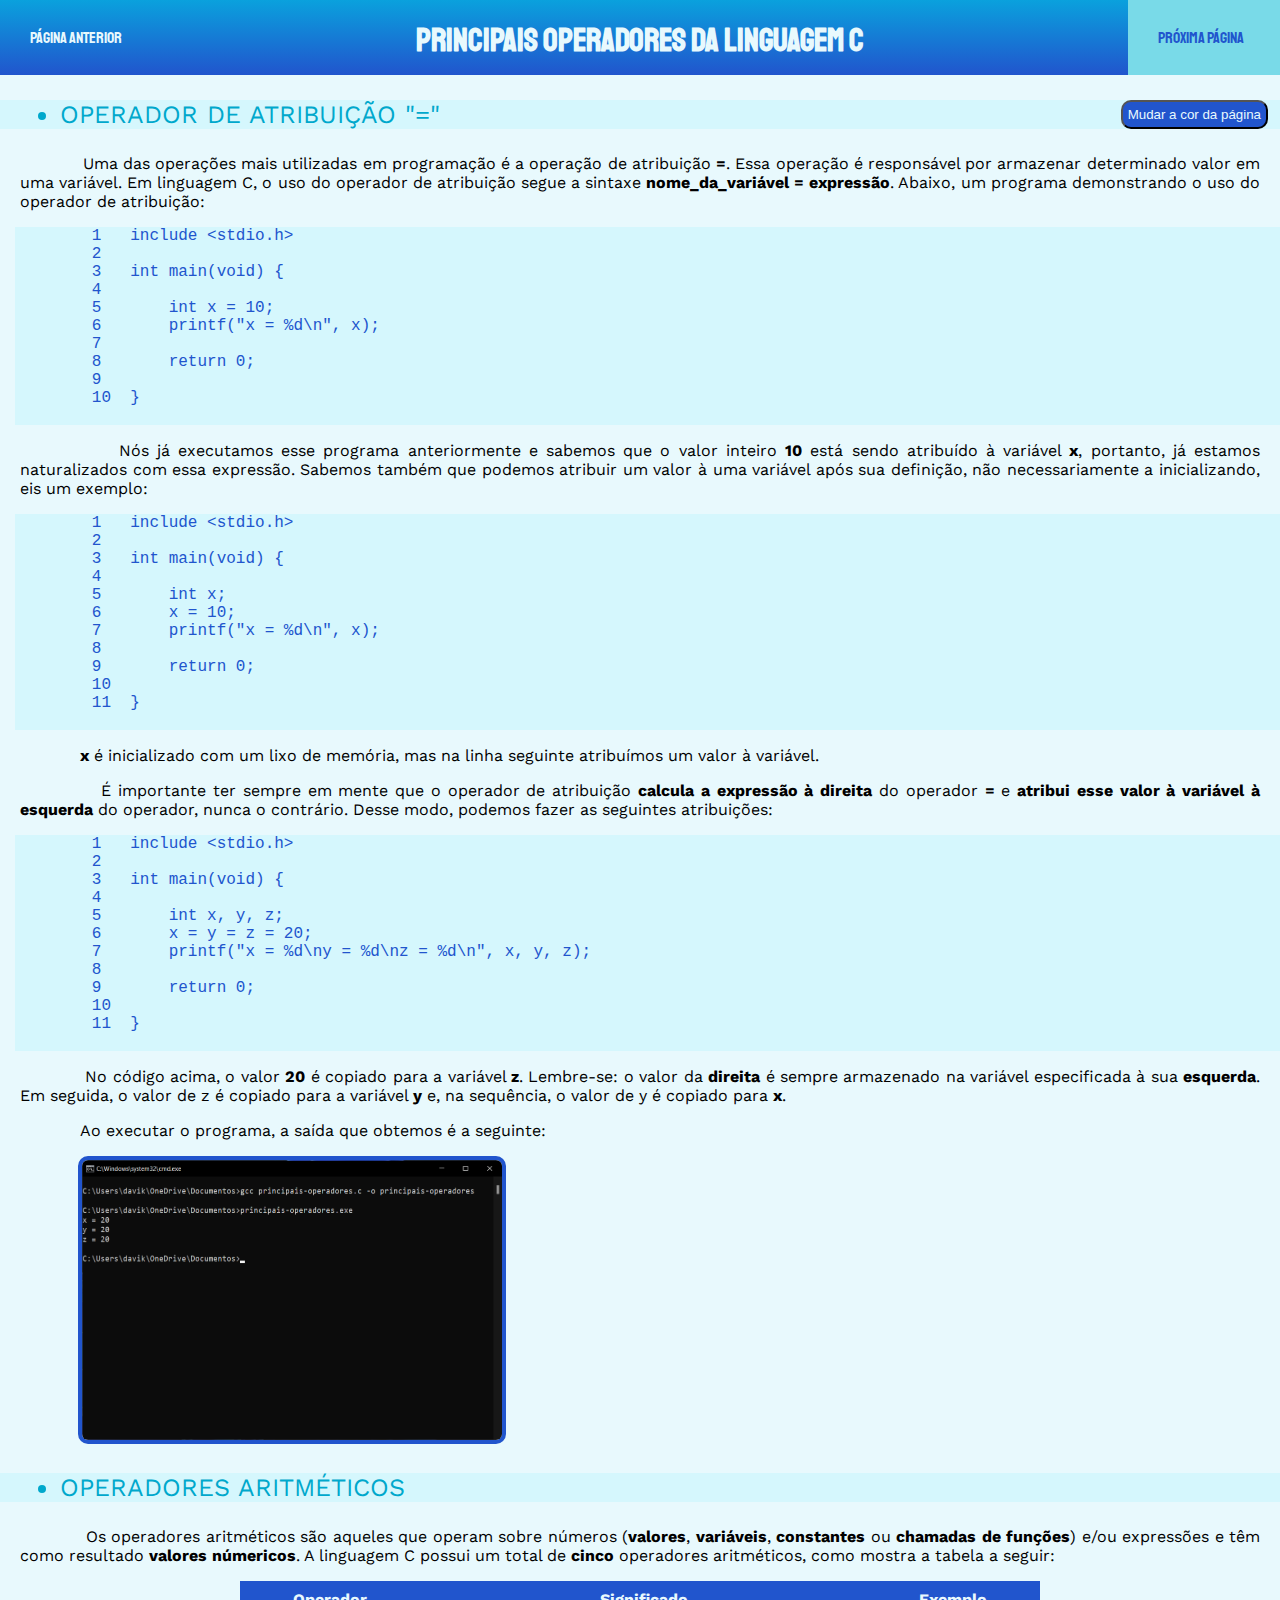
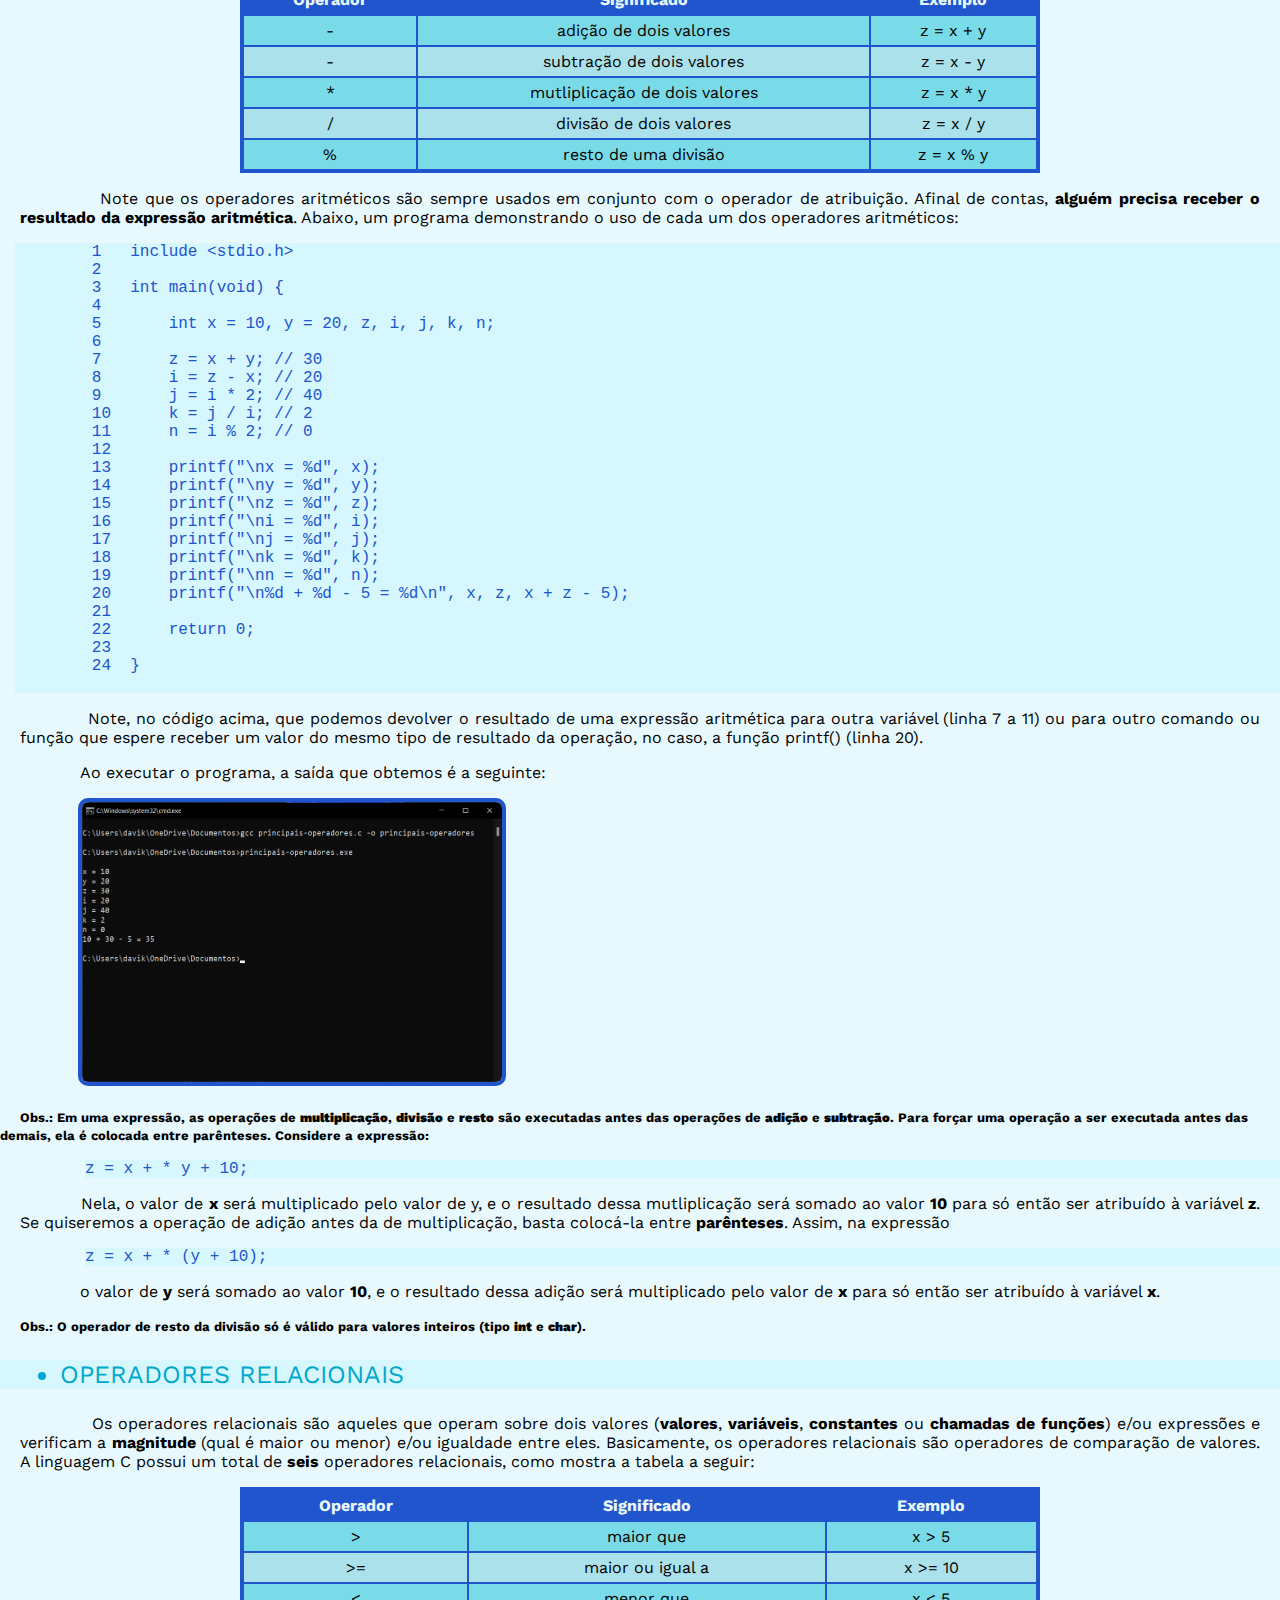
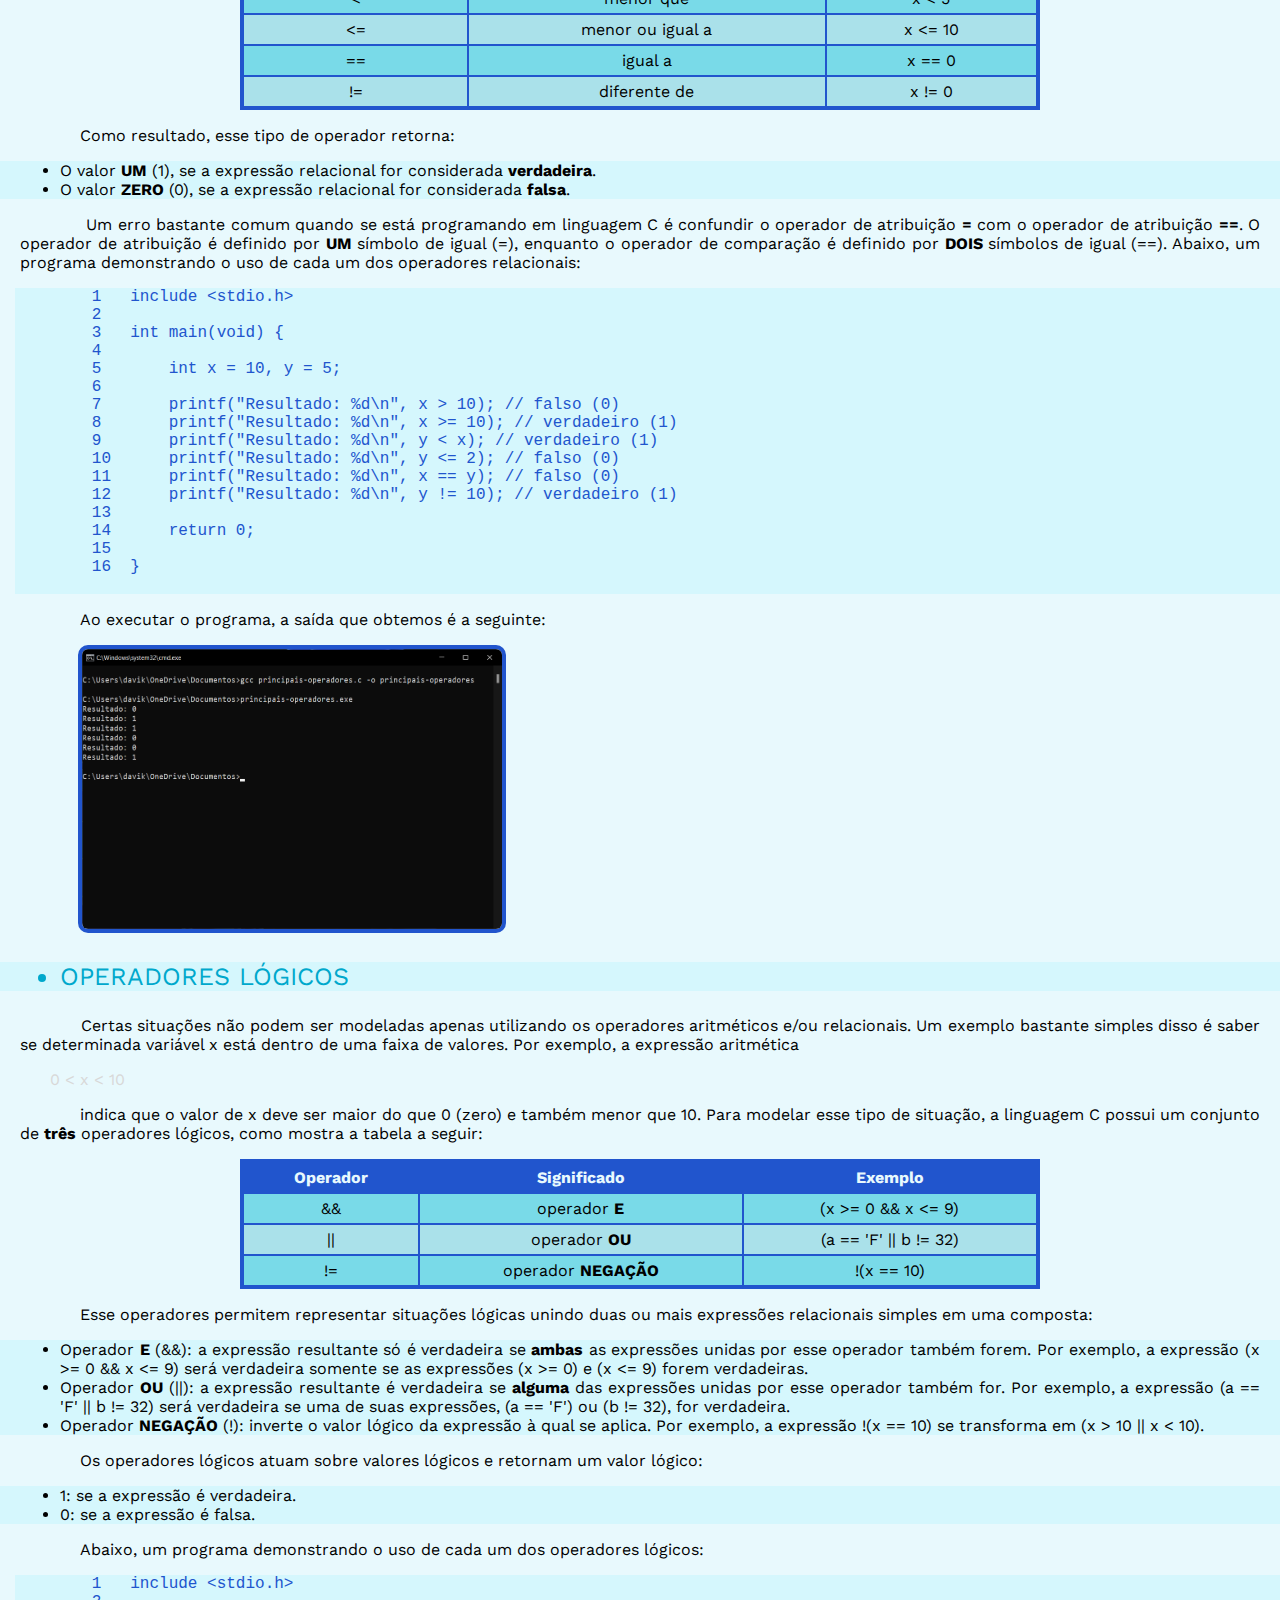
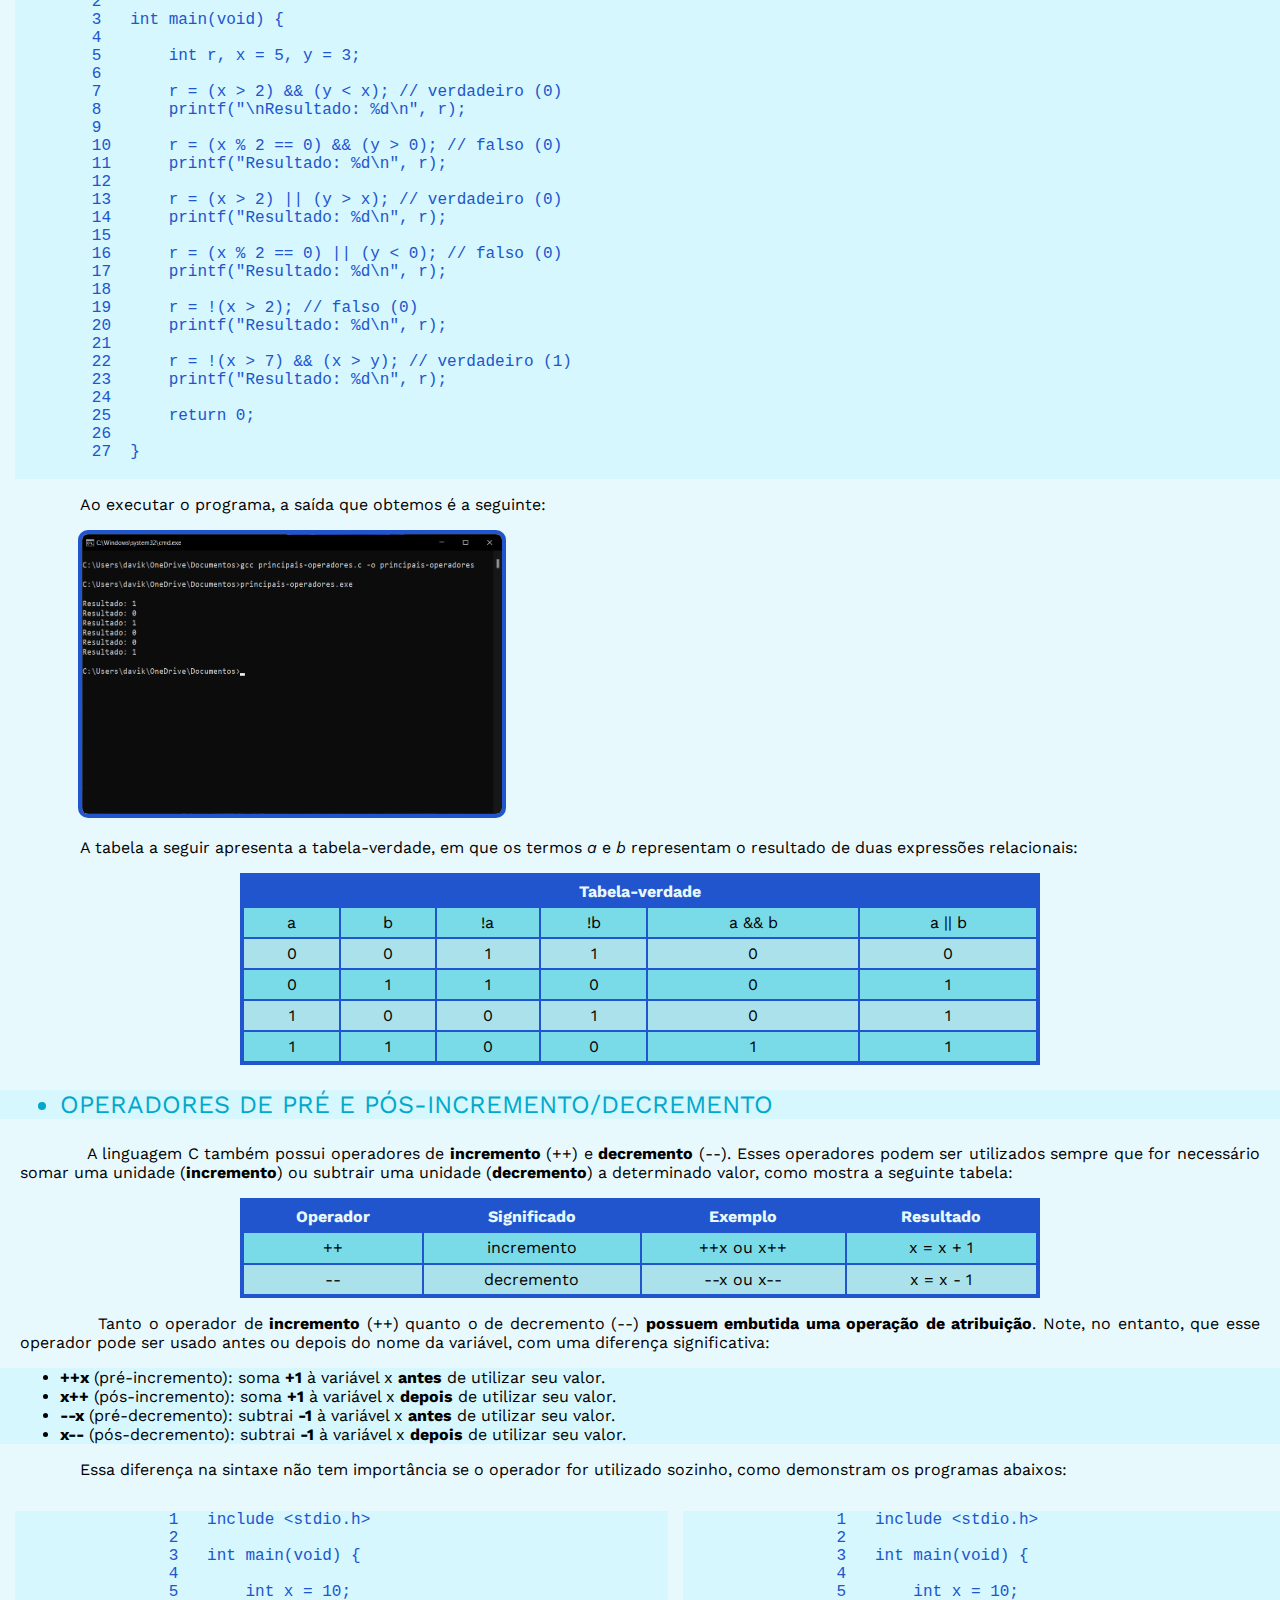
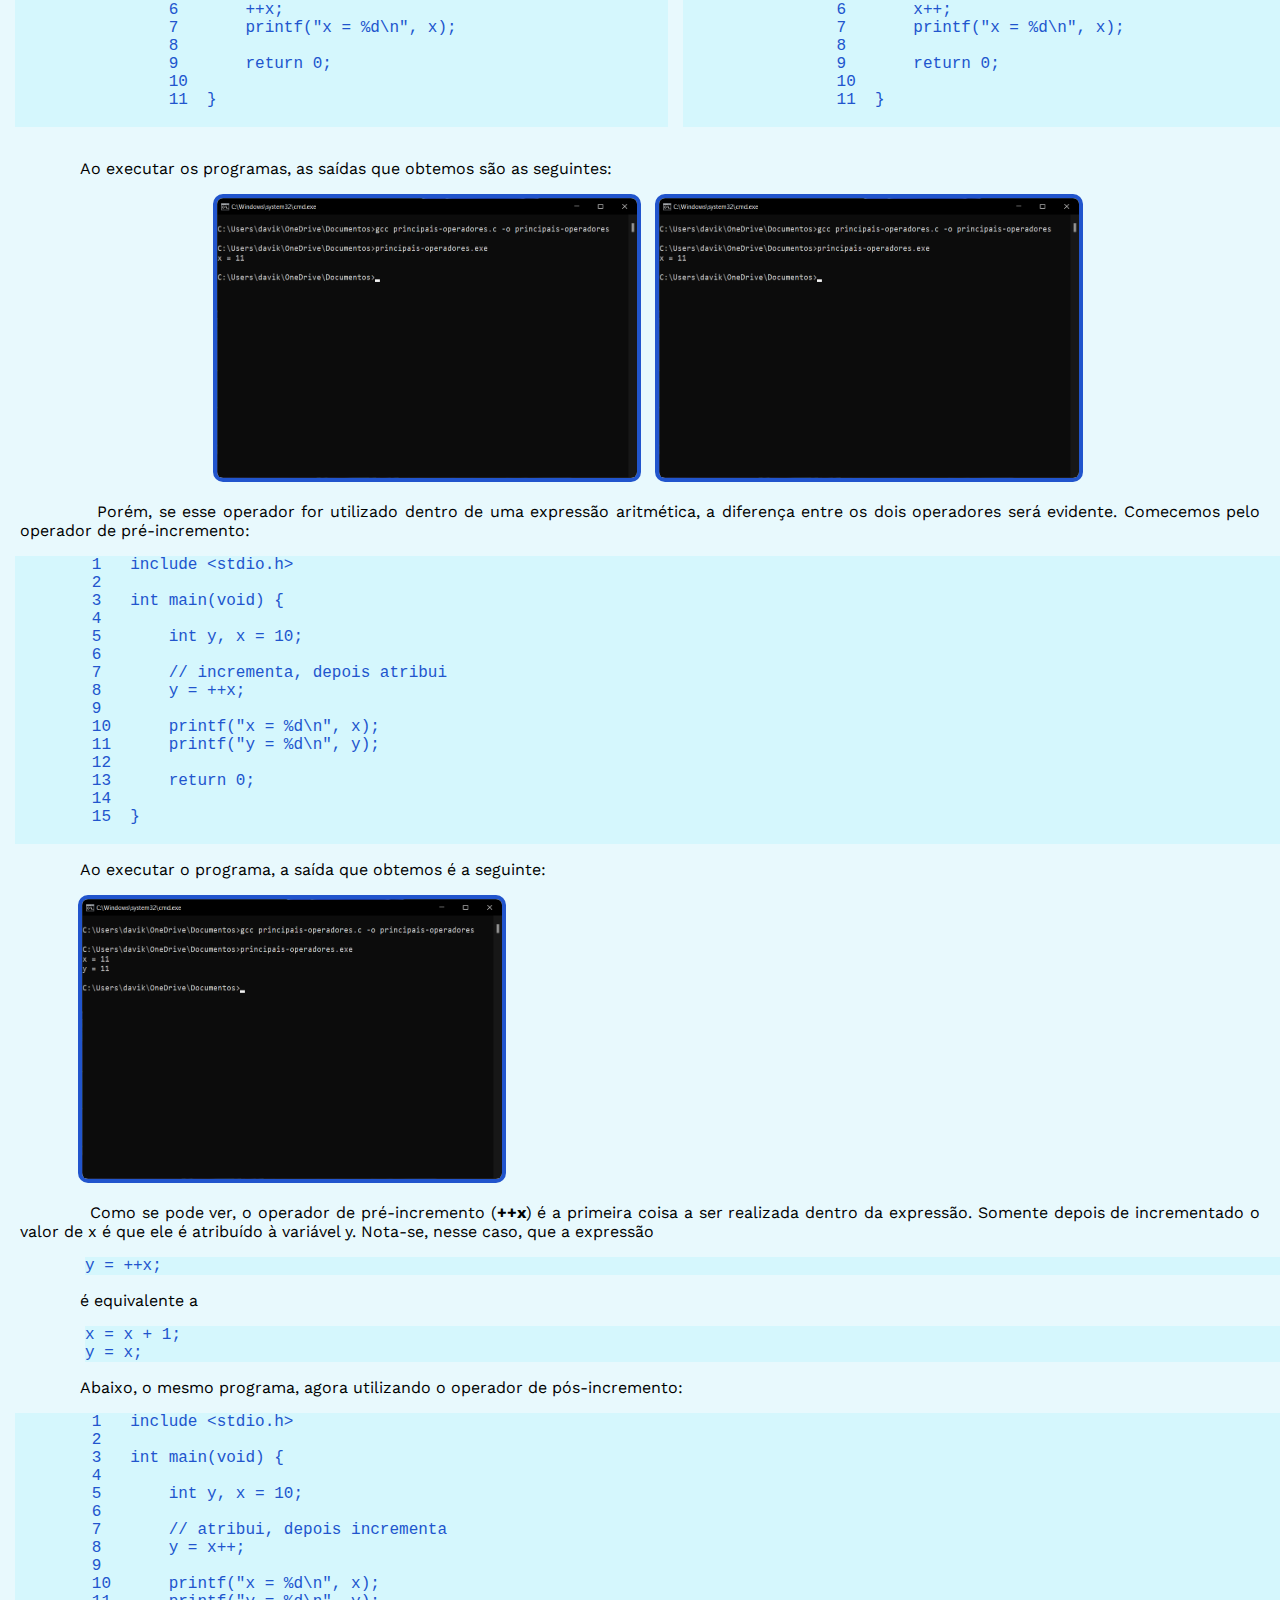
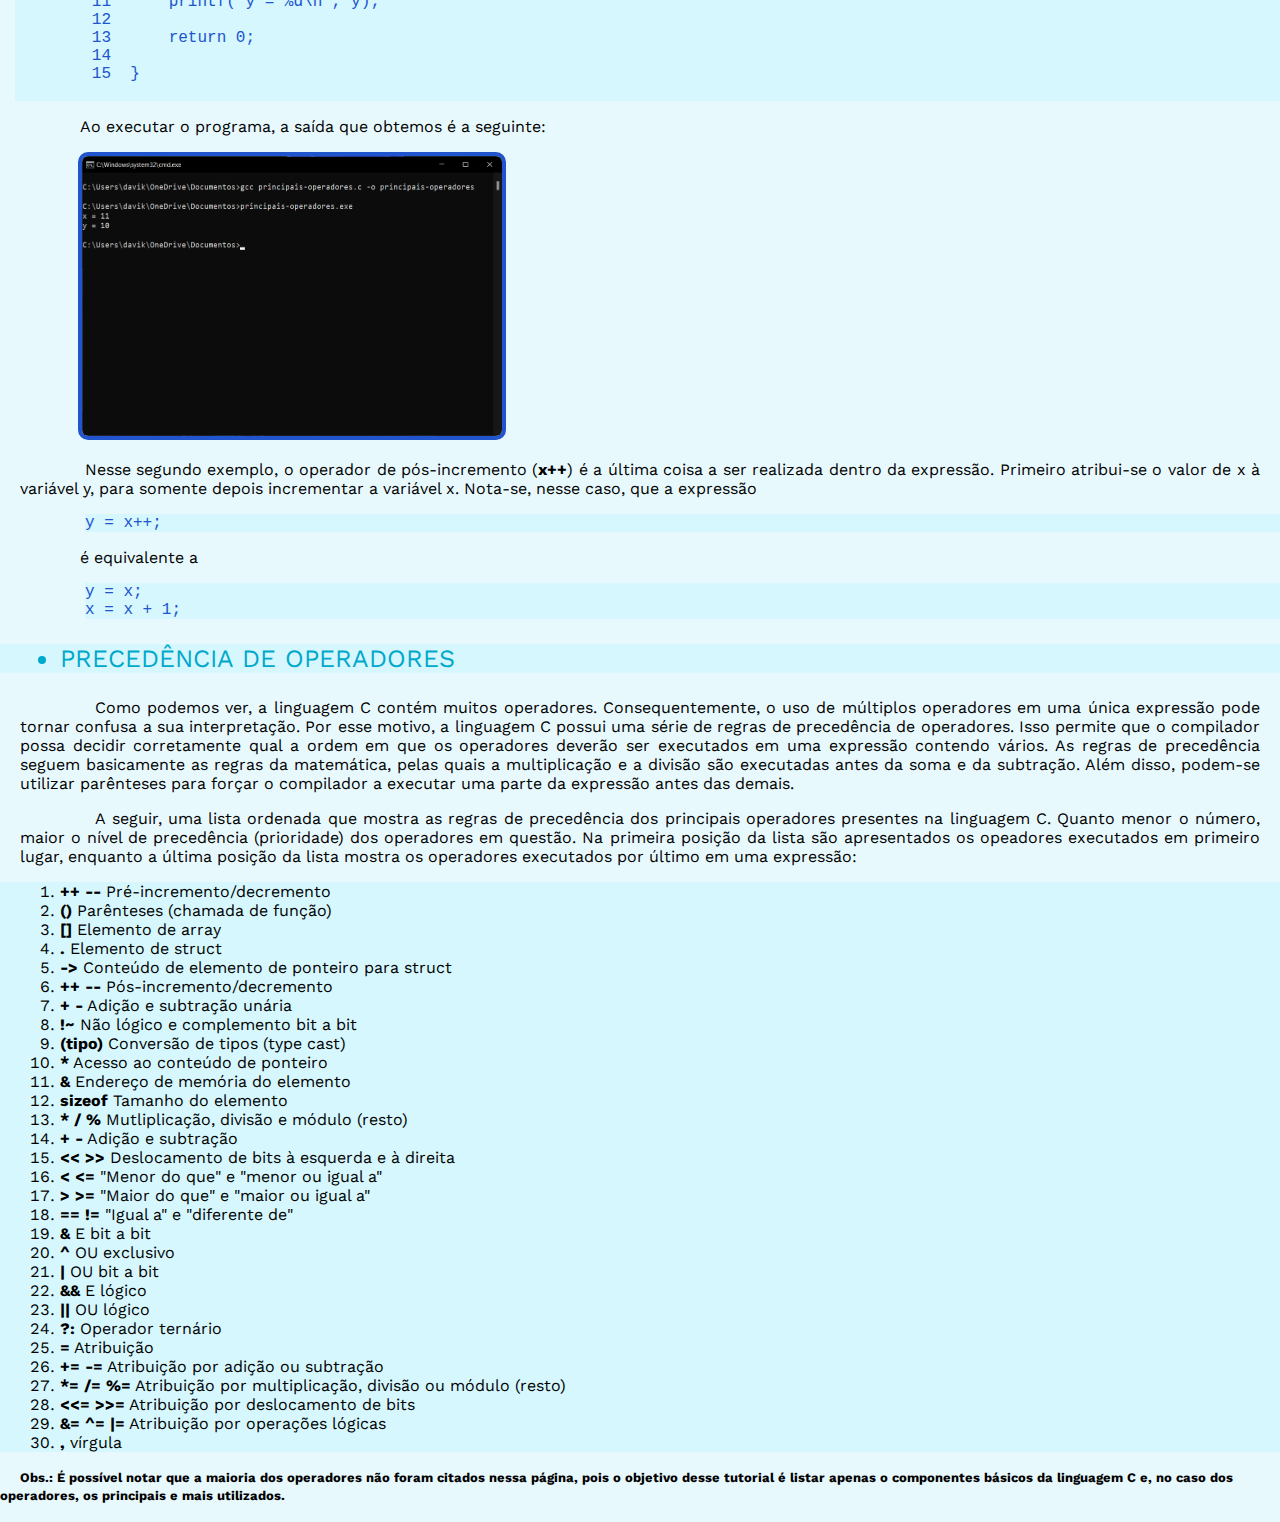
<file: paginas/principais-operadores.html>
<!DOCTYPE html>

<meta charset="UTF-8">
<html>

<head>
    <title>Principais operadores da linguagem C</title>
    <link id="tema" rel="stylesheet" type="text/css" href="../estilos-claro.css">
</head>

<body>

<div class="nav">
    <a class="botao" href="impressao-leitura.html">Página anterior</a>
        <div class="titulo">
            <h1>Principais operadores da linguagem C</h1> 
        </div>
    <a class="botao" href="questionario.html">Próxima página</a>
</div>

<div id="botoes">
      <button type="button" onclick="mudarCSS()">Mudar a cor da página</button>
</div>

<h3 class="topico" style="margin-top: 100px;"><ul><li>Operador de atribuição "="</li></ul></h3>

<p>&nbsp;&nbsp;&nbsp;&nbsp;&nbsp;&nbsp;&nbsp;&nbsp;&nbsp;&nbsp;&nbsp;&nbsp;Uma das operações mais utilizadas em programação é a operação de atribuição <b>=</b>. Essa operação é responsável por armazenar determinado valor em uma variável. Em linguagem C, o uso do operador de atribuição segue a sintaxe <b>nome_da_variável = expressão</b>. Abaixo, um programa demonstrando o uso do operador de atribuição:</p>

<code>
    <pre class="codigo-c">
        1   include &ltstdio.h&gt
        2
        3   int main(void) {
        4
        5       int x = 10;
        6       printf("x = %d\n", x);
        7
        8       return 0;
        9
        10  }
    </pre>
</code>

<p>&nbsp;&nbsp;&nbsp;&nbsp;&nbsp;&nbsp;&nbsp;&nbsp;&nbsp;&nbsp;&nbsp;&nbsp;Nós já executamos esse programa anteriormente e sabemos que o valor inteiro <b>10</b> está sendo atribuído à variável <b>x</b>, portanto, já estamos naturalizados com essa expressão. Sabemos também que podemos atribuir um valor à uma variável após sua definição, não necessariamente a inicializando, eis um exemplo:</p>

<code>
    <pre class="codigo-c">
        1   include &ltstdio.h&gt
        2
        3   int main(void) {
        4
        5       int x;
        6       x = 10;
        7       printf("x = %d\n", x);
        8
        9       return 0;
        10
        11  }
    </pre>
</code>

<p>&nbsp;&nbsp;&nbsp;&nbsp;&nbsp;&nbsp;&nbsp;&nbsp;&nbsp;&nbsp;&nbsp;&nbsp;<b>x</b> é inicializado com um lixo de memória, mas na linha seguinte atribuímos um valor à variável.</p>

<p>&nbsp;&nbsp;&nbsp;&nbsp;&nbsp;&nbsp;&nbsp;&nbsp;&nbsp;&nbsp;&nbsp;&nbsp;É importante ter sempre em mente que o operador de atribuição <b>calcula a expressão à direita</b> do operador <b>=</b> e <b>atribui esse valor à variável à esquerda</b> do operador, nunca o contrário. Desse modo, podemos fazer as seguintes atribuições:</p>

<code>
    <pre class="codigo-c">
        1   include &ltstdio.h&gt
        2
        3   int main(void) {
        4
        5       int x, y, z;
        6       x = y = z = 20;
        7       printf("x = %d\ny = %d\nz = %d\n", x, y, z);
        8
        9       return 0;
        10
        11  }
    </pre>
</code>

<p>&nbsp;&nbsp;&nbsp;&nbsp;&nbsp;&nbsp;&nbsp;&nbsp;&nbsp;&nbsp;&nbsp;&nbsp;No código acima, o valor <b>20</b> é copiado para a variável <b>z</b>. Lembre-se: o valor da <b>direita</b> é sempre armazenado na variável especificada à sua <b>esquerda</b>. Em seguida, o valor de z é copiado para a variável <b>y</b> e, na sequência, o valor de y é copiado para <b>x</b>.</p>

<p>&nbsp;&nbsp;&nbsp;&nbsp;&nbsp;&nbsp;&nbsp;&nbsp;&nbsp;&nbsp;&nbsp;&nbsp;Ao executar o programa, a saída que obtemos é a seguinte:</p>

<img class="img-css" src="https://davikwiecien.github.io/tutorial-c/imagens/principais-operadores-1.png" alt="1ª imagem" width="420px" height="280px">

<h3 class="topico"><ul><li>Operadores aritméticos</li></ul></h3>

<p>&nbsp;&nbsp;&nbsp;&nbsp;&nbsp;&nbsp;&nbsp;&nbsp;&nbsp;&nbsp;&nbsp;&nbsp;Os operadores aritméticos são aqueles que operam sobre números (<b>valores</b>, <b>variáveis</b>, <b>constantes</b> ou <b>chamadas de funções</b>) e/ou expressões e têm como resultado <b>valores númericos</b>. A linguagem C possui um total de <b>cinco</b> operadores aritméticos, como mostra a tabela a seguir:</p>

<center>
<table width="800px" height="100px">
    <tr>
        <th><center>Operador</center></th>
        <th><center>Significado</center></th>
        <th><center>Exemplo</center></th>
    </tr>
    <tr>
        <td><center>-</center></td>
        <td><center>adição de dois valores</center></td>
        <td><center>z = x + y</center></td>
    </tr>
    <tr>
        <td><center>-</center></td>
        <td><center>subtração de dois valores</center></td>
        <td><center>z = x - y</center></td>
    </tr>
    <tr>
        <td><center>*</center></td>
        <td><center>mutliplicação de dois valores</center></td>
        <td><center>z = x * y</center></td>
    </tr>
    <tr>
        <td><center>/</center></td>
        <td><center>divisão de dois valores</center></td>
        <td><center>z = x / y</center></td>
    </tr>
    <tr>
        <td><center>%</center></td>
        <td><center>resto de uma divisão</center></td>
        <td><center>z = x % y</center></td>
    </tr>
</table>
</center>

<p>&nbsp;&nbsp;&nbsp;&nbsp;&nbsp;&nbsp;&nbsp;&nbsp;&nbsp;&nbsp;&nbsp;&nbsp;Note que os operadores aritméticos são sempre usados em conjunto com o operador de atribuição. Afinal de contas, <b>alguém precisa receber o resultado da expressão aritmética</b>. Abaixo, um programa demonstrando o uso de cada um dos operadores aritméticos:</p>

<code>
    <pre class="codigo-c">
        1   include &ltstdio.h&gt
        2
        3   int main(void) {
        4
        5       int x = 10, y = 20, z, i, j, k, n;
        6       
        7       z = x + y; // 30
        8       i = z - x; // 20
        9       j = i * 2; // 40
        10      k = j / i; // 2
        11      n = i % 2; // 0
        12
        13      printf("\nx = %d", x);
        14      printf("\ny = %d", y);
        15      printf("\nz = %d", z);
        16      printf("\ni = %d", i);
        17      printf("\nj = %d", j);
        18      printf("\nk = %d", k);
        19      printf("\nn = %d", n);
        20      printf("\n%d + %d - 5 = %d\n", x, z, x + z - 5);
        21
        22      return 0;
        23
        24  }
    </pre>
</code>

<p>&nbsp;&nbsp;&nbsp;&nbsp;&nbsp;&nbsp;&nbsp;&nbsp;&nbsp;&nbsp;&nbsp;&nbsp;Note, no código acima, que podemos devolver o resultado de uma expressão aritmética para outra variável (linha 7 a 11) ou para outro comando ou função que espere receber um valor do mesmo tipo de resultado da operação, no caso, a função printf() (linha 20).</p>

<p>&nbsp;&nbsp;&nbsp;&nbsp;&nbsp;&nbsp;&nbsp;&nbsp;&nbsp;&nbsp;&nbsp;&nbsp;Ao executar o programa, a saída que obtemos é a seguinte:</p>

<img class="img-css" src="https://davikwiecien.github.io/tutorial-c/imagens/principais-operadores-2.png" alt="2ª imagem" width="420px" height="280px">

<br><br>

<font size="2">Obs.: Em uma expressão, as operações de <b>multiplicação</b>, <b>divisão</b> e <b>resto</b> são executadas antes das operações de <b>adição</b> e <b>subtração</b>. Para forçar uma operação a ser executada antes das demais, ela é colocada entre parênteses. Considere a expressão:</font>

<pre class="codigo-c" style="margin-left: 85px;">z = x + * y + 10;</pre>

<p>&nbsp;&nbsp;&nbsp;&nbsp;&nbsp;&nbsp;&nbsp;&nbsp;&nbsp;&nbsp;&nbsp;&nbsp;Nela, o valor de <b>x</b> será multiplicado pelo valor de </b>y</b>, e o resultado dessa mutliplicação será somado ao valor <b>10</b> para só então ser atribuído à variável <b>z</b>. Se quiseremos a operação de adição antes da de multiplicação, basta colocá-la entre <b>parênteses</b>. Assim, na expressão</p>

<pre class="codigo-c" style="margin-left: 85px;">z = x + * (y + 10);</pre>

<p>&nbsp;&nbsp;&nbsp;&nbsp;&nbsp;&nbsp;&nbsp;&nbsp;&nbsp;&nbsp;&nbsp;&nbsp;o valor de <b>y</b> será somado ao valor <b>10</b>, e o resultado dessa adição será multiplicado pelo valor de <b>x</b> para só então ser atribuído à variável <b>x</b>.</p>

<font size="2">Obs.: O operador de resto da divisão só é válido para valores inteiros (tipo <b>int</b> e <b>char</b>).</font>

<h3 class="topico"><ul><li>Operadores relacionais</li></ul></h3>

<p>&nbsp;&nbsp;&nbsp;&nbsp;&nbsp;&nbsp;&nbsp;&nbsp;&nbsp;&nbsp;&nbsp;&nbsp;Os operadores relacionais são aqueles que operam sobre dois valores (<b>valores</b>, <b>variáveis</b>, <b>constantes</b> ou <b>chamadas de funções</b>) e/ou expressões e verificam a <b>magnitude</b> (qual é maior ou menor) e/ou igualdade entre eles. Basicamente, os operadores relacionais são operadores de comparação de valores. A linguagem C possui um total de <b>seis</b> operadores relacionais, como mostra a tabela a seguir: </p>

<center>
<table width="800px" height="100px">
    <tr>
        <th><center>Operador</center></th>
        <th><center>Significado</center></th>
        <th><center>Exemplo</center></th>
    </tr>
    <tr>
        <td><center>&gt</center></td>
        <td><center>maior que</center></td>
        <td><center>x &gt 5</center></td>
    </tr>
    <tr>
        <td><center>&gt=</center></td>
        <td><center>maior ou igual a</center></td>
        <td><center>x &gt= 10</center></td>
    </tr>
    <tr>
        <td><center>&lt</center></td>
        <td><center>menor que</center></td>
        <td><center>x &lt 5</center></td>
    </tr>
    <tr>
        <td><center>&lt=</center></td>
        <td><center>menor ou igual a</center></td>
        <td><center>x &lt= 10</center></td>
    </tr>
    <tr>
        <td><center>==</center></td>
        <td><center>igual a</center></td>
        <td><center>x == 0</center></td>
    </tr>
    <tr>
        <td><center>!=</center></td>
        <td><center>diferente de</center></td>
        <td><center>x != 0</center></td>
    </tr>
</table>
</center>

<p>&nbsp;&nbsp;&nbsp;&nbsp;&nbsp;&nbsp;&nbsp;&nbsp;&nbsp;&nbsp;&nbsp;&nbsp;Como resultado, esse tipo de operador retorna:</p>

<ul>
    <li>O valor <b>UM</b> (1), se a expressão relacional for considerada <b>verdadeira</b>.</li>
    <li>O valor <b>ZERO</b> (0), se a expressão relacional for considerada <b>falsa</b>.</li>
</ul>

<p>&nbsp;&nbsp;&nbsp;&nbsp;&nbsp;&nbsp;&nbsp;&nbsp;&nbsp;&nbsp;&nbsp;&nbsp;Um erro bastante comum quando se está programando em linguagem C é confundir o operador de atribuição <b>=</b> com o operador de atribuição <b>==</b>. O operador de atribuição é definido por <b>UM</b> símbolo de igual (=), enquanto o operador de comparação é definido por <b>DOIS</b> símbolos de igual (==). Abaixo, um programa demonstrando o uso de cada um dos operadores relacionais:</p>

<code>
    <pre class="codigo-c">
        1   include &ltstdio.h&gt
        2
        3   int main(void) {
        4
        5       int x = 10, y = 5;
        6       
        7       printf("Resultado: %d\n", x > 10); // falso (0)
        8       printf("Resultado: %d\n", x >= 10); // verdadeiro (1)
        9       printf("Resultado: %d\n", y < x); // verdadeiro (1)
        10      printf("Resultado: %d\n", y <= 2); // falso (0)
        11      printf("Resultado: %d\n", x == y); // falso (0)
        12      printf("Resultado: %d\n", y != 10); // verdadeiro (1)
        13      
        14      return 0;
        15
        16  }
    </pre>
</code>

<p>&nbsp;&nbsp;&nbsp;&nbsp;&nbsp;&nbsp;&nbsp;&nbsp;&nbsp;&nbsp;&nbsp;&nbsp;Ao executar o programa, a saída que obtemos é a seguinte:</p>

<img class="img-css" src="https://davikwiecien.github.io/tutorial-c/imagens/principais-operadores-3.png" alt="3ª imagem" width="420px" height="280px">

<h3 class="topico"><ul><li>Operadores lógicos</li></ul></h3>

<p>&nbsp;&nbsp;&nbsp;&nbsp;&nbsp;&nbsp;&nbsp;&nbsp;&nbsp;&nbsp;&nbsp;&nbsp;Certas situações não podem ser modeladas apenas utilizando os operadores aritméticos e/ou relacionais. Um exemplo bastante simples disso é saber se determinada variável x está dentro de uma faixa de valores. Por exemplo, a expressão aritmética</p>

<p style="color:rgb(216, 216, 216); margin-left:50px">0 &lt x &lt 10</p>

<p>&nbsp;&nbsp;&nbsp;&nbsp;&nbsp;&nbsp;&nbsp;&nbsp;&nbsp;&nbsp;&nbsp;&nbsp;indica que o valor de x deve ser maior do que 0 (zero) e também menor que 10. Para modelar esse tipo de situação, a linguagem C possui um conjunto de <b>três</b> operadores lógicos, como mostra a tabela a seguir:</p>

<center>
<table width="800px" height="100px">
    <tr>
        <th><center>Operador</center></th>
        <th><center>Significado</center></th>
        <th><center>Exemplo</center></th>
    </tr>
    <tr>
        <td><center>&&</center></td>
        <td><center>operador <b>E</b></center></td>
        <td><center>(x >= 0 && x &lt= 9)</center></td>
    </tr>
    <tr>
        <td><center>||</center></td>
        <td><center>operador <b>OU</b></center></td>
        <td><center>(a == 'F' || b != 32)</center></td>
    </tr>
    <tr>
        <td><center>!=</center></td>
        <td><center>operador <b>NEGAÇÃO</b></center></td>
        <td><center>!(x == 10)</center></td>
    </tr>
</table>
</center>

<p>&nbsp;&nbsp;&nbsp;&nbsp;&nbsp;&nbsp;&nbsp;&nbsp;&nbsp;&nbsp;&nbsp;&nbsp;Esse operadores permitem representar situações lógicas unindo duas ou mais expressões relacionais simples em uma composta:</p>

<ul>
    <li>Operador <b>E</b> (&&): a expressão resultante só é verdadeira se <b>ambas</b> as expressões unidas por esse operador também forem. Por exemplo, a expressão (x >= 0 && x &lt= 9) será verdadeira somente se as expressões (x >= 0) e (x &lt= 9) forem verdadeiras.</li>
    <li>Operador <b>OU</b> (||): a expressão resultante é verdadeira se <b>alguma</b> das expressões unidas por esse operador também for. Por exemplo, a expressão (a == 'F' || b != 32) será verdadeira se uma de suas expressões, (a == 'F') ou (b != 32), for verdadeira.</li>
    <li>Operador <b>NEGAÇÃO</b> (!): inverte o valor lógico da expressão à qual se aplica. Por exemplo, a expressão !(x == 10) se transforma em (x &gt 10 || x &lt 10).</li>
</ul>

<p>&nbsp;&nbsp;&nbsp;&nbsp;&nbsp;&nbsp;&nbsp;&nbsp;&nbsp;&nbsp;&nbsp;&nbsp;Os operadores lógicos atuam sobre valores lógicos e retornam um valor lógico:</p>

<ul>
    <li>1: se a expressão é verdadeira.</li>
    <li>0: se a expressão é falsa.</li>
</ul>

<p>&nbsp;&nbsp;&nbsp;&nbsp;&nbsp;&nbsp;&nbsp;&nbsp;&nbsp;&nbsp;&nbsp;&nbsp;Abaixo, um programa demonstrando o uso de cada um dos operadores lógicos:</p>

<code>
    <pre class="codigo-c">
        1   include &ltstdio.h&gt
        2
        3   int main(void) {
        4
        5       int r, x = 5, y = 3;
        6       
        7       r = (x > 2) && (y < x); // verdadeiro (0)
        8       printf("\nResultado: %d\n", r);
        9       
        10      r = (x % 2 == 0) && (y > 0); // falso (0)
        11      printf("Resultado: %d\n", r);
        12      
        13      r = (x > 2) || (y > x); // verdadeiro (0)
        14      printf("Resultado: %d\n", r);
        15
        16      r = (x % 2 == 0) || (y < 0); // falso (0)
        17      printf("Resultado: %d\n", r);
        18
        19      r = !(x > 2); // falso (0)
        20      printf("Resultado: %d\n", r);
        21
        22      r = !(x > 7) && (x > y); // verdadeiro (1)
        23      printf("Resultado: %d\n", r);
        24
        25      return 0; 
        26
        27  }
    </pre>
</code>

<p>&nbsp;&nbsp;&nbsp;&nbsp;&nbsp;&nbsp;&nbsp;&nbsp;&nbsp;&nbsp;&nbsp;&nbsp;Ao executar o programa, a saída que obtemos é a seguinte:</p>

<img class="img-css" src="https://davikwiecien.github.io/tutorial-c/imagens/principais-operadores-4.png" alt="4ª imagem" width="420px" height="280px">

<p>&nbsp;&nbsp;&nbsp;&nbsp;&nbsp;&nbsp;&nbsp;&nbsp;&nbsp;&nbsp;&nbsp;&nbsp;A tabela a seguir apresenta a tabela-verdade, em que os termos <i>a</i> e <i>b</i> representam o resultado de duas expressões relacionais:</p>

<center>
<table width="800px" height="100px">
    <tr>
        <th colspan="6"><center>Tabela-verdade</center></th>
    </tr>
    <tr>
        <td><center>a</center></td>
        <td><center>b</center></td>
        <td><center>!a</center></td>
        <td><center>!b</center></td>
        <td><center>a && b</center></td>
        <td><center>a || b</center></td>
    </tr>
     <tr>
        <td><center>0</center></td>
        <td><center>0</center></td>
        <td><center>1</center></td>
        <td><center>1</center></td>
        <td><center>0</center></td>
        <td><center>0</center></td>
    </tr>
    <tr>
        <td><center>0</center></td>
        <td><center>1</center></td>
        <td><center>1</center></td>
        <td><center>0</center></td>
        <td><center>0</center></td>
        <td><center>1</center></td>
    </tr>
    <tr>
        <td><center>1</center></td>
        <td><center>0</center></td>
        <td><center>0</center></td>
        <td><center>1</center></td>
        <td><center>0</center></td>
        <td><center>1</center></td>
    </tr>
    <tr>
        <td><center>1</center></td>
        <td><center>1</center></td>
        <td><center>0</center></td>
        <td><center>0</center></td>
        <td><center>1</center></td>
        <td><center>1</center></td>
    </tr>
</table>
</center>

<h3 class="topico"><ul><li>Operadores de pré e pós-incremento/decremento</li></ul></h3>

<p>&nbsp;&nbsp;&nbsp;&nbsp;&nbsp;&nbsp;&nbsp;&nbsp;&nbsp;&nbsp;&nbsp;&nbsp;A linguagem C também possui operadores de <b>incremento</b> (++) e <b>decremento</b> (--). Esses operadores podem ser utilizados sempre que for necessário somar uma unidade (<b>incremento</b>) ou subtrair uma unidade (<b>decremento</b>) a determinado valor, como mostra a seguinte tabela:</p>

<center>
<table width="800px" height="100px">
    <tr>
        <th><center>Operador</center></th>
        <th><center>Significado</center></th>
        <th><center>Exemplo</center></th>
        <th><center>Resultado</center></th>
    </tr>
    <tr>
        <td><center>++</center></td>
        <td><center>incremento</center></td>
        <td><center>++x ou x++</center></td>
        <td><center>x = x + 1</center></td>
    </tr>
    <tr>
        <td><center>--</center></td>
        <td><center>decremento</center></td>
        <td><center>--x ou x--</center></td>
        <td><center>x = x - 1</center></td>
    </tr>
</table>
</center>

<p>&nbsp;&nbsp;&nbsp;&nbsp;&nbsp;&nbsp;&nbsp;&nbsp;&nbsp;&nbsp;&nbsp;&nbsp;Tanto o operador de <b>incremento</b> (++) quanto o de decremento (--) <b>possuem embutida uma operação de atribuição</b>. Note, no entanto, que esse operador pode ser usado antes ou depois do nome da variável, com uma diferença significativa:</p>

<ul>
    <li><b>++x</b> (pré-incremento): soma <b>+1</b> à variável x <b>antes</b> de utilizar seu valor.</li>
    <li><b>x++</b> (pós-incremento): soma <b>+1</b> à variável x <b>depois</b> de utilizar seu valor.</li>
    <li><b>--x</b> (pré-decremento): subtrai <b>-1</b> à variável x <b>antes</b> de utilizar seu valor.</li>
    <li><b>x--</b> (pós-decremento): subtrai <b>-1</b> à variável x <b>depois</b> de utilizar seu valor.</li>
</ul>

<p>&nbsp;&nbsp;&nbsp;&nbsp;&nbsp;&nbsp;&nbsp;&nbsp;&nbsp;&nbsp;&nbsp;&nbsp;Essa diferença na sintaxe não tem importância se o operador for utilizado sozinho, como demonstram os programas abaixos:</p>

<div class="codes">
    <div>
        <code>
            <pre class="codigo-c">
                1   include &ltstdio.h&gt                           
                2                                                  
                3   int main(void) {                                
                4                                                   
                5       int x = 10;                                 
                6       ++x;                                        
                7       printf("x = %d\n", x);                     
                8                                                   
                9       return 0;                                   
                10                                                  
                11  }                                               
            </pre>
        </code>
    </div>
    <div>
        <code>
            <pre class="codigo-c">
                1   include &ltstdio.h&gt                           
                2                                                  
                3   int main(void) {                                
                4                                                   
                5       int x = 10;                                 
                6       x++;                                        
                7       printf("x = %d\n", x);                     
                8                                                   
                9       return 0;                                   
                10                                                  
                11  }                                               
            </pre>
        </code>
    </div>
</div>

<p>&nbsp;&nbsp;&nbsp;&nbsp;&nbsp;&nbsp;&nbsp;&nbsp;&nbsp;&nbsp;&nbsp;&nbsp;Ao executar os programas, as saídas que obtemos são as seguintes:</p>

<div class="img-codes">
    <center>
    <img style="margin-left: 15px;" src="https://davikwiecien.github.io/tutorial-c/imagens/principais-operadores-5.png" alt="5ª imagem" width="420px" height="280px">
    <img style="margin-left: 10px;"src="https://davikwiecien.github.io/tutorial-c/imagens/principais-operadores-5.png" alt="6ª imagem" width="420px" height="280px">
    </center>
</div>

<p>&nbsp;&nbsp;&nbsp;&nbsp;&nbsp;&nbsp;&nbsp;&nbsp;&nbsp;&nbsp;&nbsp;&nbsp;Porém, se esse operador for utilizado dentro de uma expressão aritmética, a diferença entre os dois operadores será evidente. Comecemos pelo operador de pré-incremento:</p>

<code>
    <pre class="codigo-c">
        1   include &ltstdio.h&gt
        2
        3   int main(void) {
        4
        5       int y, x = 10;
        6       
        7       // incrementa, depois atribui
        8       y = ++x;
        9       
        10      printf("x = %d\n", x);
        11      printf("y = %d\n", y);
        12
        13      return 0;
        14
        15  }
    </pre>
</code>

<p>&nbsp;&nbsp;&nbsp;&nbsp;&nbsp;&nbsp;&nbsp;&nbsp;&nbsp;&nbsp;&nbsp;&nbsp;Ao executar o programa, a saída que obtemos é a seguinte:</p>

<img class="img-css" src="https://davikwiecien.github.io/tutorial-c/imagens/principais-operadores-6.png" alt="7ª imagem" width="420px" height="280px">

<p>&nbsp;&nbsp;&nbsp;&nbsp;&nbsp;&nbsp;&nbsp;&nbsp;&nbsp;&nbsp;&nbsp;&nbsp;Como se pode ver, o operador de pré-incremento (<b>++x</b>) é a primeira coisa a ser realizada dentro da expressão. Somente depois de incrementado o valor de x é que ele é atribuído à variável y. Nota-se, nesse caso, que a expressão</p>

<pre class="codigo-c" style="margin-left: 85px;">y = ++x;</pre>

<p>&nbsp;&nbsp;&nbsp;&nbsp;&nbsp;&nbsp;&nbsp;&nbsp;&nbsp;&nbsp;&nbsp;&nbsp;é equivalente a</p>

<pre class="codigo-c" style="margin-left: 85px;">x = x + 1;<br>y = x;</pre>

<p>&nbsp;&nbsp;&nbsp;&nbsp;&nbsp;&nbsp;&nbsp;&nbsp;&nbsp;&nbsp;&nbsp;&nbsp;Abaixo, o mesmo programa, agora utilizando o operador de pós-incremento:</p>

<code>
    <pre class="codigo-c">
        1   include &ltstdio.h&gt
        2
        3   int main(void) {
        4
        5       int y, x = 10;
        6       
        7       // atribui, depois incrementa
        8       y = x++;
        9       
        10      printf("x = %d\n", x);
        11      printf("y = %d\n", y);
        12
        13      return 0;
        14
        15  }
    </pre>
</code>

<p>&nbsp;&nbsp;&nbsp;&nbsp;&nbsp;&nbsp;&nbsp;&nbsp;&nbsp;&nbsp;&nbsp;&nbsp;Ao executar o programa, a saída que obtemos é a seguinte:</p>

<img class="img-css" src="https://davikwiecien.github.io/tutorial-c/imagens/principais-operadores-7.png" alt="8ª imagem" width="420px" height="280px">

<p>&nbsp;&nbsp;&nbsp;&nbsp;&nbsp;&nbsp;&nbsp;&nbsp;&nbsp;&nbsp;&nbsp;&nbsp;Nesse segundo exemplo, o operador de pós-incremento (<b>x++</b>) é a última coisa a ser realizada dentro da expressão. Primeiro atribui-se o valor de x à variável y, para somente depois incrementar a variável x. Nota-se, nesse caso, que a expressão</p>

<pre class="codigo-c" style="margin-left: 85px;">y = x++;</pre>

<p>&nbsp;&nbsp;&nbsp;&nbsp;&nbsp;&nbsp;&nbsp;&nbsp;&nbsp;&nbsp;&nbsp;&nbsp;é equivalente a</p>

<pre class="codigo-c" style="margin-left: 85px;">y = x;<br>x = x + 1;</pre>

<h3 class="topico"><ul><li>Precedência de operadores</li></ul></h3>

<p>&nbsp;&nbsp;&nbsp;&nbsp;&nbsp;&nbsp;&nbsp;&nbsp;&nbsp;&nbsp;&nbsp;&nbsp;Como podemos ver, a linguagem C contém muitos operadores. Consequentemente, o uso de múltiplos operadores em uma única expressão pode tornar confusa a sua interpretação. Por esse motivo, a linguagem C possui uma série de regras de precedência de operadores. Isso permite que o compilador possa decidir corretamente qual a ordem em que os operadores deverão ser executados em uma expressão contendo vários. As regras de precedência seguem basicamente as regras da matemática, pelas quais a multiplicação e a divisão são executadas antes da soma e da subtração. Além disso, podem-se utilizar parênteses para forçar o compilador a executar uma parte da expressão antes das demais.</p>

<p>&nbsp;&nbsp;&nbsp;&nbsp;&nbsp;&nbsp;&nbsp;&nbsp;&nbsp;&nbsp;&nbsp;&nbsp;A seguir, uma lista ordenada que mostra as regras de precedência dos principais operadores presentes na linguagem C. Quanto menor o número, maior o nível de precedência (prioridade) dos operadores em questão. Na primeira posição da lista são apresentados os opeadores executados em primeiro lugar, enquanto a última posição da lista mostra os operadores executados por último em uma expressão:</p>

<ol>
    <li><b>++ --</b> Pré-incremento/decremento</li>
    <li><b>()</b> Parênteses (chamada de função)</li>
    <li><b>[]</b> Elemento de array</li>
    <li><b>.</b> Elemento de struct</li>
    <li><b>-&gt</b> Conteúdo de elemento de ponteiro para struct</li>
    <li><b>++ --</b> Pós-incremento/decremento</li>
    <li><b>+ -</b> Adição e subtração unária</li>
    <li><b>!~</b> Não lógico e complemento bit a bit</li>
    <li><b>(tipo)</b> Conversão de tipos (type cast)</li>
    <li><b>*</b> Acesso ao conteúdo de ponteiro</li>
    <li><b>&</b> Endereço de memória do elemento</li>
    <li><b>sizeof</b> Tamanho do elemento</li>
    <li><b>* / %</b> Mutliplicação, divisão e módulo (resto)</li>
    <li><b>+ -</b> Adição e subtração</li>
    <li><b>&lt&lt &gt&gt</b> Deslocamento de bits à esquerda e à direita</li>
    <li><b>&lt &lt=</b> "Menor do que" e "menor ou igual a"</li>
    <li><b>&gt &gt=</b> "Maior do que" e "maior ou igual a"</li>
    <li><b>== !=</b> "Igual a" e "diferente de"</li>
    <li><b>&</b> E bit a bit</li>
    <li><b>^</b> OU exclusivo</li>
    <li><b>|</b> OU bit a bit</li>
    <li><b>&&</b> E lógico</li>
    <li><b>||</b> OU lógico</li>
    <li><b>?:</b> Operador ternário</li>
    <li><b>=</b> Atribuição </li>
    <li><b>+= -=</b> Atribuição por adição ou subtração</li>
    <li><b>*= /= %=</b> Atribuição por multiplicação, divisão ou módulo (resto)</li>
    <li><b>&lt&lt= &gt&gt=</b> Atribuição por deslocamento de bits</li>
    <li><b>&= ^= |=</b> Atribuição por operações lógicas</li>
    <li><b>,</b> vírgula</li>
</ol>

<font size="2">Obs.: É possível notar que a maioria dos operadores não foram citados nessa página, pois o objetivo desse tutorial é listar apenas o componentes básicos da linguagem C e, no caso dos operadores, os principais e mais utilizados.</font>

<br><br>

</html>

<script>
    function mudarCSS(){
        var tema = document.getElementsByTagName('link')[0];

        if (tema.getAttribute('href') == '../estilos-claro.css') {
                tema.setAttribute('href', '../estilos-escuro.css');
        } else {
            tema.setAttribute('href', '../estilos-claro.css');
        }
    }
</script>

</body>
</file>
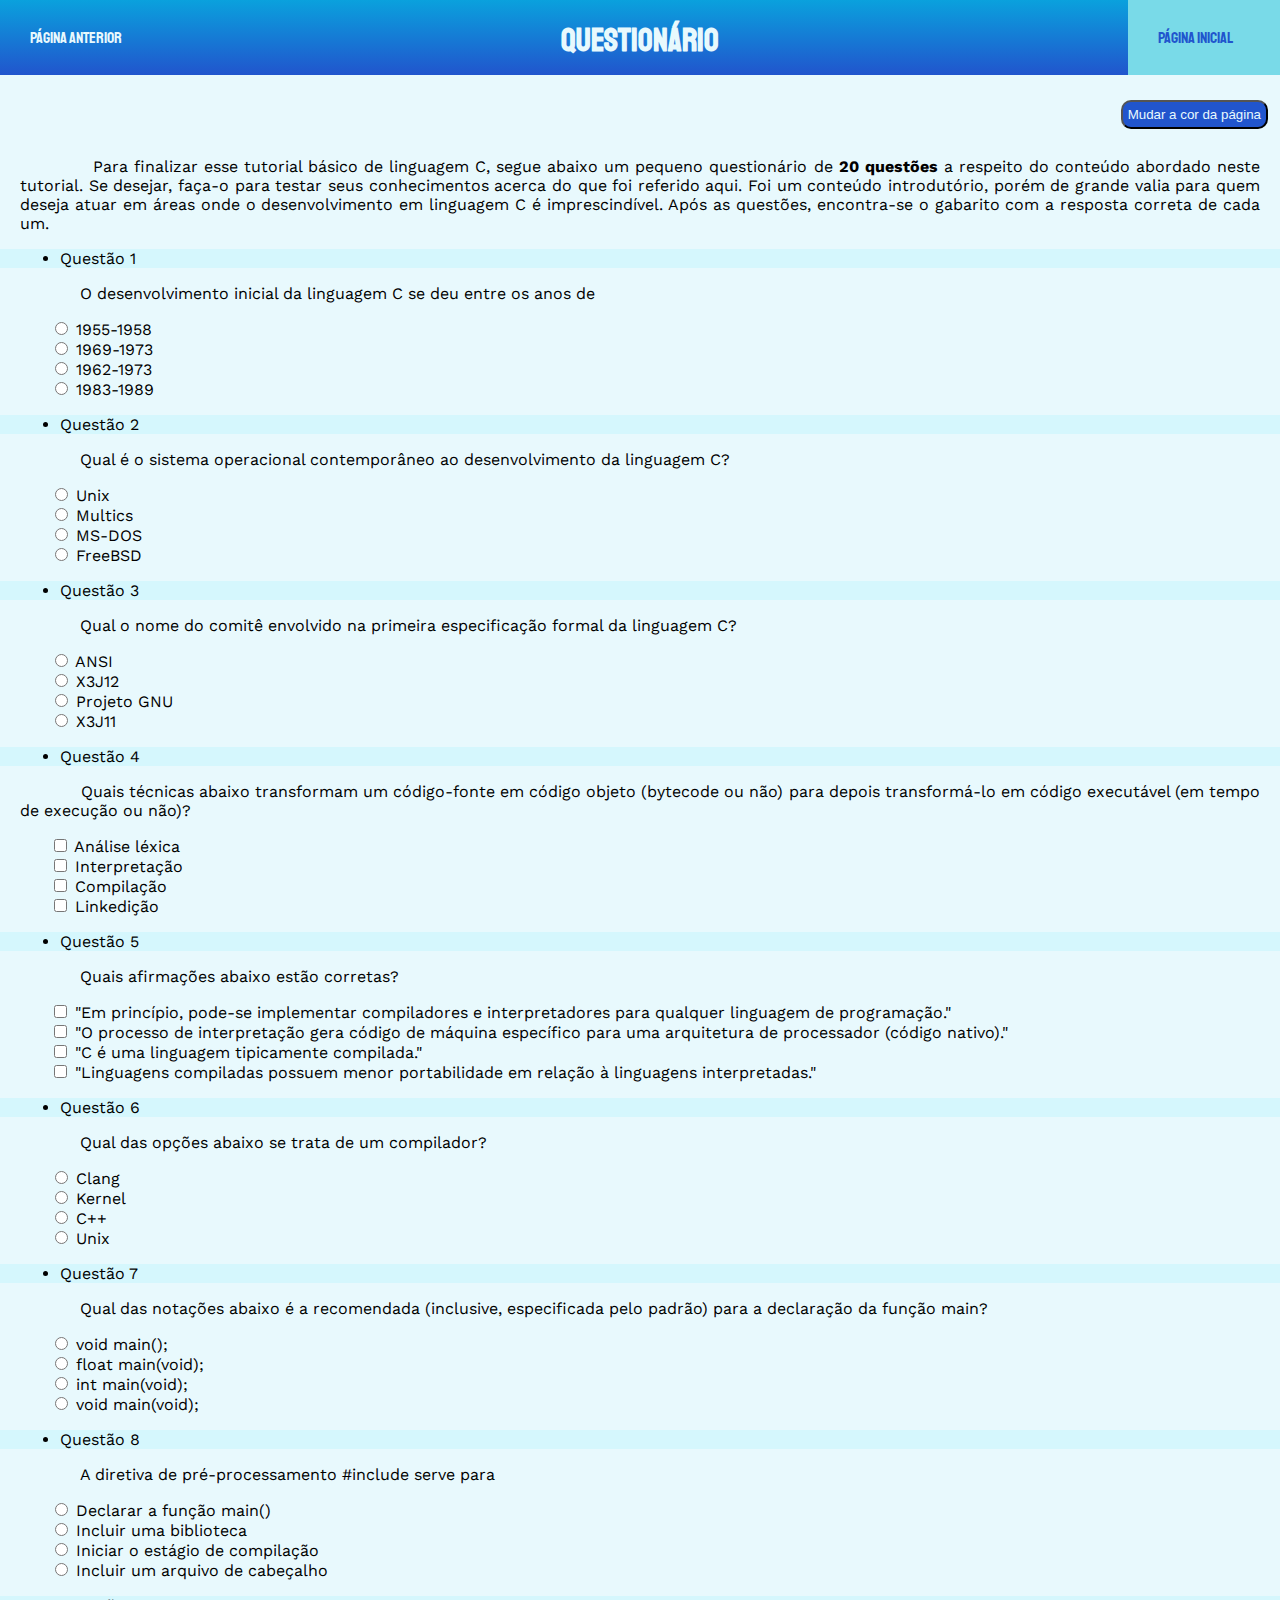
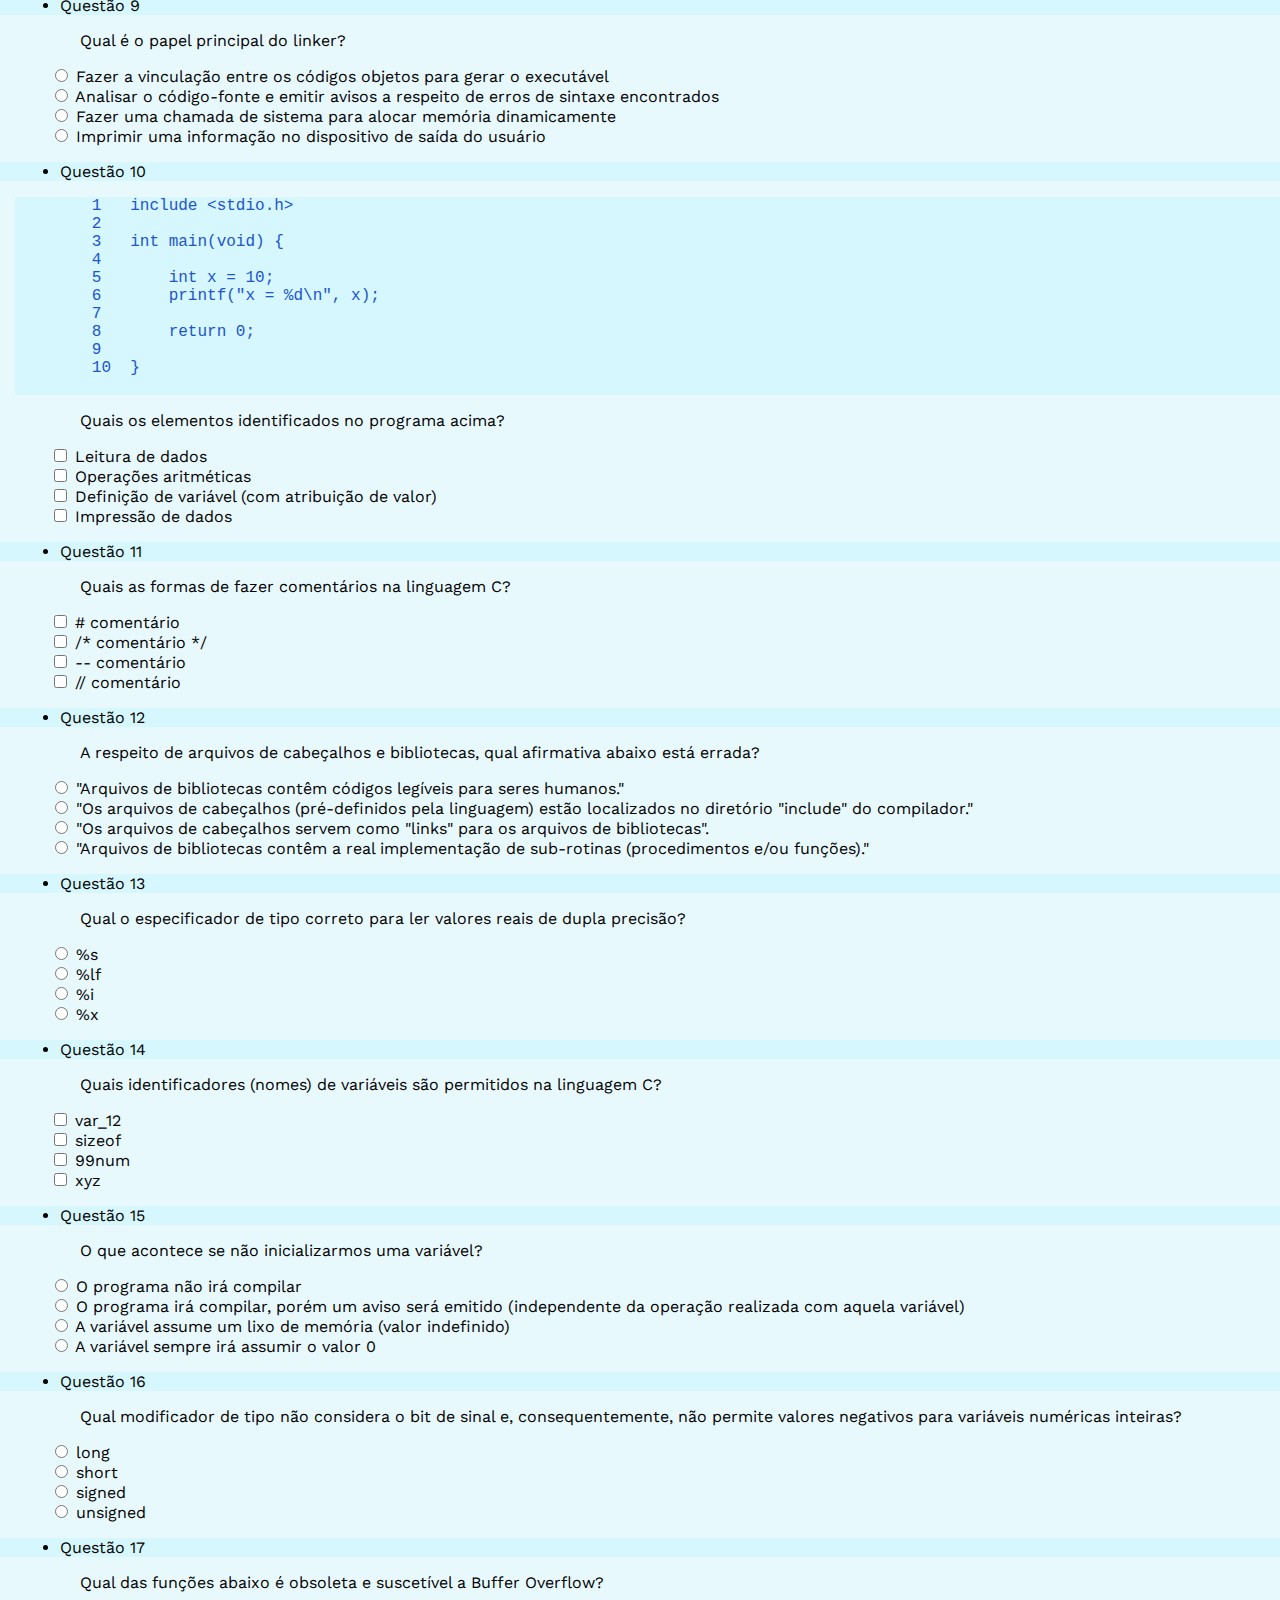
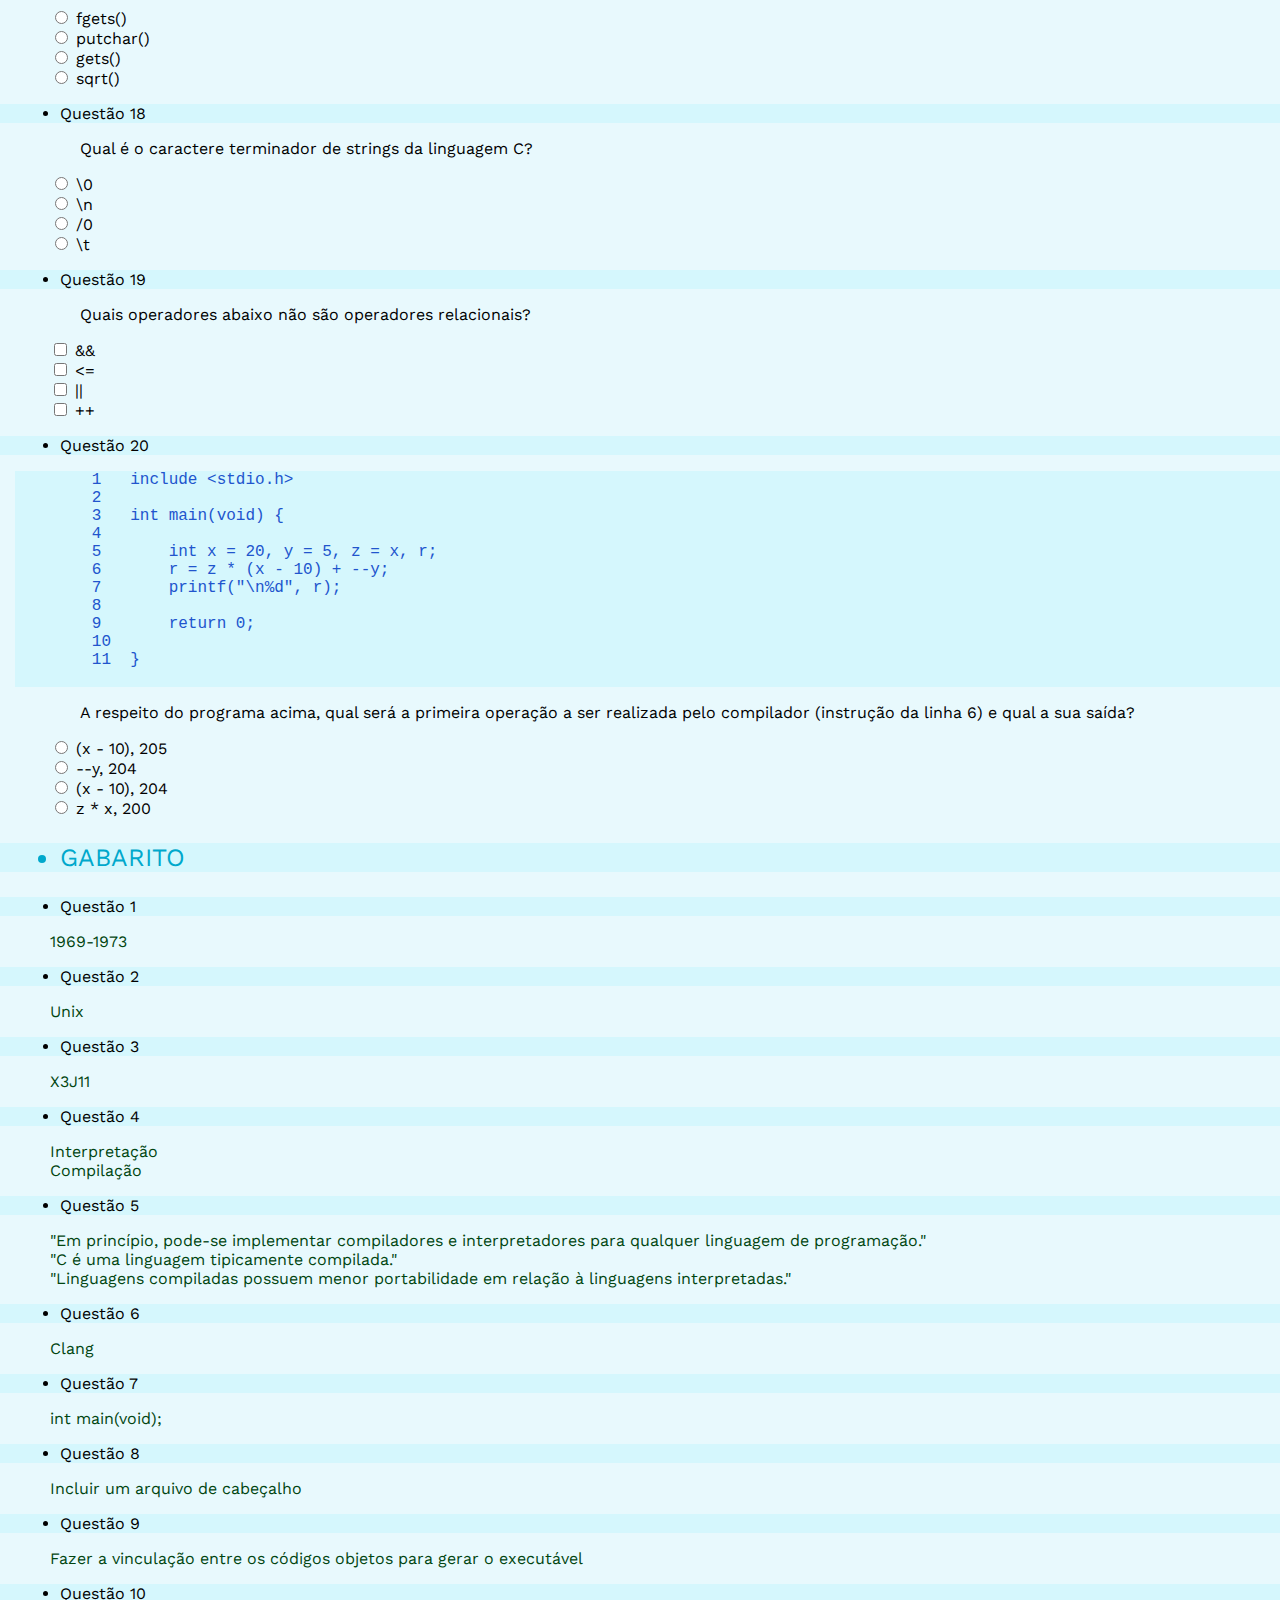
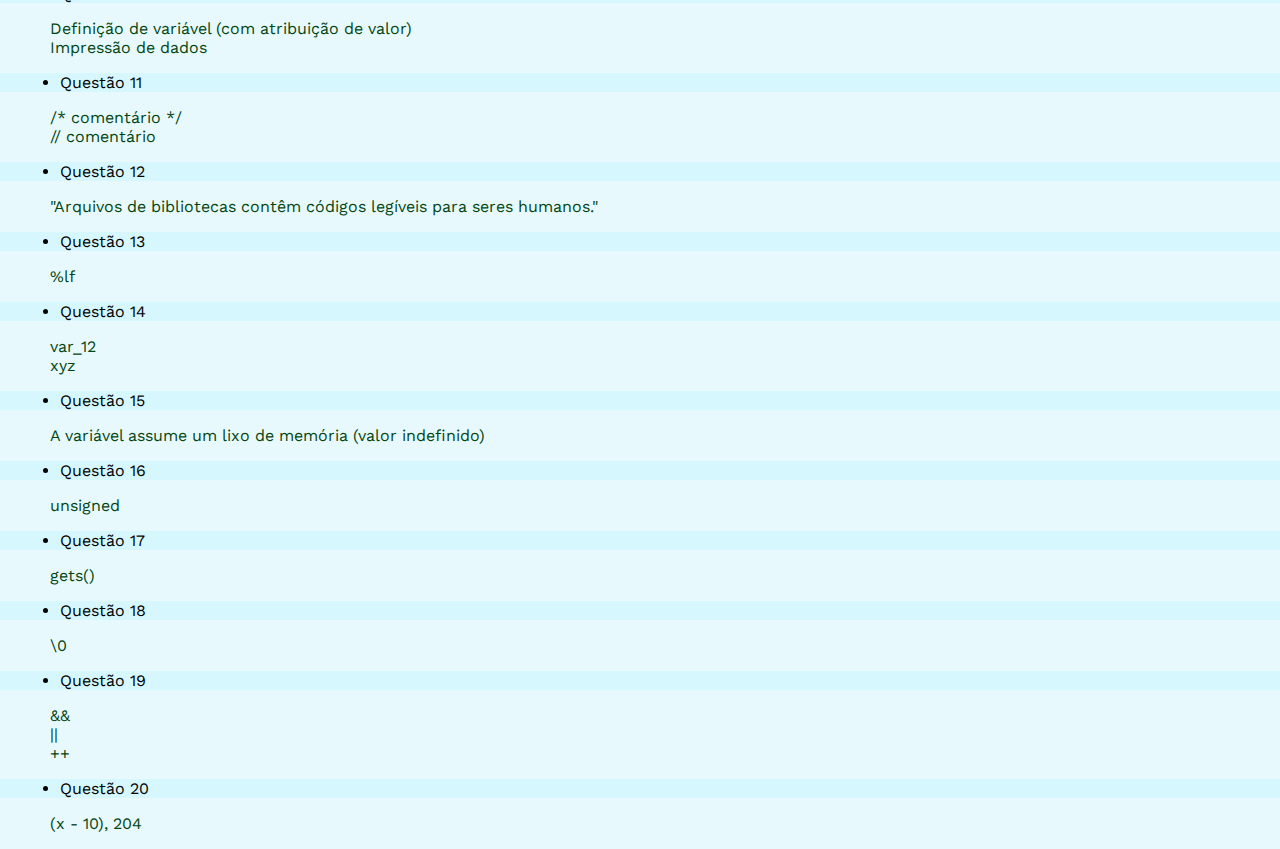
<file: paginas/questionario.html>
<!DOCTYPE html>

<meta charset="UTF-8">
<html>

<head>
    <title>Questionário</title>
    <link id="tema" rel="stylesheet" type="text/css" href="../estilos-claro.css">
</head>

<body>

<div class="nav">
    <a class="botao" href="principais-operadores.html">Página anterior</a>
        <div class="titulo">
            <h1>Questionário</h1> 
        </div>
    <a class="botao" href="..\index.html">Página inicial</a>
</div>

<div id="botoes">
      <button type="button" onclick="mudarCSS()">Mudar a cor da página</button>
</div>

<p style="margin-top: 100px;"><br><br><br>&nbsp;&nbsp;&nbsp;&nbsp;&nbsp;&nbsp;&nbsp;&nbsp;&nbsp;&nbsp;&nbsp;&nbsp;Para finalizar esse tutorial básico de linguagem C, segue abaixo um pequeno questionário de <b>20 questões</b> a respeito do conteúdo abordado neste tutorial. Se desejar, faça-o para testar seus conhecimentos acerca do que foi referido aqui. Foi um conteúdo introdutório, porém de grande valia para quem deseja atuar em áreas onde o desenvolvimento em linguagem C é imprescindível. Após as questões, encontra-se o gabarito com a resposta correta de cada um.</p>

<ul><li>Questão 1</li></ul>
<p>&nbsp;&nbsp;&nbsp;&nbsp;&nbsp;&nbsp;&nbsp;&nbsp;&nbsp;&nbsp;&nbsp;&nbsp;O desenvolvimento inicial da linguagem C se deu entre os anos de</p>

<form>
    <input type="radio" id="1955-1958" name="Q1">
    <label for="1955-1958">1955-1958</label><br>
    <input type="radio" id="1969-1973" name="Q1">
    <label for="1969-1973">1969-1973</label><br>
     <input type="radio" id="1962-1973" name="Q1">
    <label for="1962-1973">1962-1973</label><br>
    <input type="radio" id="1983-1989" name="Q1">
    <label for="1983-1989">1983-1989</label><br>
</form>

<ul><li>Questão 2</li></ul>
<p>&nbsp;&nbsp;&nbsp;&nbsp;&nbsp;&nbsp;&nbsp;&nbsp;&nbsp;&nbsp;&nbsp;&nbsp;Qual é o sistema operacional contemporâneo ao desenvolvimento da linguagem C?</p>

<form>
    <input type="radio" id="Unix" name="Q2">
    <label for="Unix">Unix</label><br>
    <input type="radio" id="Multics" name="Q2">
    <label for="Multics">Multics</label><br>
     <input type="radio" id="MS-DOS" name="Q2">
    <label for="MS-DOS">MS-DOS</label><br>
    <input type="radio" id="FreeBSD" name="Q2">
    <label for="FreeBSD">FreeBSD</label><br>
</form>

<ul><li>Questão 3</li></ul>
<p>&nbsp;&nbsp;&nbsp;&nbsp;&nbsp;&nbsp;&nbsp;&nbsp;&nbsp;&nbsp;&nbsp;&nbsp;Qual o nome do comitê envolvido na primeira especificação formal da linguagem C?</p>

<form>
    <input type="radio" id="ANSI" name="Q3">
    <label for="ANSI">ANSI</label><br>
    <input type="radio" id="X3J12" name="Q3">
    <label for="X3J12">X3J12</label><br>
     <input type="radio" id="Projeto GNU" name="Q3">
    <label for="Projeto GNU">Projeto GNU</label><br>
    <input type="radio" id="X3J11" name="Q3">
    <label for="X3J11">X3J11</label><br>
</form>

<ul><li>Questão 4</li></ul>
<p>&nbsp;&nbsp;&nbsp;&nbsp;&nbsp;&nbsp;&nbsp;&nbsp;&nbsp;&nbsp;&nbsp;&nbsp;Quais técnicas abaixo transformam um código-fonte em código objeto (bytecode ou não) para depois transformá-lo em código executável (em tempo de execução ou não)?</p>

<form>
    <input type="checkbox" id="Análise léxica" name="Q4">
    <label for="Análise léxica">Análise léxica</label><br>
    <input type="checkbox" id="Interpretação" name="Q4">
    <label for="Interpretação">Interpretação</label><br>
     <input type="checkbox" id="Compilação" name="Q4">
    <label for="Compilação">Compilação</label><br>
    <input type="checkbox" id="Linkedição" name="Q4">
    <label for="Linkedição">Linkedição</label><br>
</form>

<ul><li>Questão 5</li></ul>
<p>&nbsp;&nbsp;&nbsp;&nbsp;&nbsp;&nbsp;&nbsp;&nbsp;&nbsp;&nbsp;&nbsp;&nbsp;Quais afirmações abaixo estão corretas?</p>

<form>
    <input type="checkbox" id="qualquer linguagem" name="Q5">
    <label for="qualquer linguagem">"Em princípio, pode-se implementar compiladores e interpretadores para qualquer linguagem de programação."</label><br>
    <input type="checkbox" id="codigo nativo" name="Q5">
    <label for="codigo nativo">"O processo de interpretação gera código de máquina específico para uma arquitetura de processador (código nativo)."</label><br>
     <input type="checkbox" id="Compilaçao" name="Q5">
    <label for="Compilaçao">"C é uma linguagem tipicamente compilada."</label><br>
    <input type="checkbox" id="Linkedição" name="Q5">
    <label for="Linkedição">"Linguagens compiladas possuem menor portabilidade em relação à linguagens interpretadas."</label><br>
</form>

<ul><li>Questão 6</li></ul>
<p>&nbsp;&nbsp;&nbsp;&nbsp;&nbsp;&nbsp;&nbsp;&nbsp;&nbsp;&nbsp;&nbsp;&nbsp;Qual das opções abaixo se trata de um compilador?</p>

<form>
    <input type="radio" id="Clang" name="Q6">
    <label for="Clang">Clang</label><br>
    <input type="radio" id="Kernel" name="Q6">
    <label for="Kernel">Kernel</label><br>
     <input type="radio" id="C++" name="Q6">
    <label for="C++">C++</label><br>
    <input type="radio" id="UNIX" name="Q6">
    <label for="Unix">Unix</label><br>
</form>

<ul><li>Questão 7</li></ul>
<p>&nbsp;&nbsp;&nbsp;&nbsp;&nbsp;&nbsp;&nbsp;&nbsp;&nbsp;&nbsp;&nbsp;&nbsp;Qual das notações abaixo é a recomendada (inclusive, especificada pelo padrão) para a declaração da função main?</p>

<form>
    <input type="radio" id="void main()" name="Q7">
    <label for="void main()">void main();</label><br>
    <input type="radio" id="float main(void)" name="Q7">
    <label for="float main(void)">float main(void);</label><br>
     <input type="radio" id="int main(void)" name="Q7">
    <label for="int main(void)">int main(void);</label><br>
    <input type="radio" id="void main(void)" name="Q7">
    <label for="void main(void)">void main(void);</label><br>
</form>

<ul><li>Questão 8</li></ul>
<p>&nbsp;&nbsp;&nbsp;&nbsp;&nbsp;&nbsp;&nbsp;&nbsp;&nbsp;&nbsp;&nbsp;&nbsp;A diretiva de pré-processamento #include serve para</p>

<form>
    <input type="radio" id="void main()" name="Q8">
    <label for="void main()">Declarar a função main()</label><br>
    <input type="radio" id="float main(void)" name="Q8">
    <label for="float main(void)">Incluir uma biblioteca</label><br>
     <input type="radio" id="int main(void)" name="Q8">
    <label for="int main(void)">Iniciar o estágio de compilação</label><br>
    <input type="radio" id="void main(void)" name="Q8">
    <label for="void main(void)">Incluir um arquivo de cabeçalho</label><br>
</form>

<ul><li>Questão 9</li></ul>
<p>&nbsp;&nbsp;&nbsp;&nbsp;&nbsp;&nbsp;&nbsp;&nbsp;&nbsp;&nbsp;&nbsp;&nbsp;Qual é o papel principal do linker?</p>

<form>
    <input type="radio" id="executável" name="Q9">
    <label for="executável">Fazer a vinculação entre os códigos objetos para gerar o executável</label><br>
    <input type="radio" id="Erros de sintaxe" name="Q9">
    <label for="Erros de sintaxe">Analisar o código-fonte e emitir avisos a respeito de erros de sintaxe encontrados</label><br>
     <input type="radio" id="Memória dinâmica" name="Q9">
    <label for="Memória dinâmica">Fazer uma chamada de sistema para alocar memória dinamicamente</label><br>
    <input type="radio" id="Impressão de informações" name="Q9">
    <label for="Impressão de informações">Imprimir uma informação no dispositivo de saída do usuário</label><br>
</form>

<ul><li>Questão 10</li></ul>
<code>
    <pre class="codigo-c">
        1   include &ltstdio.h&gt
        2
        3   int main(void) {
        4
        5       int x = 10;
        6       printf("x = %d\n", x);
        7
        8       return 0;
        9
        10  }
    </pre>
</code>

<p>&nbsp;&nbsp;&nbsp;&nbsp;&nbsp;&nbsp;&nbsp;&nbsp;&nbsp;&nbsp;&nbsp;&nbsp;Quais os elementos identificados no programa acima?</p>

<form>
    <input type="checkbox" id="Leitura" name="Q10">
    <label for="Leitura">Leitura de dados</label><br>
    <input type="checkbox" id="Aritmética" name="Q10">
    <label for="Aritmética">Operações aritméticas</label><br>
     <input type="checkbox" id="Definição" name="Q10">
    <label for="Definição">Definição de variável (com atribuição de valor)</label><br>
    <input type="checkbox" id="Impressão" name="Q10">
    <label for="Impressão">Impressão de dados</label><br>
</form>

<ul><li>Questão 11</li></ul>
<p>&nbsp;&nbsp;&nbsp;&nbsp;&nbsp;&nbsp;&nbsp;&nbsp;&nbsp;&nbsp;&nbsp;&nbsp;Quais as formas de fazer comentários na linguagem C?</p>

<form>
    <input type="checkbox" id="#" name="Q11">
    <label for="#"># comentário</label><br>
    <input type="checkbox" id="/**/" name="Q11">
    <label for="/**/">/* comentário */</label><br>
     <input type="checkbox" id="--" name="Q11">
    <label for="--">-- comentário</label><br>
    <input type="checkbox" id="//" name="Q11">
    <label for="//">// comentário</label><br>
</form>

<ul><li>Questão 12</li></ul>
<p>&nbsp;&nbsp;&nbsp;&nbsp;&nbsp;&nbsp;&nbsp;&nbsp;&nbsp;&nbsp;&nbsp;&nbsp;A respeito de arquivos de cabeçalhos e bibliotecas, qual afirmativa abaixo está errada?</p>

<form>
    <input type="radio" id="Código legível" name="Q12">
    <label for="Código legível">"Arquivos de bibliotecas contêm códigos legíveis para seres humanos."</label><br>
    <input type="radio" id="include" name="Q12">
    <label for="include">"Os arquivos de cabeçalhos (pré-definidos pela linguagem) estão localizados no diretório "include" do compilador."</label><br>
     <input type="radio" id="links" name="Q12">
    <label for="links">"Os arquivos de cabeçalhos servem como "links" para os arquivos de bibliotecas".</label><br>
    <input type="radio" id="Implementação" name="Q12">
    <label for="Implementação">"Arquivos de bibliotecas contêm a real implementação de sub-rotinas (procedimentos e/ou funções)."</label><br>
</form>

<ul><li>Questão 13</li></ul>
<p>&nbsp;&nbsp;&nbsp;&nbsp;&nbsp;&nbsp;&nbsp;&nbsp;&nbsp;&nbsp;&nbsp;&nbsp;Qual o especificador de tipo correto para ler valores reais de dupla precisão?</p>

<form>
    <input type="radio" id="s" name="Q13">
    <label for="s">%s</label><br>
    <input type="radio" id="lf" name="Q13">
    <label for="lf">%lf</label><br>
     <input type="radio" id="i" name="Q13">
    <label for="i">%i</label><br>
    <input type="radio" id="x" name="Q13">
    <label for="x">%x</label><br>
</form>

<ul><li>Questão 14</li></ul>
<p>&nbsp;&nbsp;&nbsp;&nbsp;&nbsp;&nbsp;&nbsp;&nbsp;&nbsp;&nbsp;&nbsp;&nbsp;Quais identificadores (nomes) de variáveis são permitidos na linguagem C?</p>

<form>
    <input type="checkbox" id="var_12" name="Q14">
    <label for="var_12">var_12</label><br>
    <input type="checkbox" id="sizeof" name="Q14">
    <label for="sizeof">sizeof</label><br>
     <input type="checkbox" id="99num" name="Q14">
    <label for="99num">99num</label><br>
    <input type="checkbox" id="xyz" name="Q14">
    <label for="xyz">xyz</label><br>
</form>

<ul><li>Questão 15</li></ul>
<p>&nbsp;&nbsp;&nbsp;&nbsp;&nbsp;&nbsp;&nbsp;&nbsp;&nbsp;&nbsp;&nbsp;&nbsp;O que acontece se não inicializarmos uma variável?</p>

<form>
    <input type="radio" id="Não compila" name="Q15">
    <label for="Não compila">O programa não irá compilar</label><br>
    <input type="radio" id="Aviso" name="Q15">
    <label for="Aviso">O programa irá compilar, porém um aviso será emitido (independente da operação realizada com aquela variável)</label><br>
     <input type="radio" id="Lixo" name="Q15">
    <label for="Lixo">A variável assume um lixo de memória (valor indefinido)</label><br>
    <input type="radio" id="0" name="Q15">
    <label for="0">A variável sempre irá assumir o valor 0</label><br>
</form>

<ul><li>Questão 16</li></ul>
<p>&nbsp;&nbsp;&nbsp;&nbsp;&nbsp;&nbsp;&nbsp;&nbsp;&nbsp;&nbsp;&nbsp;&nbsp;Qual modificador de tipo não considera o bit de sinal e, consequentemente, não permite valores negativos para variáveis numéricas inteiras?</p>

<form>
    <input type="radio" id="long" name="Q16">
    <label for="long">long</label><br>
    <input type="radio" id="short" name="Q16">
    <label for="short">short</label><br>
     <input type="radio" id="signed" name="Q16">
    <label for="signed">signed</label><br>
    <input type="radio" id="unsigned" name="Q16">
    <label for="unsigned">unsigned</label><br>
</form>

<ul><li>Questão 17</li></ul>
<p>&nbsp;&nbsp;&nbsp;&nbsp;&nbsp;&nbsp;&nbsp;&nbsp;&nbsp;&nbsp;&nbsp;&nbsp;Qual das funções abaixo é obsoleta e suscetível a Buffer Overflow?</p>

<form>
    <input type="radio" id="fgets" name="Q17">
    <label for="fgets">fgets()</label><br>
    <input type="radio" id="putchar" name="Q17">
    <label for="putchar">putchar()</label><br>
     <input type="radio" id="gets" name="Q17">
    <label for="gets">gets()</label><br>
    <input type="radio" id="sqrt" name="Q17">
    <label for="sqrt">sqrt()</label><br>
</form>

<ul><li>Questão 18</li></ul>
<p>&nbsp;&nbsp;&nbsp;&nbsp;&nbsp;&nbsp;&nbsp;&nbsp;&nbsp;&nbsp;&nbsp;&nbsp;Qual é o caractere terminador de strings da linguagem C?</p>

<form>
    <input type="radio" id="\0" name="Q18">
    <label for="\0">\0</label><br>
    <input type="radio" id="\n" name="Q18">
    <label for="\n">\n</label><br>
     <input type="radio" id="/0" name="Q18">
    <label for="/0">/0</label><br>
    <input type="radio" id="\t" name="Q18">
    <label for="\t">\t</label><br>
</form>

<ul><li>Questão 19</li></ul>
<p>&nbsp;&nbsp;&nbsp;&nbsp;&nbsp;&nbsp;&nbsp;&nbsp;&nbsp;&nbsp;&nbsp;&nbsp;Quais operadores abaixo não são operadores relacionais?</p>

<form>
    <input type="checkbox" id="&&" name="Q19">
    <label for="&&">&&</label><br>
    <input type="checkbox" id="<=" name="Q19">
    <label for="<=">&lt=</label><br>
     <input type="checkbox" id="||" name="Q19">
    <label for="||">||</label><br>
    <input type="checkbox" id="++" name="Q19">
    <label for="++">++</label><br>
</form>

<ul><li>Questão 20</li></ul>
<code>
    <pre class="codigo-c">
        1   include &ltstdio.h&gt
        2
        3   int main(void) {
        4
        5       int x = 20, y = 5, z = x, r;
        6       r = z * (x - 10) + --y;
        7       printf("\n%d", r);
        8       
        9       return 0;
        10
        11  }
    </pre>
</code>

<p>&nbsp;&nbsp;&nbsp;&nbsp;&nbsp;&nbsp;&nbsp;&nbsp;&nbsp;&nbsp;&nbsp;&nbsp;A respeito do programa acima, qual será a primeira operação a ser realizada pelo compilador (instrução da linha 6) e qual a sua saída?</p>

<form>
    <input type="radio" id="205x" name="Q20">
    <label for="205x">(x - 10), 205</label><br>
    <input type="radio" id="204y" name="Q20">
    <label for="204y">--y, 204</label><br>
     <input type="radio" id="204x" name="Q20">
    <label for="204x">(x - 10), 204</label><br>
    <input type="radio" id="200z" name="Q20">
    <label for="200z">z * x, 200</label><br>
</form>

<h3 class="topico"><ul><li>Gabarito</li></ul></h3>

<ul><li>Questão 1</li></ul>
<p class="gabarito">1969-1973</p>

<ul><li>Questão 2</li></ul>
<p class="gabarito">Unix</p>

<ul><li>Questão 3</li></ul>
<p class="gabarito">X3J11</p>

<ul><li>Questão 4</li></ul>
<p class="gabarito">Interpretação<br>Compilação</p>

<ul><li>Questão 5</li></ul>
<p class="gabarito">"Em princípio, pode-se implementar compiladores e interpretadores para qualquer linguagem de programação."<br>
"C é uma linguagem tipicamente compilada."<br>
"Linguagens compiladas possuem menor portabilidade em relação à linguagens interpretadas."</p>

<ul><li>Questão 6</li></ul>
<p class="gabarito">Clang</p>

<ul><li>Questão 7</li></ul>
<p class="gabarito">int main(void);</p>

<ul><li>Questão 8</li></ul>
<p class="gabarito">Incluir um arquivo de cabeçalho</p>

<ul><li>Questão 9</li></ul>
<p class="gabarito">Fazer a vinculação entre os códigos objetos para gerar o executável</p>

<ul><li>Questão 10</li></ul>
<p class="gabarito">Definição de variável (com atribuição de valor)<br>
Impressão de dados</p>

<ul><li>Questão 11</li></ul>
<p class="gabarito">/* comentário */<br>// comentário</p>

<ul><li>Questão 12</li></ul>
<p class="gabarito">"Arquivos de bibliotecas contêm códigos legíveis para seres humanos."</p>

<ul><li>Questão 13</li></ul>
<p class="gabarito">%lf</p>

<ul><li>Questão 14</li></ul>
<p class="gabarito">var_12<br>
xyz</p>

<ul><li>Questão 15</li></ul>
<p class="gabarito">A variável assume um lixo de memória (valor indefinido)</p>

<ul><li>Questão 16</li></ul>
<p class="gabarito">unsigned</p>

<ul><li>Questão 17</li></ul>
<p class="gabarito">gets()</p>

<ul><li>Questão 18</li></ul>
<p class="gabarito">\0</p>

<ul><li>Questão 19</li></ul>
<p class="gabarito">&&<br>||<br>++<br></p>

<ul><li>Questão 20</li></ul>
<p class="gabarito">(x - 10), 204</p>

</body>

<script>
    function mudarCSS(){
        var tema = document.getElementsByTagName('link')[0];

        if (tema.getAttribute('href') == '../estilos-claro.css') {
                tema.setAttribute('href', '../estilos-escuro.css');
        } else {
            tema.setAttribute('href', '../estilos-claro.css');
        }
    }
</script>

</html>
</file>
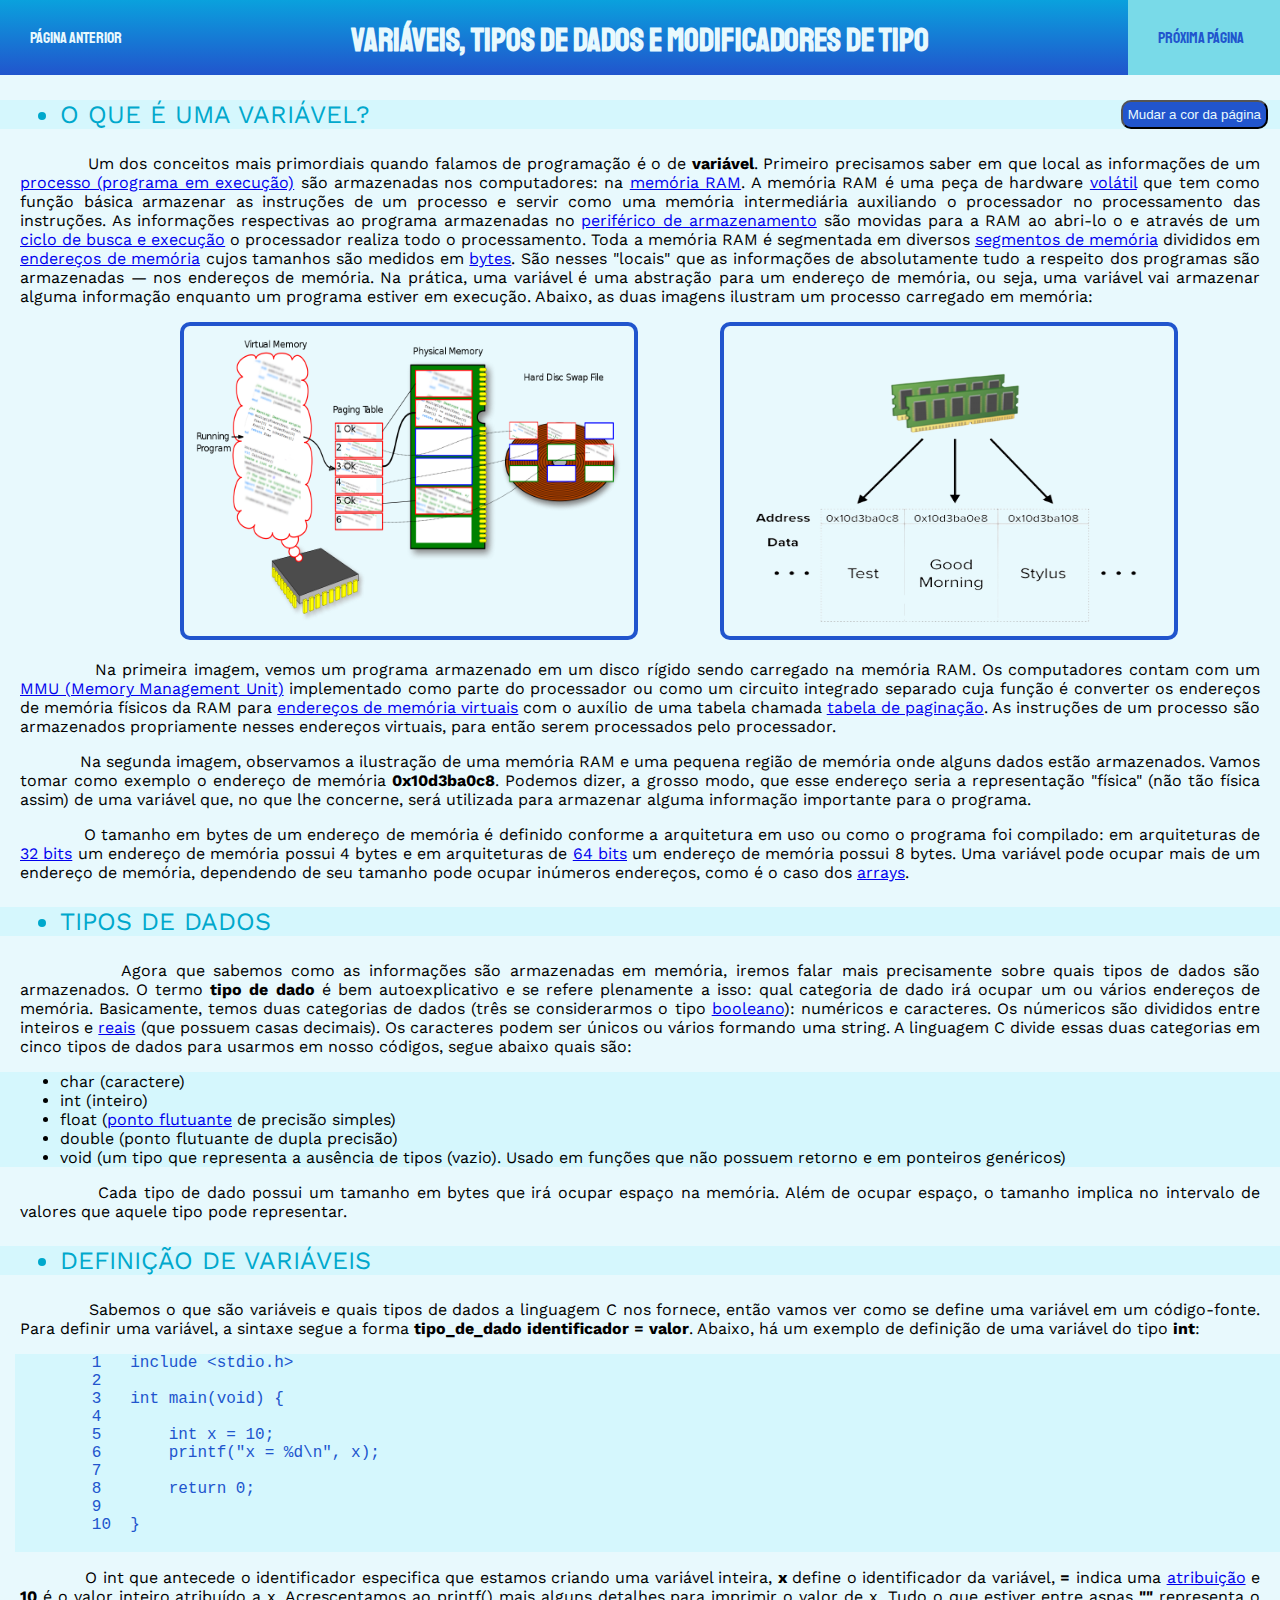
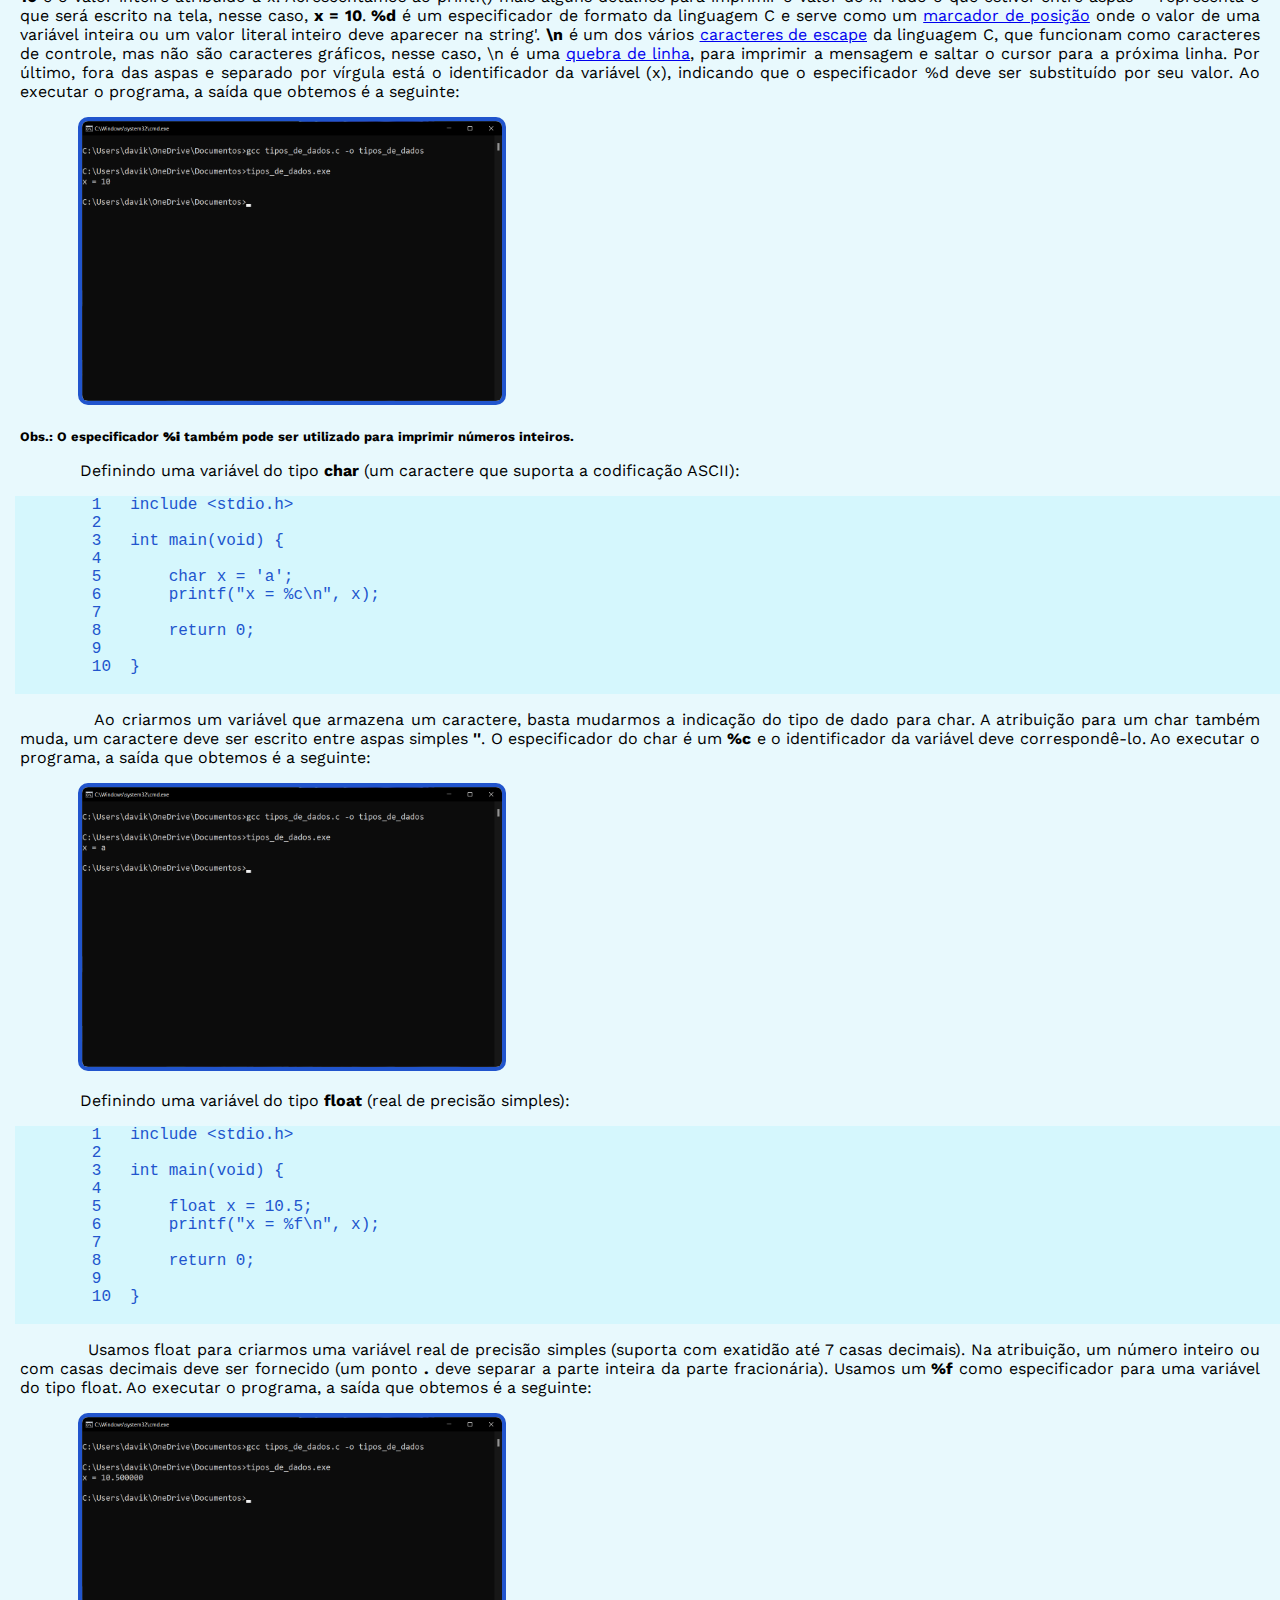
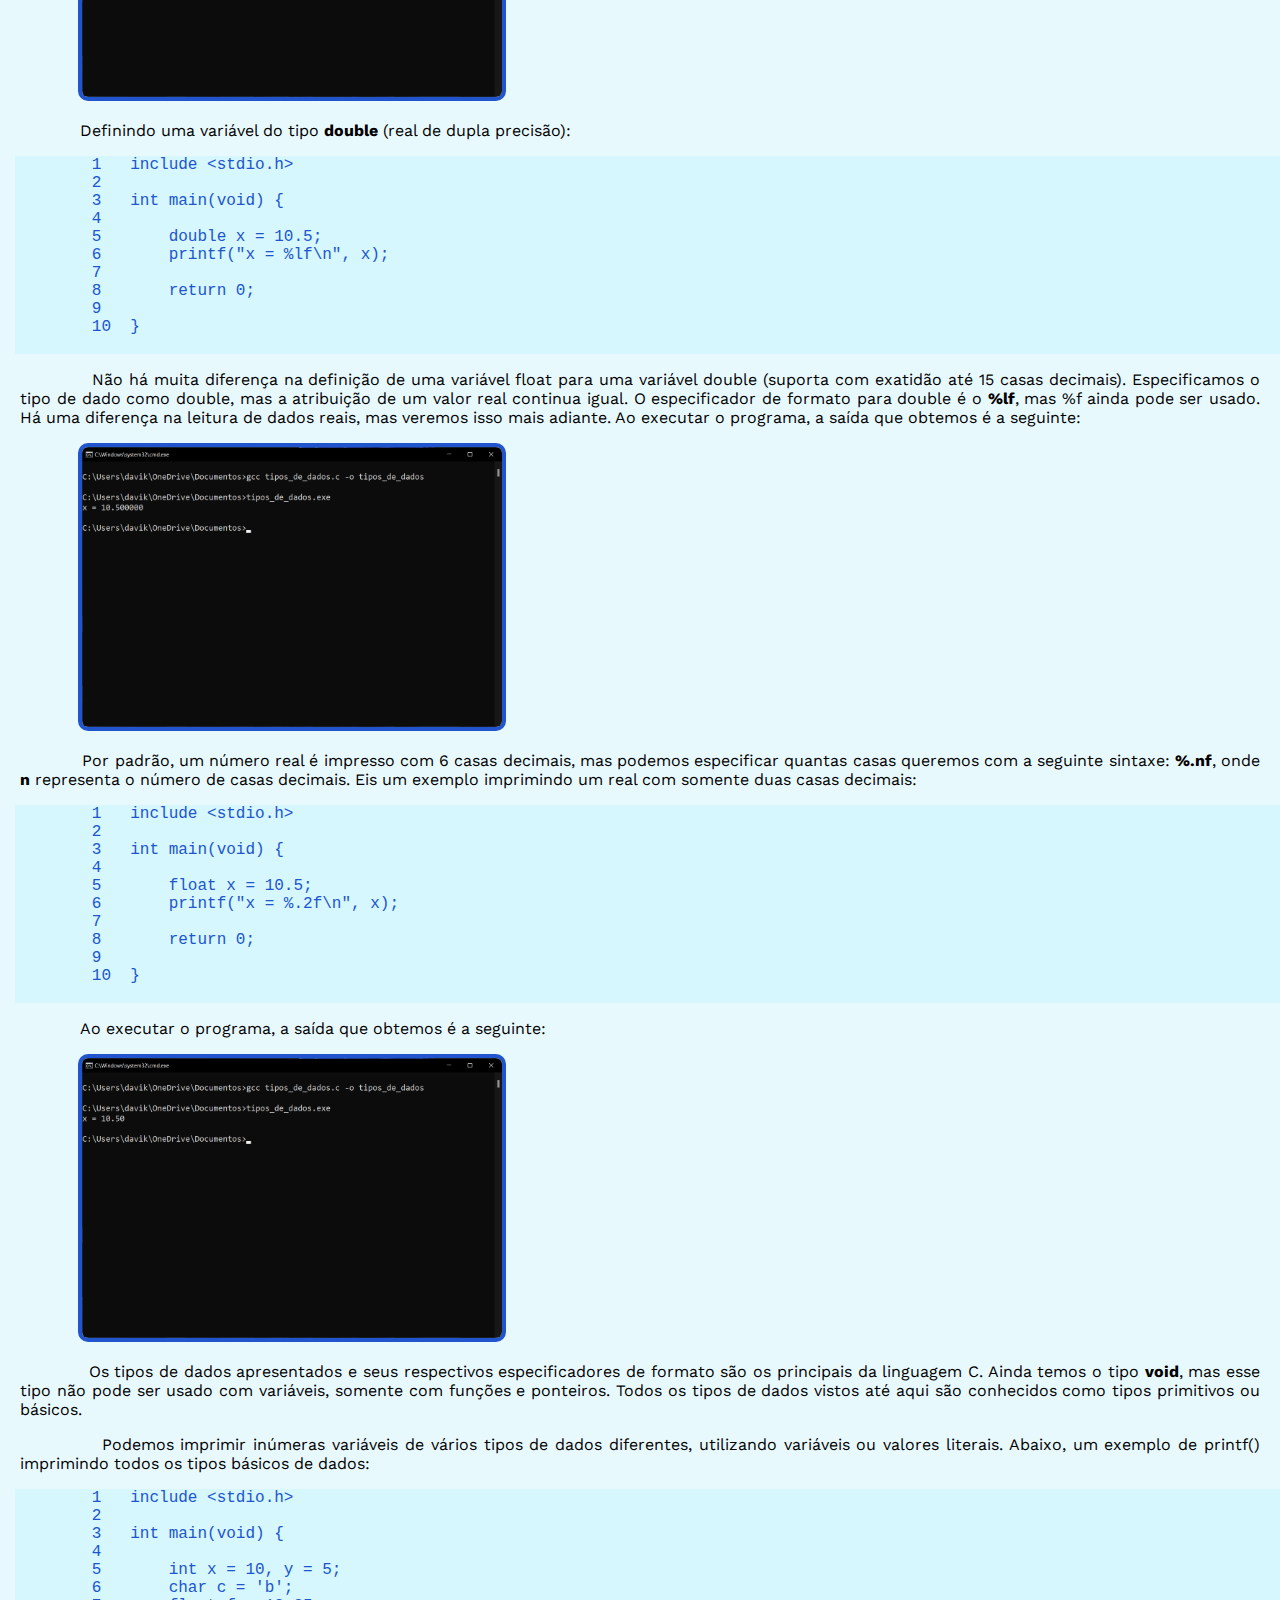
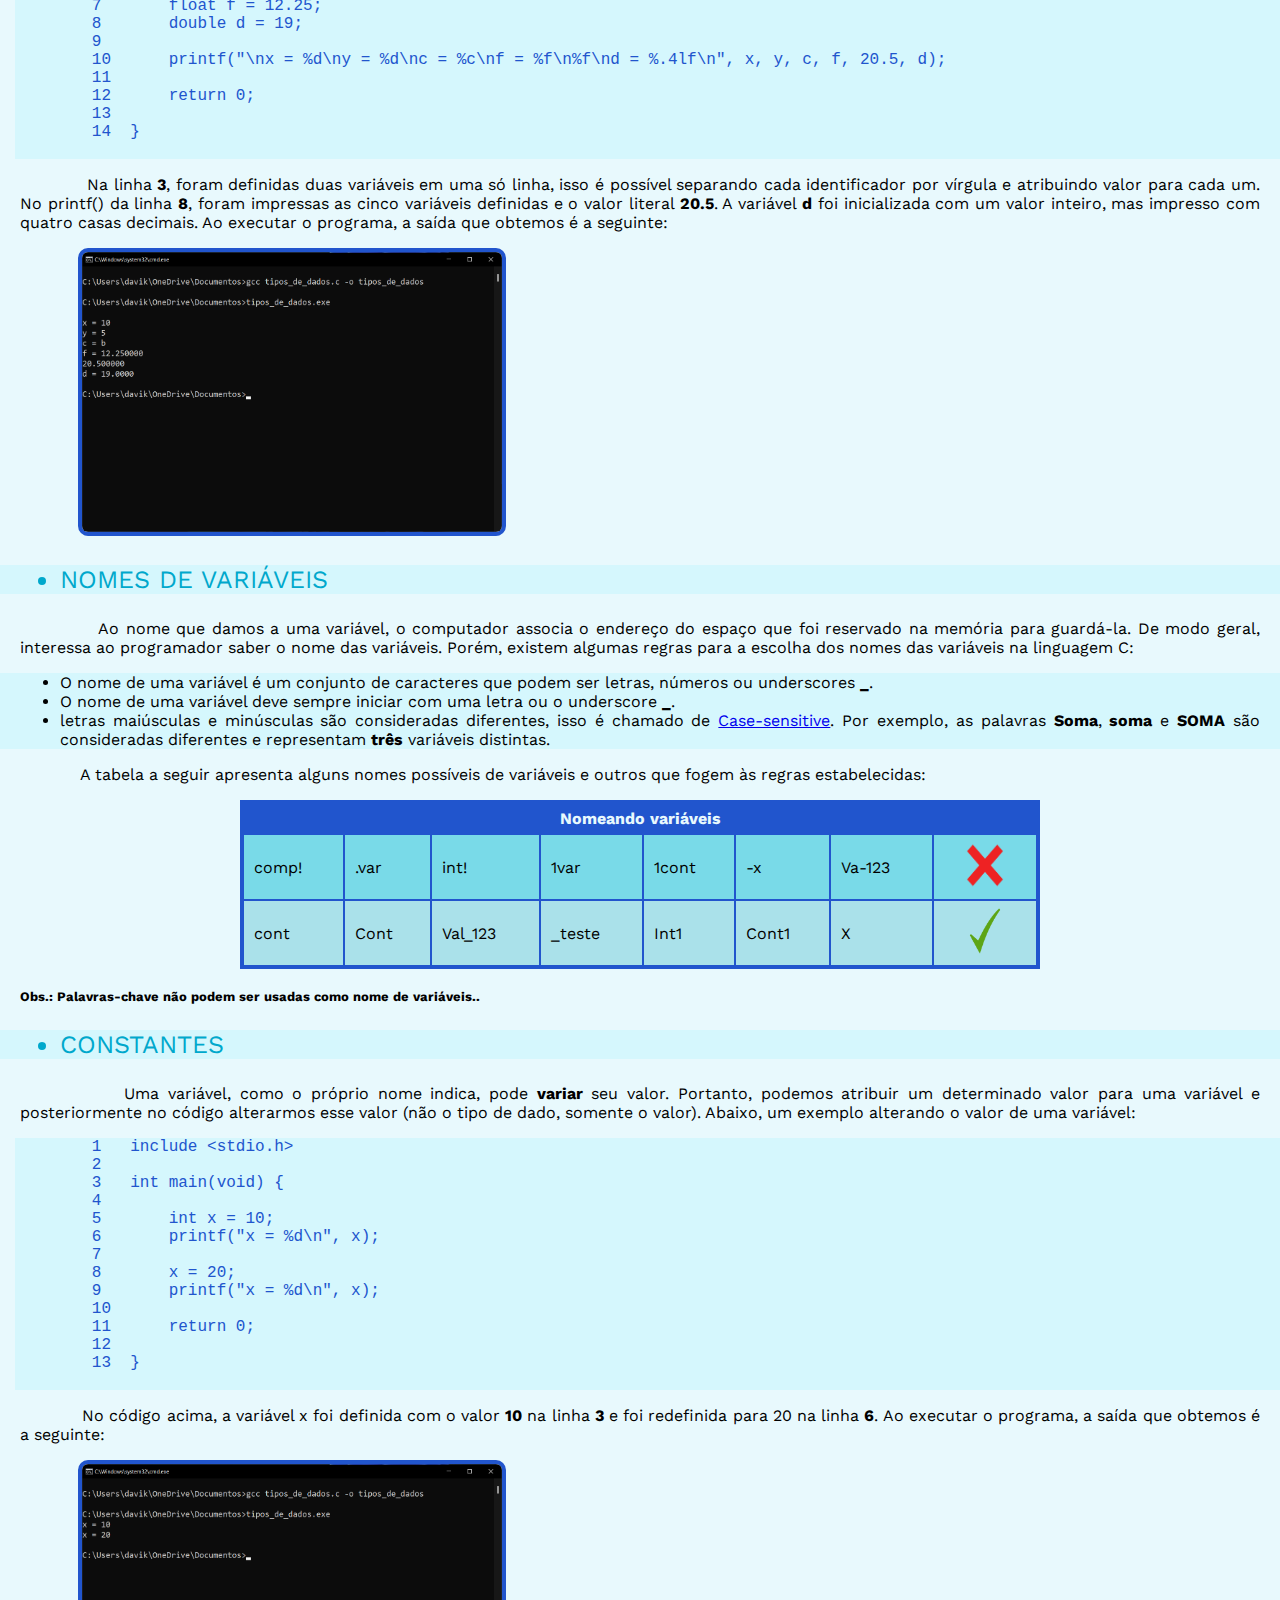
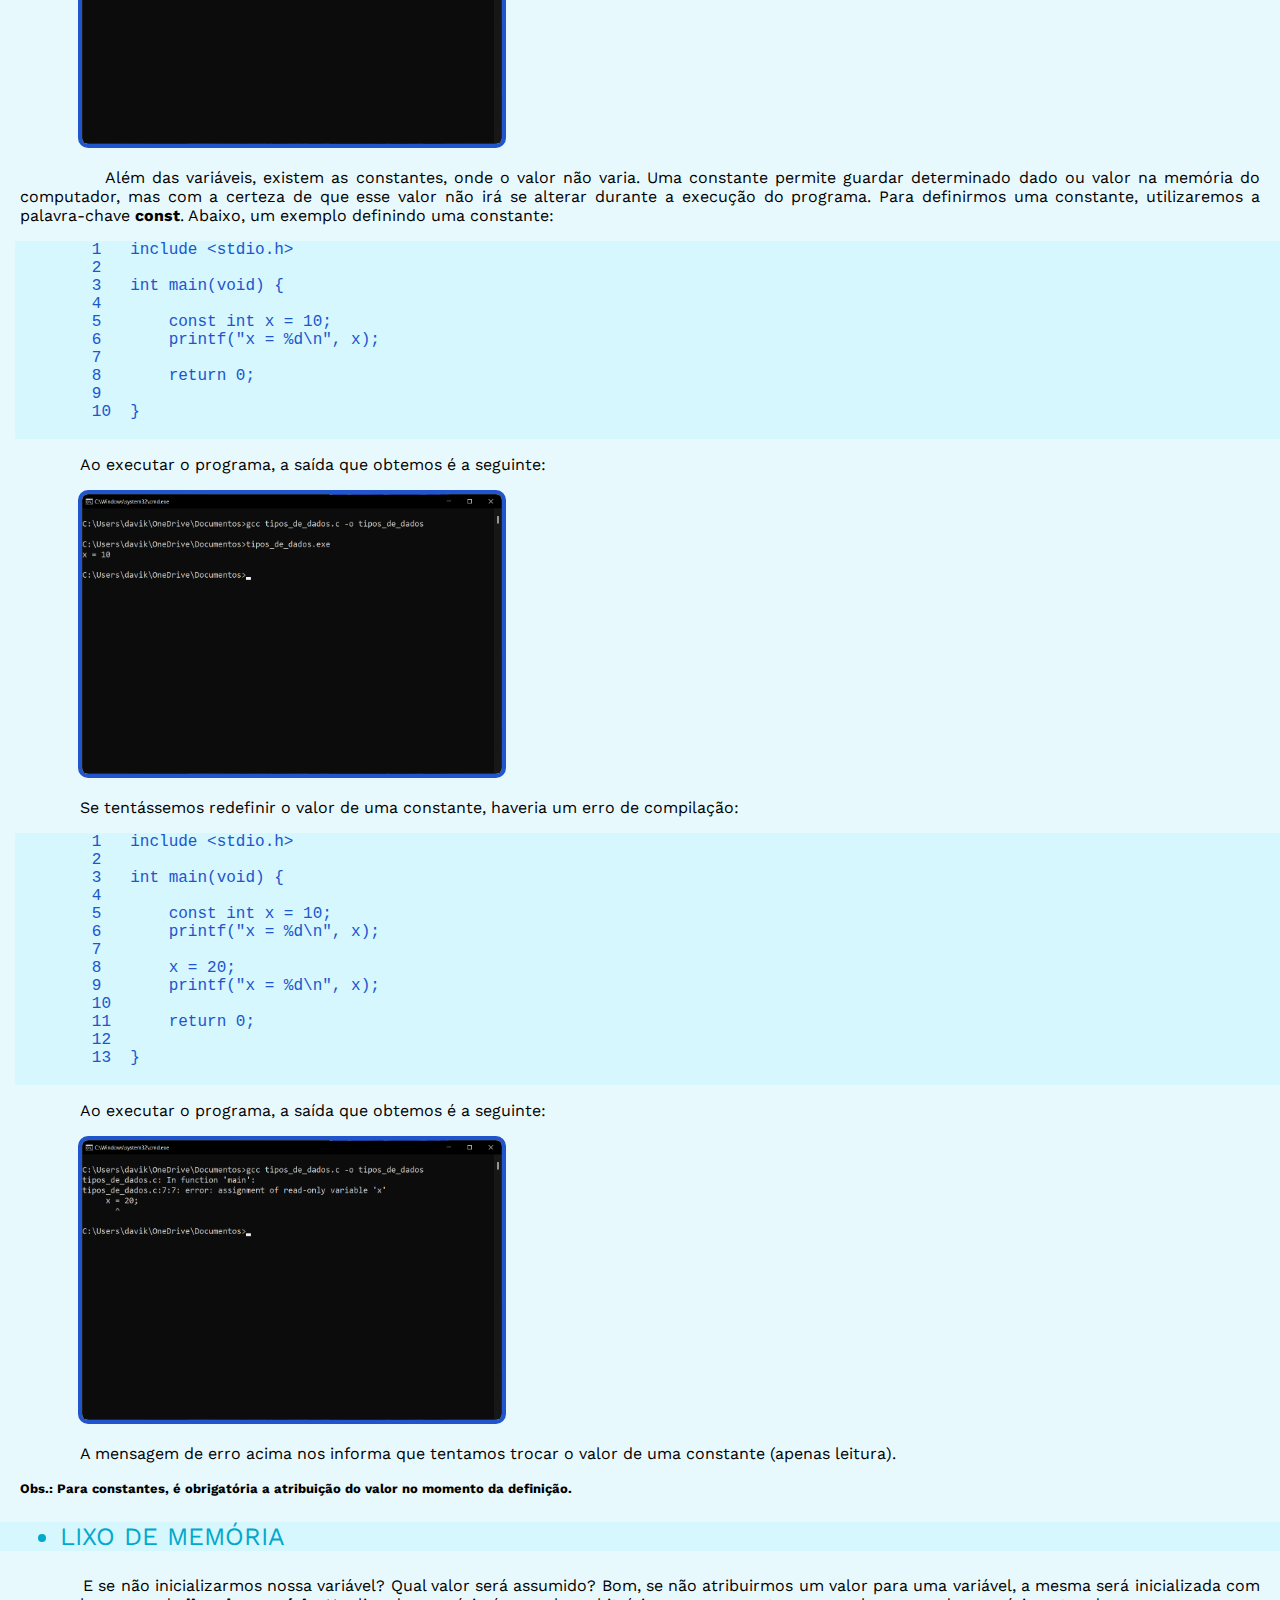
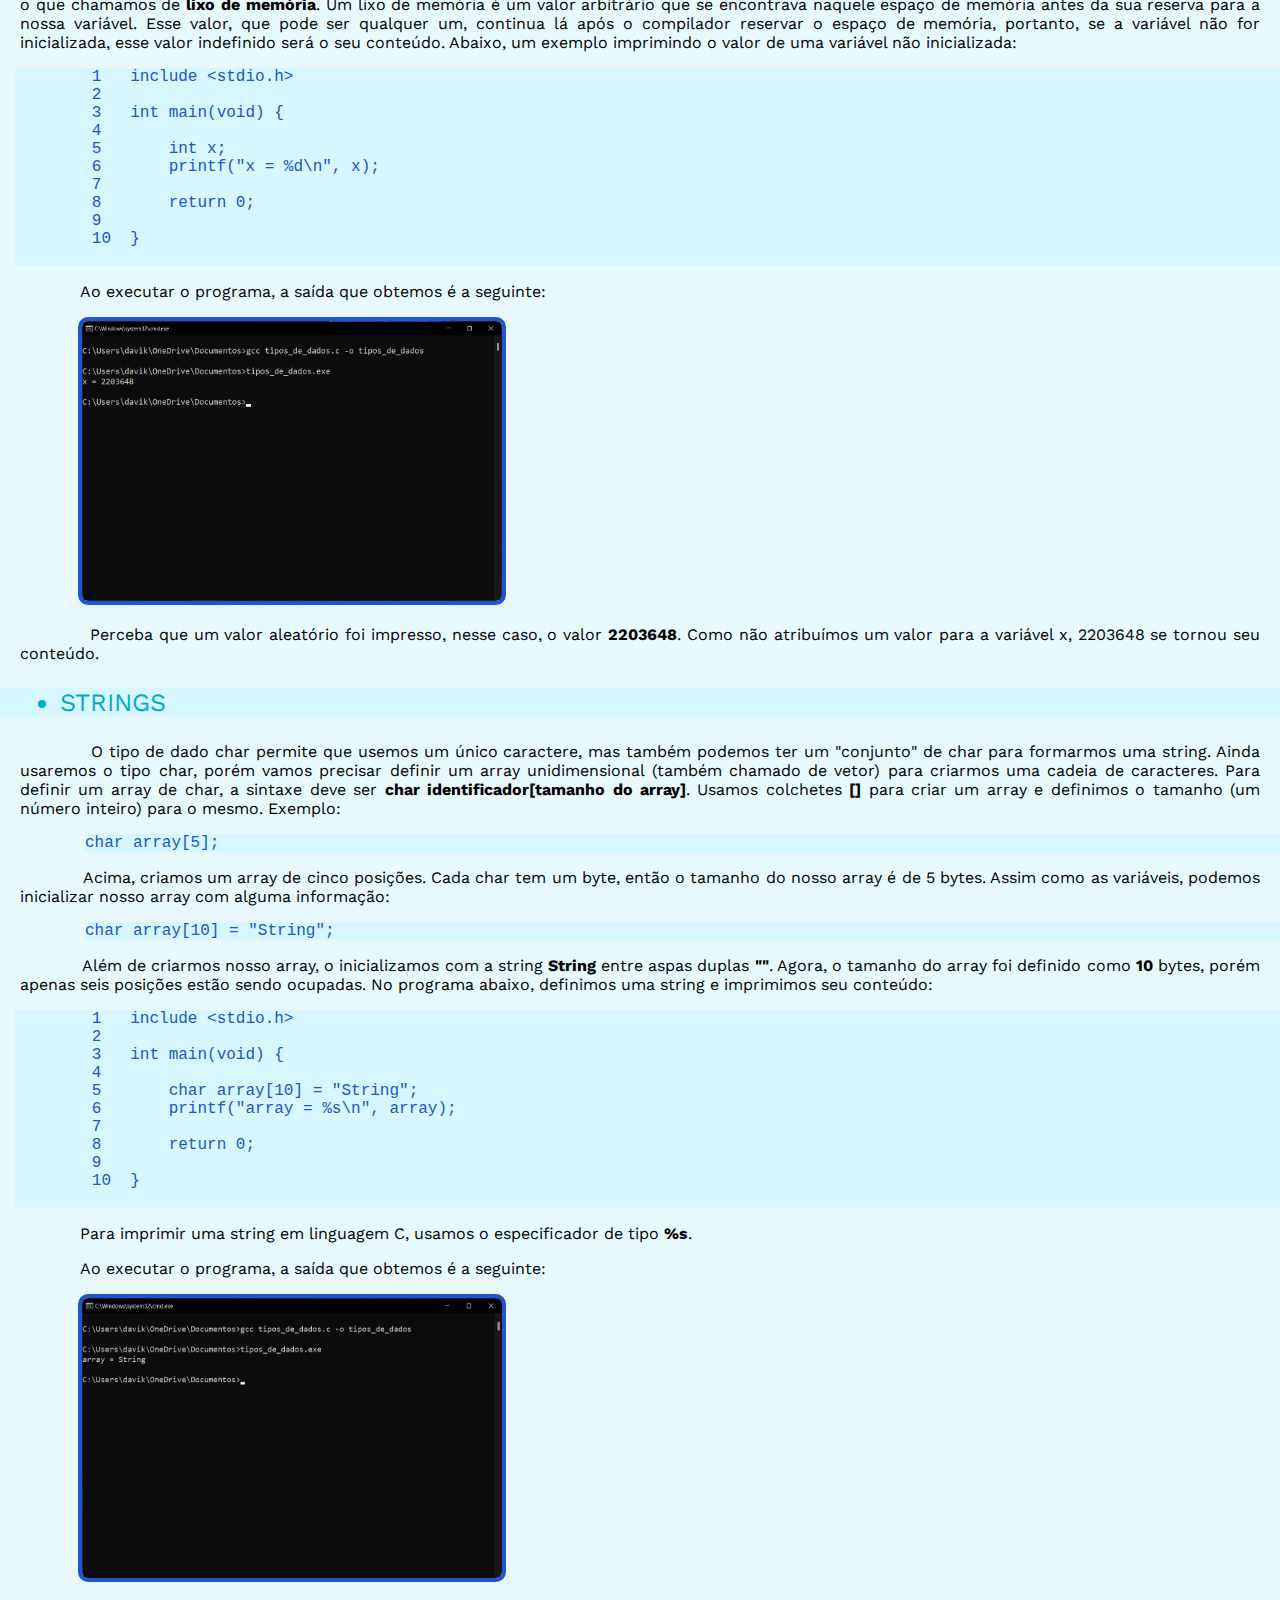
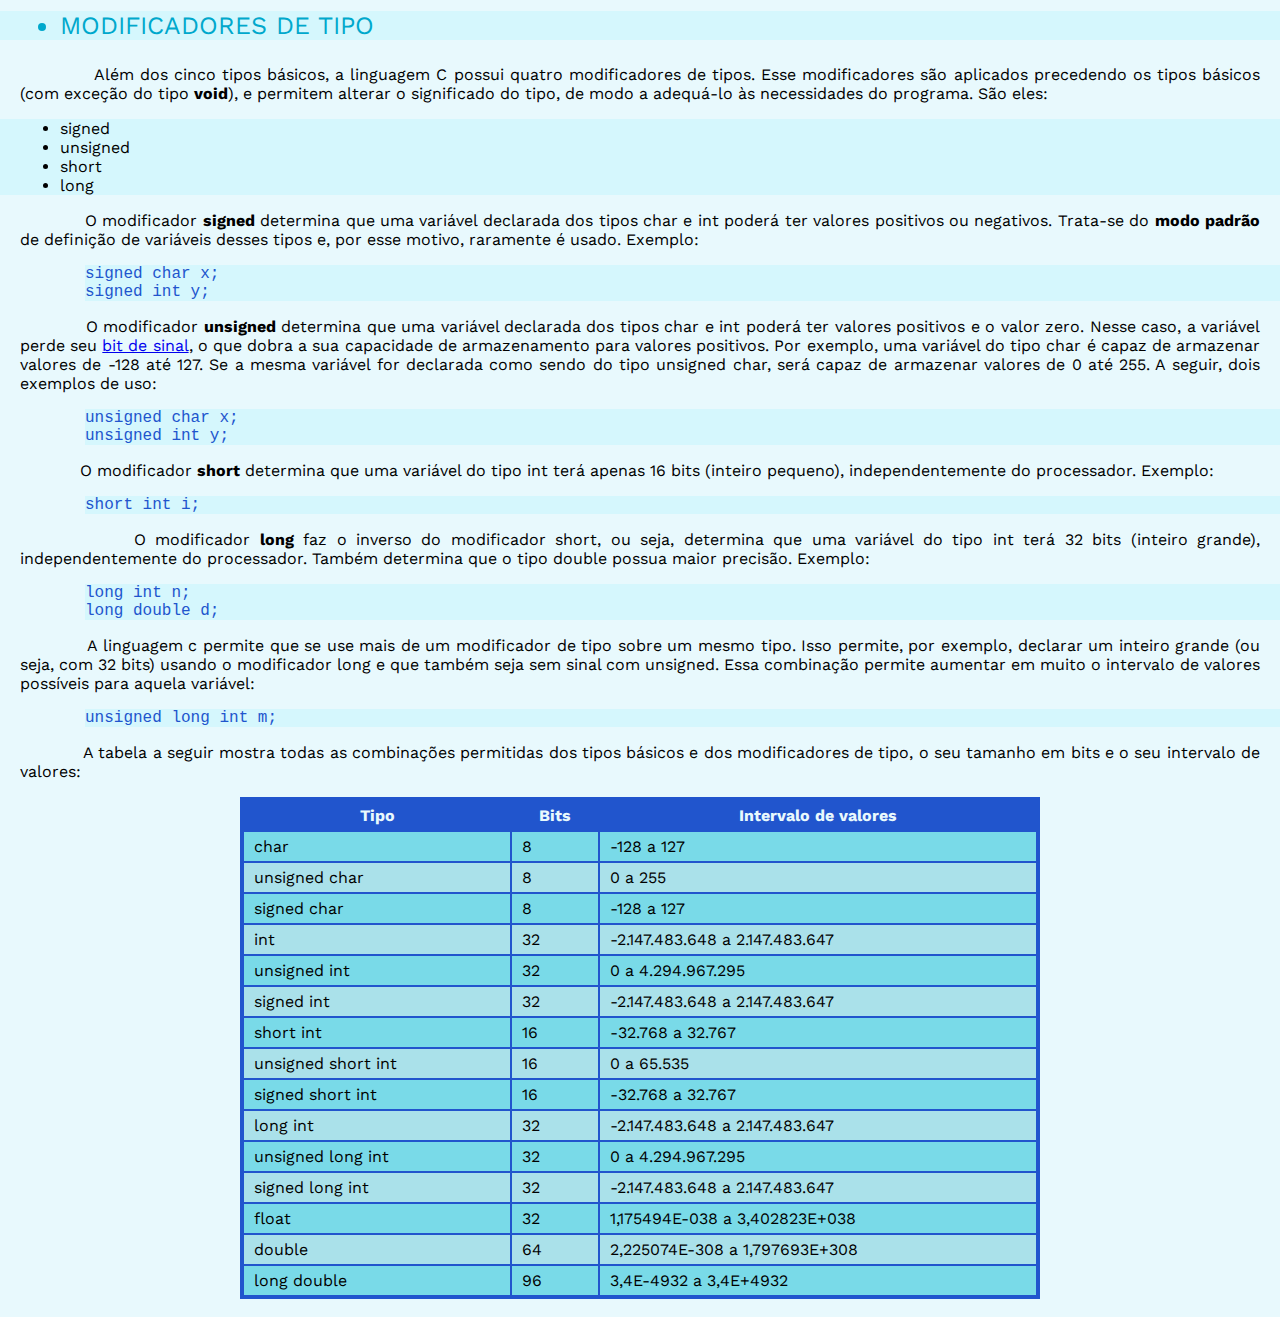
<file: paginas/variaveis-tipos-de-dados-modificadores-keywords.html>
<!DOCTYPE html>

<meta charset="UTF-8">
<html>

<head>
    <title>Variáveis, tipos de dados e modificadores de tipo</title>
    <link id="tema" rel="stylesheet" type="text/css" href="../estilos-claro.css">
</head>

<body>

<div class="nav">
    <a class="botao" href="biblioteca-arquivos.html">Página anterior</a>
        <div class="titulo">
            <h1>Variáveis, tipos de dados e modificadores de tipo</h1> 
        </div>
    <a class="botao" href="impressao-leitura.html">Próxima página</a>
</div>

<div id="botoes">
      <button type="button" onclick="mudarCSS()">Mudar a cor da página</button>
</div>

<h3 class="topico" style="margin-top: 100px;"><ul><li>O que é uma variável?</li></ul></h3>

<p>&nbsp;&nbsp;&nbsp;&nbsp;&nbsp;&nbsp;&nbsp;&nbsp;&nbsp;&nbsp;&nbsp;&nbsp;Um dos conceitos mais primordiais quando falamos de programação é o de <b>variável</b>. Primeiro precisamos saber em que local as informações de um <a href="https://pt.wikipedia.org/wiki/Processo_(inform%C3%A1tica)" target="_blank">processo (programa em execução)</a> são armazenadas nos computadores: na <a href="https://pt.wikipedia.org/wiki/Mem%C3%B3ria_de_acesso_aleat%C3%B3rio" target="_blank">memória RAM</a>. A memória RAM é uma peça de hardware <a href="https://en.wikipedia.org/wiki/Volatile_memory" target="_blank">volátil</a> que tem como função básica armazenar as instruções de um processo e servir como uma memória intermediária auxiliando o processador no processamento das instruções. As informações respectivas ao programa armazenadas no <a href="https://pt.wikipedia.org/wiki/Dispositivo_de_armazenamento_de_dados" target="_blank">periférico de armazenamento</a> são movidas para a RAM ao abri-lo o e através de um <a href="https://pt.wikipedia.org/wiki/Ciclo_de_instru%C3%A7%C3%A3o" target="_blank">ciclo de busca e execução</a> o processador realiza todo o processamento. Toda a memória RAM é segmentada em diversos <a href="https://pt.wikipedia.org/wiki/Segmenta%C3%A7%C3%A3o_(mem%C3%B3ria)" target="_blank">segmentos de memória</a> divididos em <a href="https://pt.wikipedia.org/wiki/Endereço_(memória)" target="_blank">endereços de memória</a> cujos tamanhos são medidos em <a href="https://pt.wikipedia.org/wiki/Byte" target="_blank">bytes</a>. São nesses "locais" que as informações de absolutamente tudo a respeito dos programas são armazenadas — nos endereços de memória. Na prática, uma variável é uma abstração para um endereço de memória, ou seja, uma variável vai armazenar alguma informação enquanto um programa estiver em execução. Abaixo, as duas imagens ilustram um processo carregado em memória:</p>

<center>
<img class="img-css" src="https://davikwiecien.github.io/tutorial-c/imagens/disk-memory-cpu.png" alt="Disco, memória e processador" width="450px" height="310px">

<img class="img-css" src="https://davikwiecien.github.io/tutorial-c/imagens/addresses.png" alt="Disco, memória e processador" width="450px" height="310px">
</center>

<p>&nbsp;&nbsp;&nbsp;&nbsp;&nbsp;&nbsp;&nbsp;&nbsp;&nbsp;&nbsp;&nbsp;&nbsp;Na primeira imagem, vemos um programa armazenado em um disco rígido sendo carregado na memória RAM. Os computadores contam com um <a href="https://pt.wikipedia.org/wiki/Unidade_de_gerenciamento_de_mem%C3%B3ria" target="_blank">MMU (Memory Management Unit)</a> implementado como parte do processador ou como um circuito integrado separado cuja função é converter os endereços de memória físicos da RAM para <a href="https://pt.wikipedia.org/wiki/Mem%C3%B3ria_virtual" target="_blank">endereços de memória virtuais</a> com o auxílio de uma tabela chamada <a href="https://pt.wikipedia.org/wiki/Pagina%C3%A7%C3%A3o_de_mem%C3%B3ria" target="_blank">tabela de paginação</a>. As instruções de um processo são armazenados propriamente nesses endereços virtuais, para então serem processados pelo processador.</p>

<p>&nbsp;&nbsp;&nbsp;&nbsp;&nbsp;&nbsp;&nbsp;&nbsp;&nbsp;&nbsp;&nbsp;&nbsp;Na segunda imagem, observamos a ilustração de uma memória RAM e uma pequena região de memória onde alguns dados estão armazenados. Vamos tomar como exemplo o endereço de memória <b>0x10d3ba0c8</b>. Podemos dizer, a grosso modo, que esse endereço seria a representação "física" (não tão física assim) de uma variável que, no que lhe concerne, será utilizada para armazenar alguma informação importante para o programa.</p>

<p>&nbsp;&nbsp;&nbsp;&nbsp;&nbsp;&nbsp;&nbsp;&nbsp;&nbsp;&nbsp;&nbsp;&nbsp;O tamanho em bytes de um endereço de memória é definido conforme a arquitetura em uso ou como o programa foi compilado: em arquiteturas de <a href="https://pt.wikipedia.org/wiki/32_bits" target="_blank">32 bits</a> um endereço de memória possui 4 bytes e em arquiteturas de <a href="https://pt.wikipedia.org/wiki/64_bits" target="_blank">64 bits</a> um endereço de memória possui 8 bytes. Uma variável pode ocupar mais de um endereço de memória, dependendo de seu tamanho pode ocupar inúmeros endereços, como é o caso dos <a href="https://pt.wikipedia.org/wiki/Arranjo_(computa%C3%A7%C3%A3o)" target="_blank">arrays</a>.</p>

<h3 class="topico"><ul><li>Tipos de dados</li></ul></h3>

<p>&nbsp;&nbsp;&nbsp;&nbsp;&nbsp;&nbsp;&nbsp;&nbsp;&nbsp;&nbsp;&nbsp;&nbsp;Agora que sabemos como as informações são armazenadas em memória, iremos falar mais precisamente sobre quais tipos de dados são armazenados. O termo <b>tipo de dado</b> é bem autoexplicativo e se refere plenamente a isso: qual categoria de dado irá ocupar um ou vários endereços de memória. Basicamente, temos duas categorias de dados (três se considerarmos o tipo <a href="https://pt.wikipedia.org/wiki/Boolean" target="_blank">booleano</a>): numéricos e caracteres. Os númericos são divididos entre inteiros e <a href="https://pt.wikipedia.org/wiki/N%C3%BAmero_real" target="_blank">reais</a> (que possuem casas decimais). Os caracteres podem ser únicos ou vários formando uma string. A linguagem C divide essas duas categorias em cinco tipos de dados para usarmos em nosso códigos, segue abaixo quais são:

<ul>
    <li>char (caractere)</li>
    <li>int (inteiro)</li>
    <li>float (<a href="https://pt.wikipedia.org/wiki/V%C3%ADrgula_flutuante" target="_blank">ponto flutuante</a> de precisão simples)</li>
    <li>double (ponto flutuante de dupla precisão)</li>
    <li>void (um tipo que representa a ausência de tipos (vazio). Usado em funções que não possuem retorno e em ponteiros genéricos)</li>   
</ul>

<p>&nbsp;&nbsp;&nbsp;&nbsp;&nbsp;&nbsp;&nbsp;&nbsp;&nbsp;&nbsp;&nbsp;&nbsp;Cada tipo de dado possui um tamanho em bytes que irá ocupar espaço na memória. Além de ocupar espaço, o tamanho implica no intervalo de valores que aquele tipo pode representar.</p>

<h3 class="topico"><ul><li>Definição de variáveis</li></ul></h3>

<p>&nbsp;&nbsp;&nbsp;&nbsp;&nbsp;&nbsp;&nbsp;&nbsp;&nbsp;&nbsp;&nbsp;&nbsp;Sabemos o que são variáveis e quais tipos de dados a linguagem C nos fornece, então vamos ver como se define uma variável em um código-fonte. Para definir uma variável, a sintaxe segue a forma <b>tipo_de_dado identificador = valor</b>. Abaixo, há um exemplo de definição de uma variável do tipo <b>int</b>:</p>

<code>
    <pre class="codigo-c">
        1   include &ltstdio.h&gt
        2
        3   int main(void) {
        4
        5       int x = 10;
        6       printf("x = %d\n", x);
        7
        8       return 0;
        9
        10  }
    </pre>
</code>

<p>&nbsp;&nbsp;&nbsp;&nbsp;&nbsp;&nbsp;&nbsp;&nbsp;&nbsp;&nbsp;&nbsp;&nbsp;O int que antecede o identificador especifica que estamos criando uma variável inteira, <b>x</b> define o identificador da variável, <b>=</b> indica uma <a href="https://pt.wikipedia.org/wiki/Atribui%C3%A7%C3%A3o_(computa%C3%A7%C3%A3o)" target="_blank">atribuição</a> e <b>10</b> é o valor inteiro atribuído a x. Acrescentamos ao printf() mais alguns detalhes para imprimir o valor de x. Tudo o que estiver entre aspas <b>""</b> representa o que será escrito na tela, nesse caso, <b>x = 10</b>. <b>%d</b> é um especificador de formato da linguagem C e serve como um <a href="https://en.wikiversity.org/wiki/C_Programming/Input_and_Output" target="_blank">marcador de posição</a> onde o valor de uma variável inteira ou um valor literal inteiro deve aparecer na string'. <b>\n</b> é um dos vários <a href="https://pt.wikipedia.org/wiki/Caractere_de_escape" target="_blank">caracteres de escape</a> da linguagem C, que funcionam como caracteres de controle, mas não são caracteres gráficos, nesse caso, \n é uma <a href="https://en.wikipedia.org/wiki/Newline" target="_blank">quebra de linha</a>, para imprimir a mensagem e saltar o cursor para a próxima linha. Por último, fora das aspas e separado por vírgula está o identificador da variável (x), indicando que o especificador %d deve ser substituído por seu valor. Ao executar o programa, a saída que obtemos é a seguinte:</p>

<img class="img-css" src="https://davikwiecien.github.io/tutorial-c/imagens/tipos-de-dados-1.png" alt="1ª imagem" width="420px" height="280px">
<br><br>
<font size="2">Obs.: O especificador <b>%i</b> também pode ser utilizado para imprimir números inteiros.</font>

<p>&nbsp;&nbsp;&nbsp;&nbsp;&nbsp;&nbsp;&nbsp;&nbsp;&nbsp;&nbsp;&nbsp;&nbsp;Definindo uma variável do tipo <b>char</b> (um caractere que suporta a codificação ASCII):</p>

<code>
    <pre class="codigo-c">
        1   include &ltstdio.h&gt
        2
        3   int main(void) {
        4
        5       char x = 'a';
        6       printf("x = %c\n", x);
        7
        8       return 0;
        9
        10  }
    </pre>
</code>

<p>&nbsp;&nbsp;&nbsp;&nbsp;&nbsp;&nbsp;&nbsp;&nbsp;&nbsp;&nbsp;&nbsp;&nbsp;Ao criarmos um variável que armazena um caractere, basta mudarmos a indicação do tipo de dado para char. A atribuição para um char também muda, um caractere deve ser escrito entre aspas simples <b>''</b>. O especificador do char é um <b>%c</b> e o identificador da variável deve correspondê-lo. Ao executar o programa, a saída que obtemos é a seguinte:</p>

<img class="img-css" src="https://davikwiecien.github.io/tutorial-c/imagens/tipos-de-dados-2.png" alt="2ª imagem" width="420px" height="280px">

<p>&nbsp;&nbsp;&nbsp;&nbsp;&nbsp;&nbsp;&nbsp;&nbsp;&nbsp;&nbsp;&nbsp;&nbsp;Definindo uma variável do tipo <b>float</b> (real de precisão simples):</p>

<code>
    <pre class="codigo-c">
        1   include &ltstdio.h&gt
        2
        3   int main(void) {
        4
        5       float x = 10.5;
        6       printf("x = %f\n", x);
        7
        8       return 0;
        9
        10  }
    </pre>
</code>

<p>&nbsp;&nbsp;&nbsp;&nbsp;&nbsp;&nbsp;&nbsp;&nbsp;&nbsp;&nbsp;&nbsp;&nbsp;Usamos float para criarmos uma variável real de precisão simples (suporta com exatidão até 7 casas decimais). Na atribuição, um número inteiro ou com casas decimais deve ser fornecido (um ponto <b>.</b> deve separar a parte inteira da parte fracionária). Usamos um <b>%f</b> como especificador para uma variável do tipo float. Ao executar o programa, a saída que obtemos é a seguinte:</p>

<img class="img-css" src="https://davikwiecien.github.io/tutorial-c/imagens/tipos-de-dados-3.png" alt="3ª imagem" width="420px" height="280px">

<p>&nbsp;&nbsp;&nbsp;&nbsp;&nbsp;&nbsp;&nbsp;&nbsp;&nbsp;&nbsp;&nbsp;&nbsp;Definindo uma variável do tipo <b>double</b> (real de dupla precisão):</p>

<code>
    <pre class="codigo-c">
        1   include &ltstdio.h&gt
        2
        3   int main(void) {
        4
        5       double x = 10.5;
        6       printf("x = %lf\n", x);
        7
        8       return 0;
        9
        10  }
    </pre>
</code>

<p>&nbsp;&nbsp;&nbsp;&nbsp;&nbsp;&nbsp;&nbsp;&nbsp;&nbsp;&nbsp;&nbsp;&nbsp;Não há muita diferença na definição de uma variável float para uma variável double (suporta com exatidão até 15 casas decimais). Especificamos o tipo de dado como double, mas a atribuição de um valor real continua igual. O especificador de formato para double é o <b>%lf</b>, mas %f ainda pode ser usado. Há uma diferença na leitura de dados reais, mas veremos isso mais adiante. Ao executar o programa, a saída que obtemos é a seguinte:</p>

<img class="img-css" src="https://davikwiecien.github.io/tutorial-c/imagens/tipos-de-dados-4.png" alt="4ª imagem" width="420px" height="280px">

<p>&nbsp;&nbsp;&nbsp;&nbsp;&nbsp;&nbsp;&nbsp;&nbsp;&nbsp;&nbsp;&nbsp;&nbsp;Por padrão, um número real é impresso com 6 casas decimais, mas podemos especificar quantas casas queremos com a seguinte sintaxe: <b>%.nf</b>, onde <b>n</b> representa o número de casas decimais. Eis um exemplo imprimindo um real com somente duas casas decimais:</p>

<code>
    <pre class="codigo-c">
        1   include &ltstdio.h&gt
        2
        3   int main(void) {
        4
        5       float x = 10.5;
        6       printf("x = %.2f\n", x);
        7
        8       return 0;
        9
        10  }
    </pre>
</code>

<p>&nbsp;&nbsp;&nbsp;&nbsp;&nbsp;&nbsp;&nbsp;&nbsp;&nbsp;&nbsp;&nbsp;&nbsp;Ao executar o programa, a saída que obtemos é a seguinte:</p>

<img class="img-css" src="https://davikwiecien.github.io/tutorial-c/imagens/tipos-de-dados-5.png" alt="5ª imagem" width="420px" height="280px">

<p>&nbsp;&nbsp;&nbsp;&nbsp;&nbsp;&nbsp;&nbsp;&nbsp;&nbsp;&nbsp;&nbsp;&nbsp;Os tipos de dados apresentados e seus respectivos especificadores de formato são os principais da linguagem C. Ainda temos o tipo <b>void</b>, mas esse tipo não pode ser usado com variáveis, somente com funções e ponteiros. Todos os tipos de dados vistos até aqui são conhecidos como tipos primitivos ou básicos.</p>

<p>&nbsp;&nbsp;&nbsp;&nbsp;&nbsp;&nbsp;&nbsp;&nbsp;&nbsp;&nbsp;&nbsp;&nbsp;Podemos imprimir inúmeras variáveis de vários tipos de dados diferentes, utilizando variáveis ou valores literais. Abaixo, um exemplo de printf() imprimindo todos os tipos básicos de dados:</p>

<code>
    <pre class="codigo-c">
        1   include &ltstdio.h&gt
        2
        3   int main(void) {
        4
        5       int x = 10, y = 5;
        6       char c = 'b';
        7       float f = 12.25;
        8       double d = 19;
        9
        10      printf("\nx = %d\ny = %d\nc = %c\nf = %f\n%f\nd = %.4lf\n", x, y, c, f, 20.5, d);
        11
        12      return 0;
        13
        14  }
    </pre>
</code>

<p>&nbsp;&nbsp;&nbsp;&nbsp;&nbsp;&nbsp;&nbsp;&nbsp;&nbsp;&nbsp;&nbsp;&nbsp;Na linha <b>3</b>, foram definidas duas variáveis em uma só linha, isso é possível separando cada identificador por vírgula e atribuindo valor para cada um. No printf() da linha <b>8</b>, foram impressas as cinco variáveis definidas e o valor literal <b>20.5</b>. A variável <b>d</b> foi inicializada com um valor inteiro, mas impresso com quatro casas decimais. Ao executar o programa, a saída que obtemos é a seguinte:</p>

<img class="img-css" src="https://davikwiecien.github.io/tutorial-c/imagens/tipos-de-dados-6.png" alt="6ª imagem" width="420px" height="280px">

<h3 class="topico"><ul><li>Nomes de variáveis</li></ul></h3>

<p>&nbsp;&nbsp;&nbsp;&nbsp;&nbsp;&nbsp;&nbsp;&nbsp;&nbsp;&nbsp;&nbsp;&nbsp;Ao nome que damos a uma variável, o computador associa o endereço do espaço que foi reservado na memória para guardá-la. De modo geral, interessa ao programador saber o nome das variáveis. Porém, existem algumas regras para a escolha dos nomes das variáveis na linguagem C:</p>

<ul>
    <li>O nome de uma variável é um conjunto de caracteres que podem ser letras, números ou underscores <b>_</b>.</li>
    <li>O nome de uma variável deve sempre iniciar com uma letra ou o underscore <b>_</b>.</li>
    <li>letras maiúsculas e minúsculas são consideradas diferentes, isso é chamado de <a href="https://pt.wikipedia.org/wiki/Case-sensitive" target="_blank">Case-sensitive</a>. Por exemplo, as palavras <b>Soma</b>, <b>soma</b> e <b>SOMA</b> são consideradas diferentes e representam <b>três</b> variáveis distintas.</li>
</ul>

<p>&nbsp;&nbsp;&nbsp;&nbsp;&nbsp;&nbsp;&nbsp;&nbsp;&nbsp;&nbsp;&nbsp;&nbsp;A tabela a seguir apresenta alguns nomes possíveis de variáveis e outros que fogem às regras estabelecidas:</p>

<center>
<table width="800px" height="100px">
    <tr>
        <th colspan="8">Nomeando variáveis</th>
    </tr>
    <tr >
        <td>comp!</td>
        <td>.var</td>
        <td>int!</td>
        <td>1var</td>
        <td>1cont</td>
        <td>-x</td>
        <td>Va-123</td>
        <td><center><img src="https://davikwiecien.github.io/tutorial-c/imagens/x-symbol.png" alt="X" width="50px" height="50px"></center></td>
    </tr>
    <tr>
        <td>cont</td>
        <td>Cont</td>
        <td>Val_123</td>
        <td>_teste</td>
        <td>Int1</td>
        <td>Cont1</td>
        <td>X</td>
        <td><center><img src="https://davikwiecien.github.io/tutorial-c/imagens/check-symbol.png" alt="Check" width="50px" height="50px"></center></td>
    </tr>
</table>
</center>

<br>

<font size="2">Obs.: Palavras-chave não podem ser usadas como nome de variáveis..</font>

<h3 class="topico"><ul><li>Constantes</li></ul></h3>

<p>&nbsp;&nbsp;&nbsp;&nbsp;&nbsp;&nbsp;&nbsp;&nbsp;&nbsp;&nbsp;&nbsp;&nbsp;Uma variável, como o próprio nome indica, pode <b>variar</b> seu valor. Portanto, podemos atribuir um determinado valor para uma variável e posteriormente no código alterarmos esse valor (não o tipo de dado, somente o valor). Abaixo, um exemplo alterando o valor de uma variável:</p>

<code>
    <pre class="codigo-c">
        1   include &ltstdio.h&gt
        2
        3   int main(void) {
        4
        5       int x = 10;
        6       printf("x = %d\n", x);
        7
        8       x = 20;
        9       printf("x = %d\n", x);
        10
        11      return 0;
        12
        13  }
    </pre>
</code>

<p>&nbsp;&nbsp;&nbsp;&nbsp;&nbsp;&nbsp;&nbsp;&nbsp;&nbsp;&nbsp;&nbsp;&nbsp;No código acima, a variável x foi definida com o valor <b>10</b> na linha <b>3</b> e foi redefinida para 20 na linha <b>6</b>. Ao executar o programa, a saída que obtemos é a seguinte:</p>

<img class="img-css" src="https://davikwiecien.github.io/tutorial-c/imagens/tipos-de-dados-7.png" alt="7ª imagem" width="420px" height="280px">

<p>&nbsp;&nbsp;&nbsp;&nbsp;&nbsp;&nbsp;&nbsp;&nbsp;&nbsp;&nbsp;&nbsp;&nbsp;Além das variáveis, existem as constantes, onde o valor não varia. Uma constante permite guardar determinado dado ou valor na memória do computador, mas com a certeza de que esse valor não irá se alterar durante a execução do programa. Para definirmos uma constante, utilizaremos a palavra-chave <b>const</b>. Abaixo, um exemplo definindo uma constante:</p>

<code>
    <pre class="codigo-c">
        1   include &ltstdio.h&gt
        2
        3   int main(void) {
        4
        5       const int x = 10;
        6       printf("x = %d\n", x);
        7
        8       return 0;
        9
        10  }
    </pre>
</code>

<p>&nbsp;&nbsp;&nbsp;&nbsp;&nbsp;&nbsp;&nbsp;&nbsp;&nbsp;&nbsp;&nbsp;&nbsp;Ao executar o programa, a saída que obtemos é a seguinte:</p>

<img class="img-css" src="https://davikwiecien.github.io/tutorial-c/imagens/tipos-de-dados-8.png" alt="8ª imagem" width="420px" height="280px">

<p>&nbsp;&nbsp;&nbsp;&nbsp;&nbsp;&nbsp;&nbsp;&nbsp;&nbsp;&nbsp;&nbsp;&nbsp;Se tentássemos redefinir o valor de uma constante, haveria um erro de compilação:</p>

<code>
    <pre class="codigo-c">
        1   include &ltstdio.h&gt
        2
        3   int main(void) {
        4
        5       const int x = 10;
        6       printf("x = %d\n", x);
        7
        8       x = 20;
        9       printf("x = %d\n", x);
        10
        11      return 0;
        12
        13  }
    </pre>
</code>

<p>&nbsp;&nbsp;&nbsp;&nbsp;&nbsp;&nbsp;&nbsp;&nbsp;&nbsp;&nbsp;&nbsp;&nbsp;Ao executar o programa, a saída que obtemos é a seguinte:</p>

<img class="img-css" src="https://davikwiecien.github.io/tutorial-c/imagens/tipos-de-dados-9.png" alt="9ª imagem" width="420px" height="280px">

<p>&nbsp;&nbsp;&nbsp;&nbsp;&nbsp;&nbsp;&nbsp;&nbsp;&nbsp;&nbsp;&nbsp;&nbsp;A mensagem de erro acima nos informa que tentamos trocar o valor de uma constante (apenas leitura).</p>

<font size="2">Obs.: Para constantes, é obrigatória a atribuição do valor no momento da definição.</font>

<h3 class="topico"><ul><li>Lixo de memória</li></ul></h3>

<p>&nbsp;&nbsp;&nbsp;&nbsp;&nbsp;&nbsp;&nbsp;&nbsp;&nbsp;&nbsp;&nbsp;&nbsp;E se não inicializarmos nossa variável? Qual valor será assumido? Bom, se não atribuirmos um valor para uma variável, a mesma será inicializada com o que chamamos de <b>lixo de memória</b>. Um lixo de memória é um valor arbitrário que se encontrava naquele espaço de memória antes da sua reserva para a nossa variável. Esse valor, que pode ser qualquer um, continua lá após o compilador reservar o espaço de memória, portanto, se a variável não for inicializada, esse valor indefinido será o seu conteúdo. Abaixo, um exemplo imprimindo o valor de uma variável não inicializada:</p>

<code>
    <pre class="codigo-c">
        1   include &ltstdio.h&gt
        2
        3   int main(void) {
        4
        5       int x;
        6       printf("x = %d\n", x);
        7
        8       return 0;
        9
        10  }
    </pre>
</code>

<p>&nbsp;&nbsp;&nbsp;&nbsp;&nbsp;&nbsp;&nbsp;&nbsp;&nbsp;&nbsp;&nbsp;&nbsp;Ao executar o programa, a saída que obtemos é a seguinte:</p>

<img class="img-css" src="https://davikwiecien.github.io/tutorial-c/imagens/tipos-de-dados-10.png" alt="10ª imagem" width="420px" height="280px">

<p>&nbsp;&nbsp;&nbsp;&nbsp;&nbsp;&nbsp;&nbsp;&nbsp;&nbsp;&nbsp;&nbsp;&nbsp;Perceba que um valor aleatório foi impresso, nesse caso, o valor <b>2203648</b>. Como não atribuímos um valor para a variável x, 2203648 se tornou seu conteúdo.</p>

<h3 class="topico"><ul><li>Strings</li></ul></h3>

<p>&nbsp;&nbsp;&nbsp;&nbsp;&nbsp;&nbsp;&nbsp;&nbsp;&nbsp;&nbsp;&nbsp;&nbsp;O tipo de dado char permite que usemos um único caractere, mas também podemos ter um "conjunto" de char para formarmos uma string. Ainda usaremos o tipo char, porém vamos precisar definir um array unidimensional (também chamado de vetor) para criarmos uma cadeia de caracteres. Para definir um array de char, a sintaxe deve ser <b>char identificador[tamanho do array]</b>. Usamos colchetes <b>[]</b> para criar um array e definimos o tamanho (um número inteiro) para o mesmo. Exemplo:</p>

<pre class="codigo-c" style="margin-left: 85px;">char array[5];<br></pre>

<p>&nbsp;&nbsp;&nbsp;&nbsp;&nbsp;&nbsp;&nbsp;&nbsp;&nbsp;&nbsp;&nbsp;&nbsp;Acima, criamos um array de cinco posições. Cada char tem um byte, então o tamanho do nosso array é de 5 bytes. Assim como as variáveis, podemos inicializar nosso array com alguma informação:</p>

<pre class="codigo-c" style="margin-left: 85px;">char array[10] = "String";<br></pre>

<p>&nbsp;&nbsp;&nbsp;&nbsp;&nbsp;&nbsp;&nbsp;&nbsp;&nbsp;&nbsp;&nbsp;&nbsp;Além de criarmos nosso array, o inicializamos com a string <b>String</b> entre aspas duplas <b>""</b>. Agora, o tamanho do array foi definido como <b>10</b> bytes, porém apenas seis posições estão sendo ocupadas. No programa abaixo, definimos uma string e imprimimos seu conteúdo:</p>

<code>
    <pre class="codigo-c">
        1   include &ltstdio.h&gt
        2
        3   int main(void) {
        4
        5       char array[10] = "String";
        6       printf("array = %s\n", array);
        7
        8       return 0;
        9
        10  }
    </pre>
</code>

<p>&nbsp;&nbsp;&nbsp;&nbsp;&nbsp;&nbsp;&nbsp;&nbsp;&nbsp;&nbsp;&nbsp;&nbsp;Para imprimir uma string em linguagem C, usamos o especificador de tipo <b>%s</b>.</p>

<p>&nbsp;&nbsp;&nbsp;&nbsp;&nbsp;&nbsp;&nbsp;&nbsp;&nbsp;&nbsp;&nbsp;&nbsp;Ao executar o programa, a saída que obtemos é a seguinte:</p>

<img class="img-css" src="https://davikwiecien.github.io/tutorial-c/imagens/tipos-de-dados-11.png" alt="11ª imagem" width="420px" height="280px">

<h3 class="topico"><ul><li>Modificadores de tipo</li></ul></h3>

<p>&nbsp;&nbsp;&nbsp;&nbsp;&nbsp;&nbsp;&nbsp;&nbsp;&nbsp;&nbsp;&nbsp;&nbsp;Além dos cinco tipos básicos, a linguagem C possui quatro modificadores de tipos. Esse modificadores são aplicados precedendo os tipos básicos (com exceção do tipo <b>void</b>), e permitem alterar o significado do tipo, de modo a adequá-lo às necessidades do programa. São eles:</p>

<ul>
    <li>signed</li>
    <li>unsigned</li>
    <li>short</li>
    <li>long</li>
</ul>

<p>&nbsp;&nbsp;&nbsp;&nbsp;&nbsp;&nbsp;&nbsp;&nbsp;&nbsp;&nbsp;&nbsp;&nbsp;O modificador <b>signed</b> determina que uma variável declarada dos tipos char e int poderá ter valores positivos ou negativos. Trata-se do <b>modo padrão</b> de definição de variáveis desses tipos e, por esse motivo, raramente é usado. Exemplo:<br></p>

<pre class="codigo-c" style="margin-left: 85px;">signed char x;<br>signed int y;</pre>

<p>&nbsp;&nbsp;&nbsp;&nbsp;&nbsp;&nbsp;&nbsp;&nbsp;&nbsp;&nbsp;&nbsp;&nbsp;O modificador <b>unsigned</b> determina que uma variável declarada dos tipos char e int poderá ter valores positivos e o valor zero. Nesse caso, a variável perde seu <a href="https://pt.wikipedia.org/wiki/Bit_de_sinal" target="_blank">bit de sinal</a>, o que dobra a sua capacidade de armazenamento para valores positivos. Por exemplo, uma variável do tipo char é capaz de armazenar valores de -128 até 127. Se a mesma variável for declarada como sendo do tipo unsigned char, será capaz de armazenar valores de 0 até 255. A seguir, dois exemplos de uso:</p>

<pre class="codigo-c" style="margin-left: 85px;">unsigned char x;<br>unsigned int y;</pre>

<p>&nbsp;&nbsp;&nbsp;&nbsp;&nbsp;&nbsp;&nbsp;&nbsp;&nbsp;&nbsp;&nbsp;&nbsp;O modificador <b>short</b> determina que uma variável do tipo int terá apenas 16 bits (inteiro pequeno), independentemente do processador. Exemplo:</p>

<pre class="codigo-c" style="margin-left: 85px;">short int i;</pre>

<p>&nbsp;&nbsp;&nbsp;&nbsp;&nbsp;&nbsp;&nbsp;&nbsp;&nbsp;&nbsp;&nbsp;&nbsp;O modificador <b>long</b> faz o inverso do modificador short, ou seja, determina que uma variável do tipo int terá 32 bits (inteiro grande), independentemente do processador. Também determina que o tipo double possua maior precisão. Exemplo:</p>

<pre class="codigo-c" style="margin-left: 85px;">long int n;<br>long double d;</pre>

<p>&nbsp;&nbsp;&nbsp;&nbsp;&nbsp;&nbsp;&nbsp;&nbsp;&nbsp;&nbsp;&nbsp;&nbsp;A linguagem c permite que se use mais de um modificador de tipo sobre um mesmo tipo. Isso permite, por exemplo, declarar um inteiro grande (ou seja, com 32 bits) usando o modificador long e que também seja sem sinal com unsigned. Essa combinação permite aumentar em muito o intervalo de valores possíveis para aquela variável:</p>

<pre class="codigo-c" style="margin-left: 85px;">unsigned long int m;</pre>

<p>&nbsp;&nbsp;&nbsp;&nbsp;&nbsp;&nbsp;&nbsp;&nbsp;&nbsp;&nbsp;&nbsp;&nbsp;A tabela a seguir mostra todas as combinações permitidas dos tipos básicos e dos modificadores de tipo, o seu tamanho em bits e o seu intervalo de valores:</p>

<center>
<table width="800px" height="100px">
    <tr>
        <th>Tipo</th>
        <th>Bits</th>
        <th>Intervalo de valores</th>
    </tr>
    <tr>
        <td>char</td>
        <td>8</td>
        <td>-128 a 127</td>
    </tr>
    <tr>
        <td>unsigned char</td>
        <td>8</td>
        <td>0 a 255</td>
    </tr>
    <tr>
        <td>signed char</td>
        <td>8</td>
        <td>-128 a 127</td>
    </tr>
    <tr>
        <td>int</td>
        <td>32</td>
        <td>-2.147.483.648 a 2.147.483.647</td>
    </tr>
    <tr>
        <td>unsigned int</td>
        <td>32</td>
        <td>0 a 4.294.967.295</td>
    </tr>
    <tr>
        <td>signed int</td>
        <td>32</td>
        <td>-2.147.483.648 a 2.147.483.647</td>
    </tr>
    <tr>
        <td>short int</td>
        <td>16</td>
        <td>-32.768 a 32.767</td>
    </tr>
    <tr>
        <td>unsigned short int</td>
        <td>16</td>
        <td>0 a 65.535</td>
    </tr>
    <tr>
        <td>signed short int</td>
        <td>16</td>
        <td>-32.768 a 32.767</td>
    </tr>
    <tr>
        <td>long int</td>
        <td>32</td>
        <td>-2.147.483.648 a 2.147.483.647</td>
    </tr>
    <tr>
        <td>unsigned long int</td>
        <td>32</td>
        <td>0 a 4.294.967.295</td>
    </tr>
    <tr>
        <td>signed long int</td>
        <td>32</td>
        <td>-2.147.483.648 a 2.147.483.647</td>
    </tr>
    <tr>
        <td>float</td>
        <td>32</td>
        <td>1,175494E-038 a 3,402823E+038</td>
    </tr>
    <tr>
        <td>double</td>
        <td>64</td>
        <td>2,225074E-308 a 1,797693E+308</td>
    </tr>
    <tr>
        <td>long double</td>
        <td>96</td>
        <td>3,4E-4932 a 3,4E+4932</td>
    </tr>
</table>
</center>

<br>

</body>

<script>
    function mudarCSS(){
        var tema = document.getElementsByTagName('link')[0];

        if (tema.getAttribute('href') == '../estilos-claro.css') {
                tema.setAttribute('href', '../estilos-escuro.css');
        } else {
            tema.setAttribute('href', '../estilos-claro.css');
        }
    }
</script>

</html>
</file>
<file: estilos-claro.css>
@import url('https://fonts.googleapis.com/css2?family=Staatliches&family=Work+Sans:ital@1&display=swap');

body {
	background-color: rgb(232, 249, 253);	
	margin: 0;
}

.sidenav {
	display: flex;
	flex-flow: row wrap;
	height: 100%;
	width: 300px;
	position: fixed;
	font-size: 30px;
	top: 0;
	left: 0;
	background-color: rgb(10, 161, 221);
	overflow-x: hidden;
}

.sidenav a {
	color: white;
	padding: 16px;
	text-decoration: none;
	display: block;
	font-weight: normal;
	font-family: 'Work Sans', sans-serif;
}

.sidenav a:hover {	
	background-color: rgb(121, 218, 232);
	color: black;
}	

.nav-index {
	background-image: linear-gradient(180deg, rgb(10, 161, 221), rgb(33, 85, 205));
	height: 200px;
	width: 100%;
	position: fixed;
}

.nav-index h1 {
	margin-left: 700px;	
	font-size: 85px;
	font-family: 'Staatliches', cursive;
	color: rgb(232, 249, 253);
}

.logo img {
	margin-top: 200px;
	margin-left: 750px; 
	height: 900px; 
	width: 900px;
	position: relative; 
}

.logo img:hover {
	opacity: 0.9;
}

#botoes {
	display: flex;
	flex: flex-end;
}

#botoes {
    margin-right: 12px;
    float: right;
}

#botoes button {
    background: rgb(33, 85, 205);
    padding: 5px;
    color: rgb(232, 249, 253);
    border-radius: 10px;
}

#botoes button:hover {
    cursor: pointer;
}

.nav {
	top: 0;
	display: flex;
	height: 75px;
	width: 100%;
	position: fixed;
	background-image: linear-gradient(180deg, rgb(10, 161, 221), rgb(33, 85, 205));
}

.nav h1 {
	text-align: center;
	font-family: 'Staatliches', cursive;
	color: rgb(232, 249, 253);
}

.botao {	
	display: flex;
	align-items: center;
	padding: 0 0 0 30px;
	flex: 10%;
	height: 75px;
	background: rgb(121, 218, 232);
	font-family: 'Staatliches', cursive;
	text-decoration: none;
	color: rgb(33, 85, 205);
}

.botao:hover {
	background-image: linear-gradient(180deg, rgb(10, 161, 221), rgb(33, 85, 205));
	color: rgb(232, 249, 253);
}

.titulo {
	flex: 80%;
}

.topico {
	text-transform: uppercase;
	font-family: 'Staatliches', cursive;
	letter-spacing: 4;
	font-weight: normal;
	font-size: 25px;
	color: rgb(33, 85, 205);
}

.topico li {
	color: rgb(0, 168, 204);
}

ul, ol {
	background: rgb(213, 247, 253);
}

p, li {
	font-family: 'Work Sans', sans-serif;
	margin-left: 20px;
	margin-right: 20px;
	text-align: justify;
}

font {
	font-family: 'Work Sans', sans-serif;
	font-weight: bold;
	margin-left: 20px;
}

.img-css {
	border: 4px solid rgb(33, 85, 205);
	border-radius: 10px;
	margin-left: 78px;
}

pre {
	background: rgb(213, 247, 253);
	margin-left: 15px;
	color: rgb(33, 85, 205);
	font-family: "Courier New";
}

#table1, #table1 tr, #table1 td, #table2, #table2 tr, #table2 td {
	border: none;
	background-color: rgb(232, 249, 253);
}

#table1 ul, #table2 ul {
	background: rgb(232, 249, 253);
}

#table2 li {
	margin-left: 70px;
}

#table1 img, #table2 img {
	border: 4px solid rgb(33, 85, 205);
	border-radius: 10px; 
	width: 420px;
	heigh: 290px;
}

#table1 img {
	margin-left: 30px;
}

table {
	border: 4px solid rgb(33, 85, 205);
	background-color: rgb(121, 218, 232);
	border-collapse: collapse;
}

table td, table th {
	border: 2px solid rgb(33, 85, 205);
	font-family: 'Work Sans', sans-serif;
	padding: 5px 10px;
}

table th {
	background-color: rgb(33, 85, 205);
	color: rgb(232, 249, 253);
}

table tr:nth-child(odd) {
	background: rgb(170, 225, 234);
}

.codes {
	display: flex;
}

.codes div {
	flex: 10%;
}

.img-codes img {
	border: 4px solid rgb(33, 85, 205);
	border-radius: 10px;
}

.gabarito {
	color: rgb(1, 69, 17); 
	margin-left: 50px;
}

form {
	margin-left: 50px;
	font-family: 'Work Sans', sans-serif;
}
</file>
